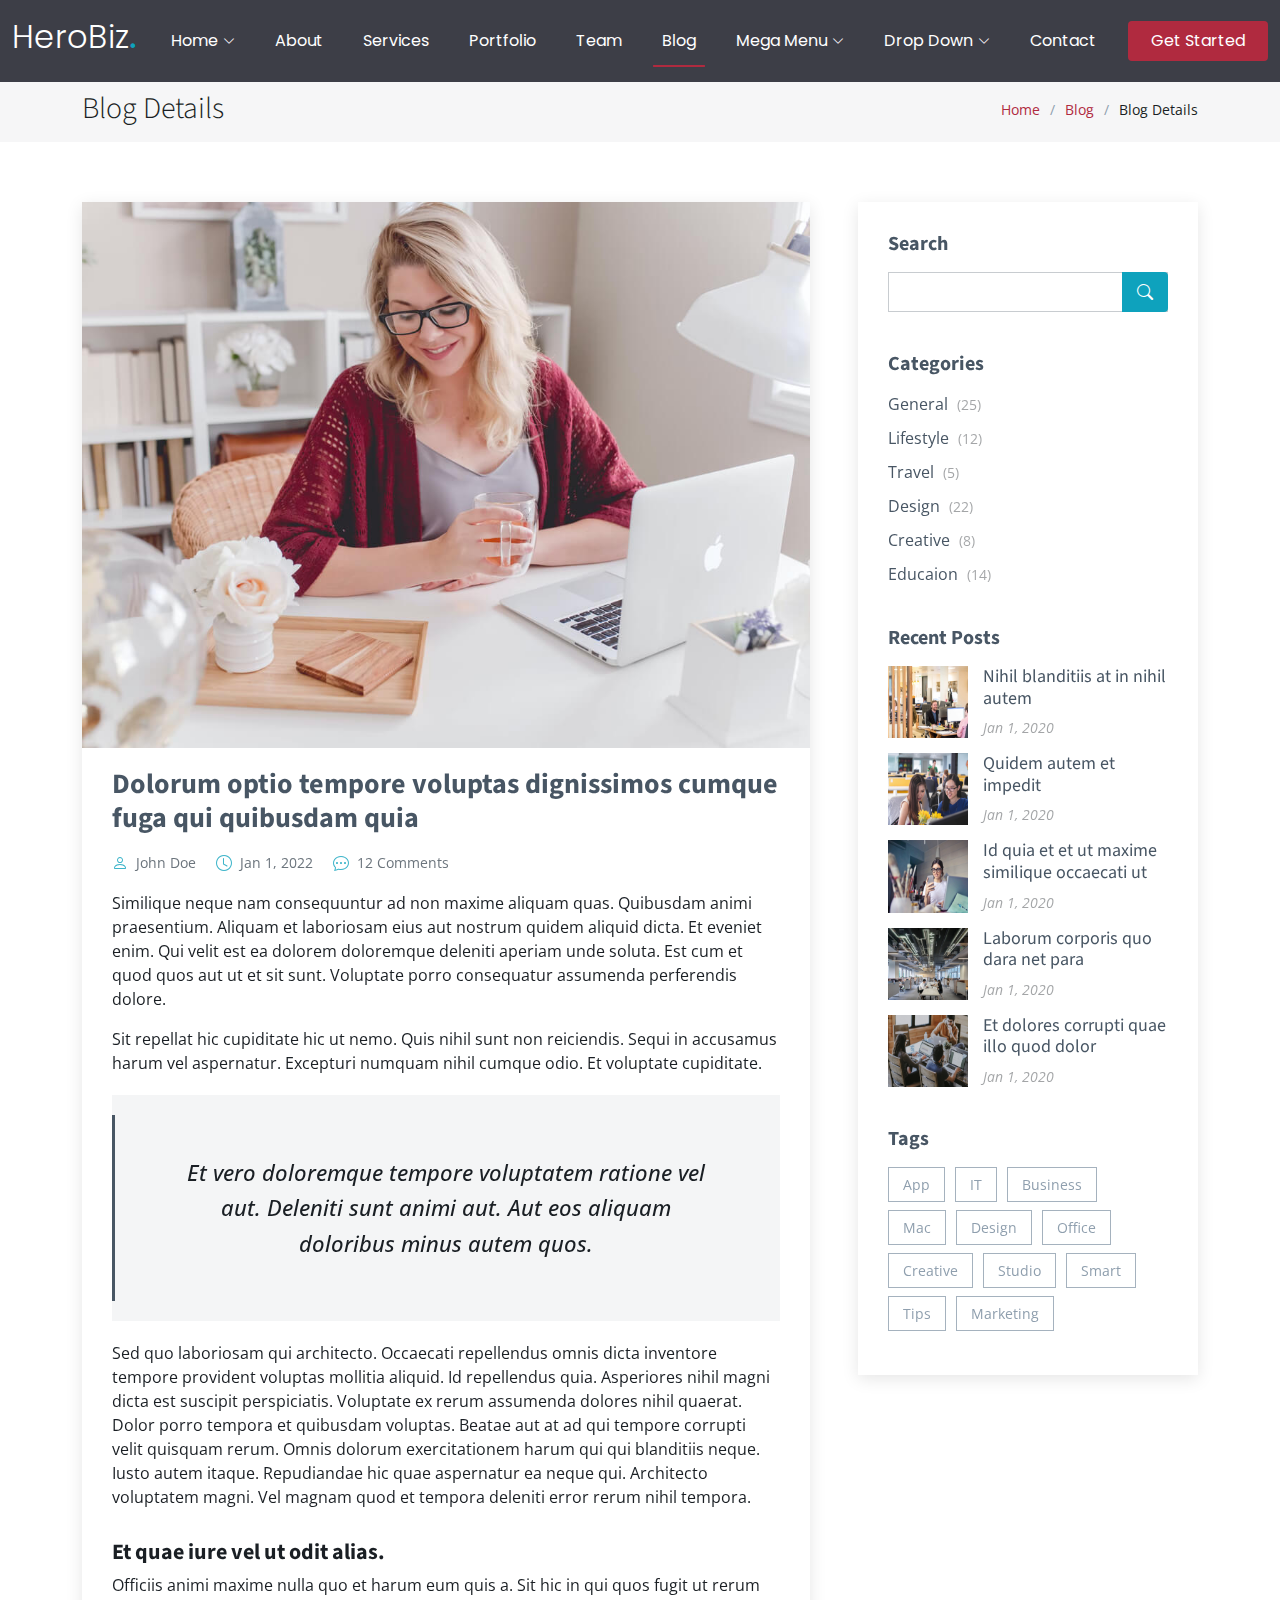
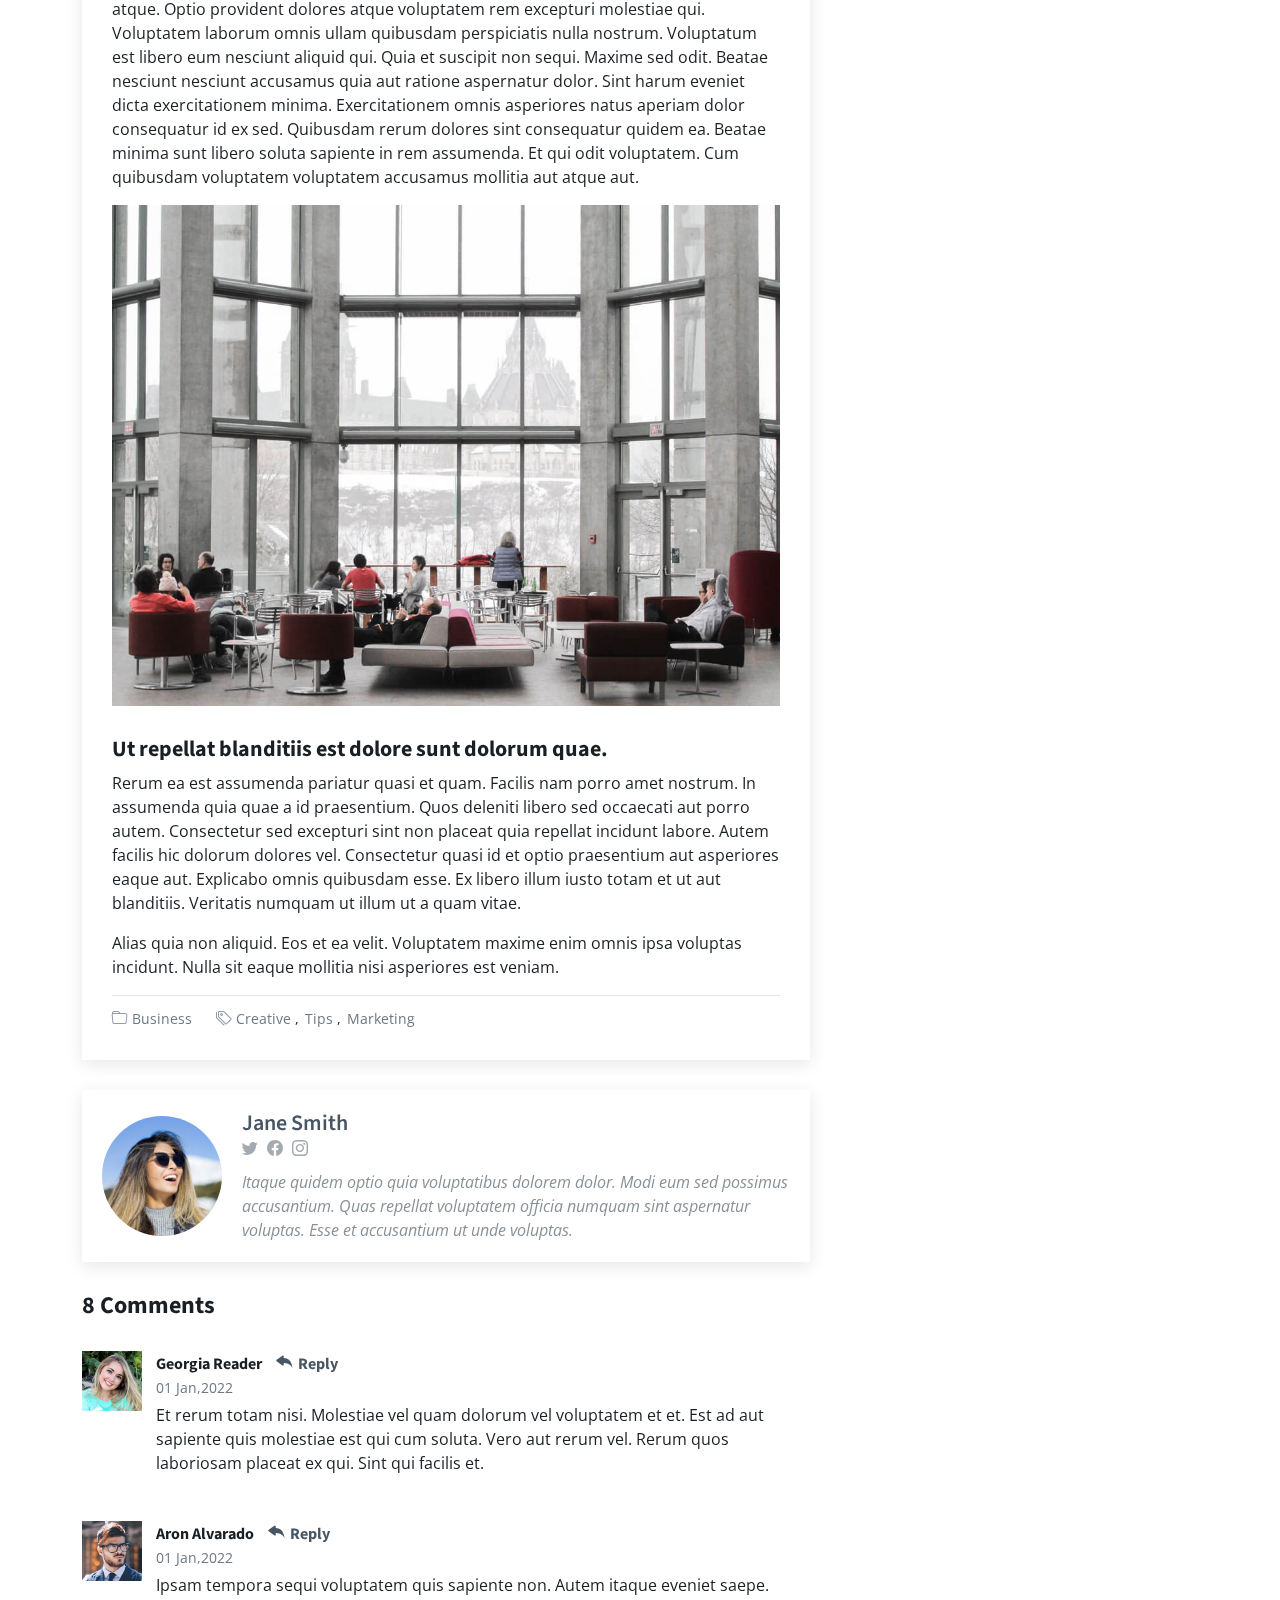
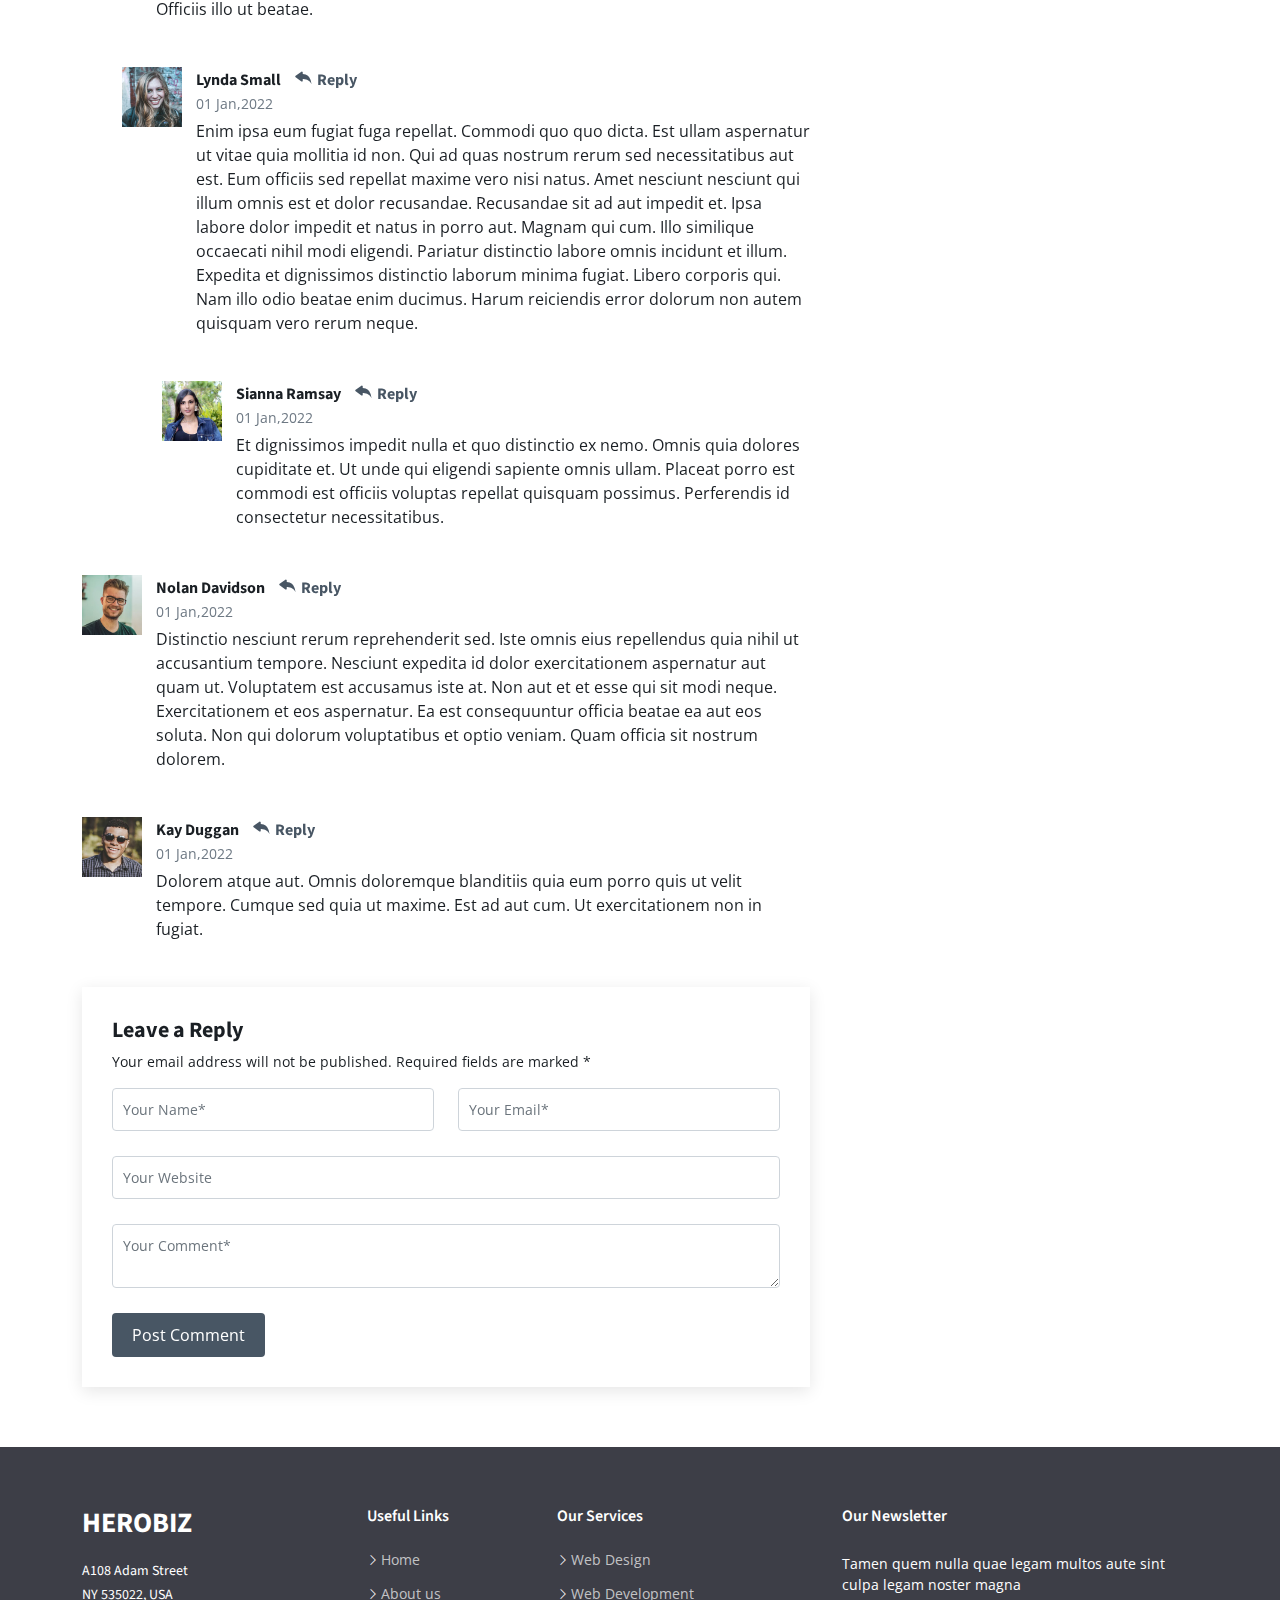
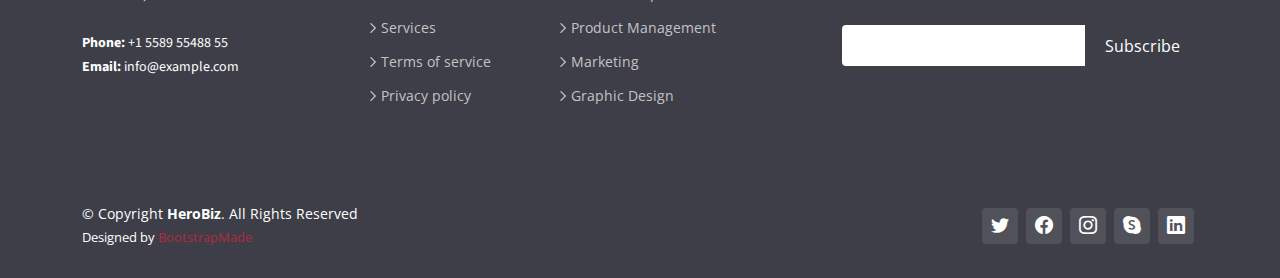
<file: blog-details.html>
<!DOCTYPE html>
<html lang="en">

<head>
  <meta charset="utf-8">
  <meta content="width=device-width, initial-scale=1.0" name="viewport">

  <title>Blog Details - HeroBiz Bootstrap Template</title>
  <meta content="" name="description">
  <meta content="" name="keywords">

  <!-- Favicons -->
  <link href="assets/img/favicon.png" rel="icon">
  <link href="assets/img/apple-touch-icon.png" rel="apple-touch-icon">

  <!-- Google Fonts -->
  <link rel="preconnect" href="https://fonts.googleapis.com">
  <link rel="preconnect" href="https://fonts.gstatic.com" crossorigin>
  <link href="https://fonts.googleapis.com/css2?family=Open+Sans:ital,wght@0,300;0,400;0,500;0,600;0,700;1,300;1,400;1,500;1,600;1,700&family=Poppins:ital,wght@0,300;0,400;0,500;0,600;0,700;1,300;1,400;1,500;1,600;1,700&family=Source+Sans+Pro:ital,wght@0,300;0,400;0,600;0,700;1,300;1,400;1,600;1,700&display=swap" rel="stylesheet">

  <!-- Vendor CSS Files -->
  <link href="assets/vendor/bootstrap/css/bootstrap.min.css" rel="stylesheet">
  <link href="assets/vendor/bootstrap-icons/bootstrap-icons.css" rel="stylesheet">
  <link href="assets/vendor/aos/aos.css" rel="stylesheet">
  <link href="assets/vendor/glightbox/css/glightbox.min.css" rel="stylesheet">
  <link href="assets/vendor/swiper/swiper-bundle.min.css" rel="stylesheet">

  <!-- Variables CSS Files. Uncomment your preferred color scheme -->
  <link href="assets/css/variables.css" rel="stylesheet">
  <!-- <link href="assets/css/variables-blue.css" rel="stylesheet"> -->
  <!-- <link href="assets/css/variables-green.css" rel="stylesheet"> -->
  <!-- <link href="assets/css/variables-orange.css" rel="stylesheet"> -->
  <!-- <link href="assets/css/variables-purple.css" rel="stylesheet"> -->
  <!-- <link href="assets/css/variables-red.css" rel="stylesheet"> -->
  <!-- <link href="assets/css/variables-pink.css" rel="stylesheet"> -->

  <!-- Template Main CSS File -->
  <link href="assets/css/main.css" rel="stylesheet">

  <!-- =======================================================
  * Template Name: HeroBiz - v2.3.1
  * Template URL: https://bootstrapmade.com/herobiz-bootstrap-business-template/
  * Author: BootstrapMade.com
  * License: https://bootstrapmade.com/license/
  ======================================================== -->
</head>

<body>

  <!-- ======= Header ======= -->
  <header id="header" class="header fixed-top" data-scrollto-offset="0">
    <div class="container-fluid d-flex align-items-center justify-content-between">

      <a href="index.html" class="logo d-flex align-items-center scrollto me-auto me-lg-0">
        <!-- Uncomment the line below if you also wish to use an image logo -->
        <!-- <img src="assets/img/logo.png" alt=""> -->
        <h1>HeroBiz<span>.</span></h1>
      </a>

      <nav id="navbar" class="navbar">
        <ul>

          <li class="dropdown"><a href="#"><span>Home</span> <i class="bi bi-chevron-down dropdown-indicator"></i></a>
            <ul>
              <li><a href="index.html">Home 1 - index.html</a></li>
              <li><a href="index-2.html">Home 2 - index-2.html</a></li>
              <li><a href="index-3.html">Home 3 - index-3.html</a></li>
              <li><a href="index-4.html">Home 4 - index-4.html</a></li>
            </ul>
          </li>

          <li><a class="nav-link scrollto" href="index.html#about">About</a></li>
          <li><a class="nav-link scrollto" href="index.html#services">Services</a></li>
          <li><a class="nav-link scrollto" href="index.html#portfolio">Portfolio</a></li>
          <li><a class="nav-link scrollto" href="index.html#team">Team</a></li>
          <li><a href="blog.html" class="active">Blog</a></li>
          <li class="dropdown megamenu"><a href="#"><span>Mega Menu</span> <i class="bi bi-chevron-down dropdown-indicator"></i></a>
            <ul>
              <li>
                <a href="#">Column 1 link 1</a>
                <a href="#">Column 1 link 2</a>
                <a href="#">Column 1 link 3</a>
              </li>
              <li>
                <a href="#">Column 2 link 1</a>
                <a href="#">Column 2 link 2</a>
                <a href="#">Column 3 link 3</a>
              </li>
              <li>
                <a href="#">Column 3 link 1</a>
                <a href="#">Column 3 link 2</a>
                <a href="#">Column 3 link 3</a>
              </li>
              <li>
                <a href="#">Column 4 link 1</a>
                <a href="#">Column 4 link 2</a>
                <a href="#">Column 4 link 3</a>
              </li>
            </ul>
          </li>
          <li class="dropdown"><a href="#"><span>Drop Down</span> <i class="bi bi-chevron-down dropdown-indicator"></i></a>
            <ul>
              <li><a href="#">Drop Down 1</a></li>
              <li class="dropdown"><a href="#"><span>Deep Drop Down</span> <i class="bi bi-chevron-down dropdown-indicator"></i></a>
                <ul>
                  <li><a href="#">Deep Drop Down 1</a></li>
                  <li><a href="#">Deep Drop Down 2</a></li>
                  <li><a href="#">Deep Drop Down 3</a></li>
                  <li><a href="#">Deep Drop Down 4</a></li>
                  <li><a href="#">Deep Drop Down 5</a></li>
                </ul>
              </li>
              <li><a href="#">Drop Down 2</a></li>
              <li><a href="#">Drop Down 3</a></li>
              <li><a href="#">Drop Down 4</a></li>
            </ul>
          </li>
          <li><a class="nav-link scrollto" href="index.html#contact">Contact</a></li>
        </ul>
        <i class="bi bi-list mobile-nav-toggle d-none"></i>
      </nav><!-- .navbar -->

      <a class="btn-getstarted scrollto" href="index.html#about">Get Started</a>

    </div>
  </header><!-- End Header -->

  <main id="main">

    <!-- ======= Breadcrumbs ======= -->
    <div class="breadcrumbs">
      <div class="container">

        <div class="d-flex justify-content-between align-items-center">
          <h2>Blog Details</h2>
          <ol>
            <li><a href="index.html">Home</a></li>
            <li><a href="blog.html">Blog</a></li>
            <li>Blog Details</li>
          </ol>
        </div>

      </div>
    </div><!-- End Breadcrumbs -->

    <!-- ======= Blog Details Section ======= -->
    <section id="blog" class="blog">
      <div class="container" data-aos="fade-up">

        <div class="row g-5">

          <div class="col-lg-8">

            <article class="blog-details">

              <div class="post-img">
                <img src="assets/img/blog/blog-1.jpg" alt="" class="img-fluid">
              </div>

              <h2 class="title">Dolorum optio tempore voluptas dignissimos cumque fuga qui quibusdam quia</h2>

              <div class="meta-top">
                <ul>
                  <li class="d-flex align-items-center"><i class="bi bi-person"></i> <a href="blog-details.html">John Doe</a></li>
                  <li class="d-flex align-items-center"><i class="bi bi-clock"></i> <a href="blog-details.html"><time datetime="2020-01-01">Jan 1, 2022</time></a></li>
                  <li class="d-flex align-items-center"><i class="bi bi-chat-dots"></i> <a href="blog-details.html">12 Comments</a></li>
                </ul>
              </div><!-- End meta top -->

              <div class="content">
                <p>
                  Similique neque nam consequuntur ad non maxime aliquam quas. Quibusdam animi praesentium. Aliquam et laboriosam eius aut nostrum quidem aliquid dicta.
                  Et eveniet enim. Qui velit est ea dolorem doloremque deleniti aperiam unde soluta. Est cum et quod quos aut ut et sit sunt. Voluptate porro consequatur assumenda perferendis dolore.
                </p>

                <p>
                  Sit repellat hic cupiditate hic ut nemo. Quis nihil sunt non reiciendis. Sequi in accusamus harum vel aspernatur. Excepturi numquam nihil cumque odio. Et voluptate cupiditate.
                </p>

                <blockquote>
                  <p>
                    Et vero doloremque tempore voluptatem ratione vel aut. Deleniti sunt animi aut. Aut eos aliquam doloribus minus autem quos.
                  </p>
                </blockquote>

                <p>
                  Sed quo laboriosam qui architecto. Occaecati repellendus omnis dicta inventore tempore provident voluptas mollitia aliquid. Id repellendus quia. Asperiores nihil magni dicta est suscipit perspiciatis. Voluptate ex rerum assumenda dolores nihil quaerat.
                  Dolor porro tempora et quibusdam voluptas. Beatae aut at ad qui tempore corrupti velit quisquam rerum. Omnis dolorum exercitationem harum qui qui blanditiis neque.
                  Iusto autem itaque. Repudiandae hic quae aspernatur ea neque qui. Architecto voluptatem magni. Vel magnam quod et tempora deleniti error rerum nihil tempora.
                </p>

                <h3>Et quae iure vel ut odit alias.</h3>
                <p>
                  Officiis animi maxime nulla quo et harum eum quis a. Sit hic in qui quos fugit ut rerum atque. Optio provident dolores atque voluptatem rem excepturi molestiae qui. Voluptatem laborum omnis ullam quibusdam perspiciatis nulla nostrum. Voluptatum est libero eum nesciunt aliquid qui.
                  Quia et suscipit non sequi. Maxime sed odit. Beatae nesciunt nesciunt accusamus quia aut ratione aspernatur dolor. Sint harum eveniet dicta exercitationem minima. Exercitationem omnis asperiores natus aperiam dolor consequatur id ex sed. Quibusdam rerum dolores sint consequatur quidem ea.
                  Beatae minima sunt libero soluta sapiente in rem assumenda. Et qui odit voluptatem. Cum quibusdam voluptatem voluptatem accusamus mollitia aut atque aut.
                </p>
                <img src="assets/img/blog/blog-inside-post.jpg" class="img-fluid" alt="">

                <h3>Ut repellat blanditiis est dolore sunt dolorum quae.</h3>
                <p>
                  Rerum ea est assumenda pariatur quasi et quam. Facilis nam porro amet nostrum. In assumenda quia quae a id praesentium. Quos deleniti libero sed occaecati aut porro autem. Consectetur sed excepturi sint non placeat quia repellat incidunt labore. Autem facilis hic dolorum dolores vel.
                  Consectetur quasi id et optio praesentium aut asperiores eaque aut. Explicabo omnis quibusdam esse. Ex libero illum iusto totam et ut aut blanditiis. Veritatis numquam ut illum ut a quam vitae.
                </p>
                <p>
                  Alias quia non aliquid. Eos et ea velit. Voluptatem maxime enim omnis ipsa voluptas incidunt. Nulla sit eaque mollitia nisi asperiores est veniam.
                </p>

              </div><!-- End post content -->

              <div class="meta-bottom">
                <i class="bi bi-folder"></i>
                <ul class="cats">
                  <li><a href="#">Business</a></li>
                </ul>

                <i class="bi bi-tags"></i>
                <ul class="tags">
                  <li><a href="#">Creative</a></li>
                  <li><a href="#">Tips</a></li>
                  <li><a href="#">Marketing</a></li>
                </ul>
              </div><!-- End meta bottom -->

            </article><!-- End blog post -->

            <div class="post-author d-flex align-items-center">
              <img src="assets/img/blog/blog-author.jpg" class="rounded-circle flex-shrink-0" alt="">
              <div>
                <h4>Jane Smith</h4>
                <div class="social-links">
                  <a href="https://twitters.com/#"><i class="bi bi-twitter"></i></a>
                  <a href="https://facebook.com/#"><i class="bi bi-facebook"></i></a>
                  <a href="https://instagram.com/#"><i class="biu bi-instagram"></i></a>
                </div>
                <p>
                  Itaque quidem optio quia voluptatibus dolorem dolor. Modi eum sed possimus accusantium. Quas repellat voluptatem officia numquam sint aspernatur voluptas. Esse et accusantium ut unde voluptas.
                </p>
              </div>
            </div><!-- End post author -->

            <div class="comments">

              <h4 class="comments-count">8 Comments</h4>

              <div id="comment-1" class="comment">
                <div class="d-flex">
                  <div class="comment-img"><img src="assets/img/blog/comments-1.jpg" alt=""></div>
                  <div>
                    <h5><a href="">Georgia Reader</a> <a href="#" class="reply"><i class="bi bi-reply-fill"></i> Reply</a></h5>
                    <time datetime="2020-01-01">01 Jan,2022</time>
                    <p>
                      Et rerum totam nisi. Molestiae vel quam dolorum vel voluptatem et et. Est ad aut sapiente quis molestiae est qui cum soluta.
                      Vero aut rerum vel. Rerum quos laboriosam placeat ex qui. Sint qui facilis et.
                    </p>
                  </div>
                </div>
              </div><!-- End comment #1 -->

              <div id="comment-2" class="comment">
                <div class="d-flex">
                  <div class="comment-img"><img src="assets/img/blog/comments-2.jpg" alt=""></div>
                  <div>
                    <h5><a href="">Aron Alvarado</a> <a href="#" class="reply"><i class="bi bi-reply-fill"></i> Reply</a></h5>
                    <time datetime="2020-01-01">01 Jan,2022</time>
                    <p>
                      Ipsam tempora sequi voluptatem quis sapiente non. Autem itaque eveniet saepe. Officiis illo ut beatae.
                    </p>
                  </div>
                </div>

                <div id="comment-reply-1" class="comment comment-reply">
                  <div class="d-flex">
                    <div class="comment-img"><img src="assets/img/blog/comments-3.jpg" alt=""></div>
                    <div>
                      <h5><a href="">Lynda Small</a> <a href="#" class="reply"><i class="bi bi-reply-fill"></i> Reply</a></h5>
                      <time datetime="2020-01-01">01 Jan,2022</time>
                      <p>
                        Enim ipsa eum fugiat fuga repellat. Commodi quo quo dicta. Est ullam aspernatur ut vitae quia mollitia id non. Qui ad quas nostrum rerum sed necessitatibus aut est. Eum officiis sed repellat maxime vero nisi natus. Amet nesciunt nesciunt qui illum omnis est et dolor recusandae.

                        Recusandae sit ad aut impedit et. Ipsa labore dolor impedit et natus in porro aut. Magnam qui cum. Illo similique occaecati nihil modi eligendi. Pariatur distinctio labore omnis incidunt et illum. Expedita et dignissimos distinctio laborum minima fugiat.

                        Libero corporis qui. Nam illo odio beatae enim ducimus. Harum reiciendis error dolorum non autem quisquam vero rerum neque.
                      </p>
                    </div>
                  </div>

                  <div id="comment-reply-2" class="comment comment-reply">
                    <div class="d-flex">
                      <div class="comment-img"><img src="assets/img/blog/comments-4.jpg" alt=""></div>
                      <div>
                        <h5><a href="">Sianna Ramsay</a> <a href="#" class="reply"><i class="bi bi-reply-fill"></i> Reply</a></h5>
                        <time datetime="2020-01-01">01 Jan,2022</time>
                        <p>
                          Et dignissimos impedit nulla et quo distinctio ex nemo. Omnis quia dolores cupiditate et. Ut unde qui eligendi sapiente omnis ullam. Placeat porro est commodi est officiis voluptas repellat quisquam possimus. Perferendis id consectetur necessitatibus.
                        </p>
                      </div>
                    </div>

                  </div><!-- End comment reply #2-->

                </div><!-- End comment reply #1-->

              </div><!-- End comment #2-->

              <div id="comment-3" class="comment">
                <div class="d-flex">
                  <div class="comment-img"><img src="assets/img/blog/comments-5.jpg" alt=""></div>
                  <div>
                    <h5><a href="">Nolan Davidson</a> <a href="#" class="reply"><i class="bi bi-reply-fill"></i> Reply</a></h5>
                    <time datetime="2020-01-01">01 Jan,2022</time>
                    <p>
                      Distinctio nesciunt rerum reprehenderit sed. Iste omnis eius repellendus quia nihil ut accusantium tempore. Nesciunt expedita id dolor exercitationem aspernatur aut quam ut. Voluptatem est accusamus iste at.
                      Non aut et et esse qui sit modi neque. Exercitationem et eos aspernatur. Ea est consequuntur officia beatae ea aut eos soluta. Non qui dolorum voluptatibus et optio veniam. Quam officia sit nostrum dolorem.
                    </p>
                  </div>
                </div>

              </div><!-- End comment #3 -->

              <div id="comment-4" class="comment">
                <div class="d-flex">
                  <div class="comment-img"><img src="assets/img/blog/comments-6.jpg" alt=""></div>
                  <div>
                    <h5><a href="">Kay Duggan</a> <a href="#" class="reply"><i class="bi bi-reply-fill"></i> Reply</a></h5>
                    <time datetime="2020-01-01">01 Jan,2022</time>
                    <p>
                      Dolorem atque aut. Omnis doloremque blanditiis quia eum porro quis ut velit tempore. Cumque sed quia ut maxime. Est ad aut cum. Ut exercitationem non in fugiat.
                    </p>
                  </div>
                </div>

              </div><!-- End comment #4 -->

              <div class="reply-form">

                <h4>Leave a Reply</h4>
                <p>Your email address will not be published. Required fields are marked * </p>
                <form action="">
                  <div class="row">
                    <div class="col-md-6 form-group">
                      <input name="name" type="text" class="form-control" placeholder="Your Name*">
                    </div>
                    <div class="col-md-6 form-group">
                      <input name="email" type="text" class="form-control" placeholder="Your Email*">
                    </div>
                  </div>
                  <div class="row">
                    <div class="col form-group">
                      <input name="website" type="text" class="form-control" placeholder="Your Website">
                    </div>
                  </div>
                  <div class="row">
                    <div class="col form-group">
                      <textarea name="comment" class="form-control" placeholder="Your Comment*"></textarea>
                    </div>
                  </div>
                  <button type="submit" class="btn btn-primary">Post Comment</button>

                </form>

              </div>

            </div><!-- End blog comments -->

          </div>

          <div class="col-lg-4">

            <div class="sidebar">

              <div class="sidebar-item search-form">
                <h3 class="sidebar-title">Search</h3>
                <form action="" class="mt-3">
                  <input type="text">
                  <button type="submit"><i class="bi bi-search"></i></button>
                </form>
              </div><!-- End sidebar search formn-->

              <div class="sidebar-item categories">
                <h3 class="sidebar-title">Categories</h3>
                <ul class="mt-3">
                  <li><a href="#">General <span>(25)</span></a></li>
                  <li><a href="#">Lifestyle <span>(12)</span></a></li>
                  <li><a href="#">Travel <span>(5)</span></a></li>
                  <li><a href="#">Design <span>(22)</span></a></li>
                  <li><a href="#">Creative <span>(8)</span></a></li>
                  <li><a href="#">Educaion <span>(14)</span></a></li>
                </ul>
              </div><!-- End sidebar categories-->

              <div class="sidebar-item recent-posts">
                <h3 class="sidebar-title">Recent Posts</h3>

                <div class="mt-3">

                  <div class="post-item mt-3">
                    <img src="assets/img/blog/blog-recent-1.jpg" alt="" class="flex-shrink-0">
                    <div>
                      <h4><a href="blog-post.html">Nihil blanditiis at in nihil autem</a></h4>
                      <time datetime="2020-01-01">Jan 1, 2020</time>
                    </div>
                  </div><!-- End recent post item-->

                  <div class="post-item">
                    <img src="assets/img/blog/blog-recent-2.jpg" alt="" class="flex-shrink-0">
                    <div>
                      <h4><a href="blog-post.html">Quidem autem et impedit</a></h4>
                      <time datetime="2020-01-01">Jan 1, 2020</time>
                    </div>
                  </div><!-- End recent post item-->

                  <div class="post-item">
                    <img src="assets/img/blog/blog-recent-3.jpg" alt="" class="flex-shrink-0">
                    <div>
                      <h4><a href="blog-post.html">Id quia et et ut maxime similique occaecati ut</a></h4>
                      <time datetime="2020-01-01">Jan 1, 2020</time>
                    </div>
                  </div><!-- End recent post item-->

                  <div class="post-item">
                    <img src="assets/img/blog/blog-recent-4.jpg" alt="" class="flex-shrink-0">
                    <div>
                      <h4><a href="blog-post.html">Laborum corporis quo dara net para</a></h4>
                      <time datetime="2020-01-01">Jan 1, 2020</time>
                    </div>
                  </div><!-- End recent post item-->

                  <div class="post-item">
                    <img src="assets/img/blog/blog-recent-5.jpg" alt="" class="flex-shrink-0">
                    <div>
                      <h4><a href="blog-post.html">Et dolores corrupti quae illo quod dolor</a></h4>
                      <time datetime="2020-01-01">Jan 1, 2020</time>
                    </div>
                  </div><!-- End recent post item-->

                </div>

              </div><!-- End sidebar recent posts-->

              <div class="sidebar-item tags">
                <h3 class="sidebar-title">Tags</h3>
                <ul class="mt-3">
                  <li><a href="#">App</a></li>
                  <li><a href="#">IT</a></li>
                  <li><a href="#">Business</a></li>
                  <li><a href="#">Mac</a></li>
                  <li><a href="#">Design</a></li>
                  <li><a href="#">Office</a></li>
                  <li><a href="#">Creative</a></li>
                  <li><a href="#">Studio</a></li>
                  <li><a href="#">Smart</a></li>
                  <li><a href="#">Tips</a></li>
                  <li><a href="#">Marketing</a></li>
                </ul>
              </div><!-- End sidebar tags-->

            </div><!-- End Blog Sidebar -->

          </div>
        </div>

      </div>
    </section><!-- End Blog Details Section -->

  </main><!-- End #main -->

  <!-- ======= Footer ======= -->
  <footer id="footer" class="footer">

    <div class="footer-content">
      <div class="container">
        <div class="row">

          <div class="col-lg-3 col-md-6">
            <div class="footer-info">
              <h3>HeroBiz</h3>
              <p>
                A108 Adam Street <br>
                NY 535022, USA<br><br>
                <strong>Phone:</strong> +1 5589 55488 55<br>
                <strong>Email:</strong> info@example.com<br>
              </p>
            </div>
          </div>

          <div class="col-lg-2 col-md-6 footer-links">
            <h4>Useful Links</h4>
            <ul>
              <li><i class="bi bi-chevron-right"></i> <a href="#">Home</a></li>
              <li><i class="bi bi-chevron-right"></i> <a href="#">About us</a></li>
              <li><i class="bi bi-chevron-right"></i> <a href="#">Services</a></li>
              <li><i class="bi bi-chevron-right"></i> <a href="#">Terms of service</a></li>
              <li><i class="bi bi-chevron-right"></i> <a href="#">Privacy policy</a></li>
            </ul>
          </div>

          <div class="col-lg-3 col-md-6 footer-links">
            <h4>Our Services</h4>
            <ul>
              <li><i class="bi bi-chevron-right"></i> <a href="#">Web Design</a></li>
              <li><i class="bi bi-chevron-right"></i> <a href="#">Web Development</a></li>
              <li><i class="bi bi-chevron-right"></i> <a href="#">Product Management</a></li>
              <li><i class="bi bi-chevron-right"></i> <a href="#">Marketing</a></li>
              <li><i class="bi bi-chevron-right"></i> <a href="#">Graphic Design</a></li>
            </ul>
          </div>

          <div class="col-lg-4 col-md-6 footer-newsletter">
            <h4>Our Newsletter</h4>
            <p>Tamen quem nulla quae legam multos aute sint culpa legam noster magna</p>
            <form action="" method="post">
              <input type="email" name="email"><input type="submit" value="Subscribe">
            </form>

          </div>

        </div>
      </div>
    </div>

    <div class="footer-legal text-center">
      <div class="container d-flex flex-column flex-lg-row justify-content-center justify-content-lg-between align-items-center">

        <div class="d-flex flex-column align-items-center align-items-lg-start">
          <div class="copyright">
            &copy; Copyright <strong><span>HeroBiz</span></strong>. All Rights Reserved
          </div>
          <div class="credits">
            <!-- All the links in the footer should remain intact. -->
            <!-- You can delete the links only if you purchased the pro version. -->
            <!-- Licensing information: https://bootstrapmade.com/license/ -->
            <!-- Purchase the pro version with working PHP/AJAX contact form: https://bootstrapmade.com/herobiz-bootstrap-business-template/ -->
            Designed by <a href="https://bootstrapmade.com/">BootstrapMade</a>
          </div>
        </div>

        <div class="social-links order-first order-lg-last mb-3 mb-lg-0">
          <a href="#" class="twitter"><i class="bi bi-twitter"></i></a>
          <a href="#" class="facebook"><i class="bi bi-facebook"></i></a>
          <a href="#" class="instagram"><i class="bi bi-instagram"></i></a>
          <a href="#" class="google-plus"><i class="bi bi-skype"></i></a>
          <a href="#" class="linkedin"><i class="bi bi-linkedin"></i></a>
        </div>

      </div>
    </div>

  </footer><!-- End Footer -->

  <a href="#" class="scroll-top d-flex align-items-center justify-content-center"><i class="bi bi-arrow-up-short"></i></a>

  <div id="preloader"></div>

  <!-- Vendor JS Files -->
  <script src="assets/vendor/bootstrap/js/bootstrap.bundle.min.js"></script>
  <script src="assets/vendor/aos/aos.js"></script>
  <script src="assets/vendor/glightbox/js/glightbox.min.js"></script>
  <script src="assets/vendor/isotope-layout/isotope.pkgd.min.js"></script>
  <script src="assets/vendor/swiper/swiper-bundle.min.js"></script>
  <script src="assets/vendor/php-email-form/validate.js"></script>

  <!-- Template Main JS File -->
  <script src="assets/js/main.js"></script>

</body>

</html>
</file>
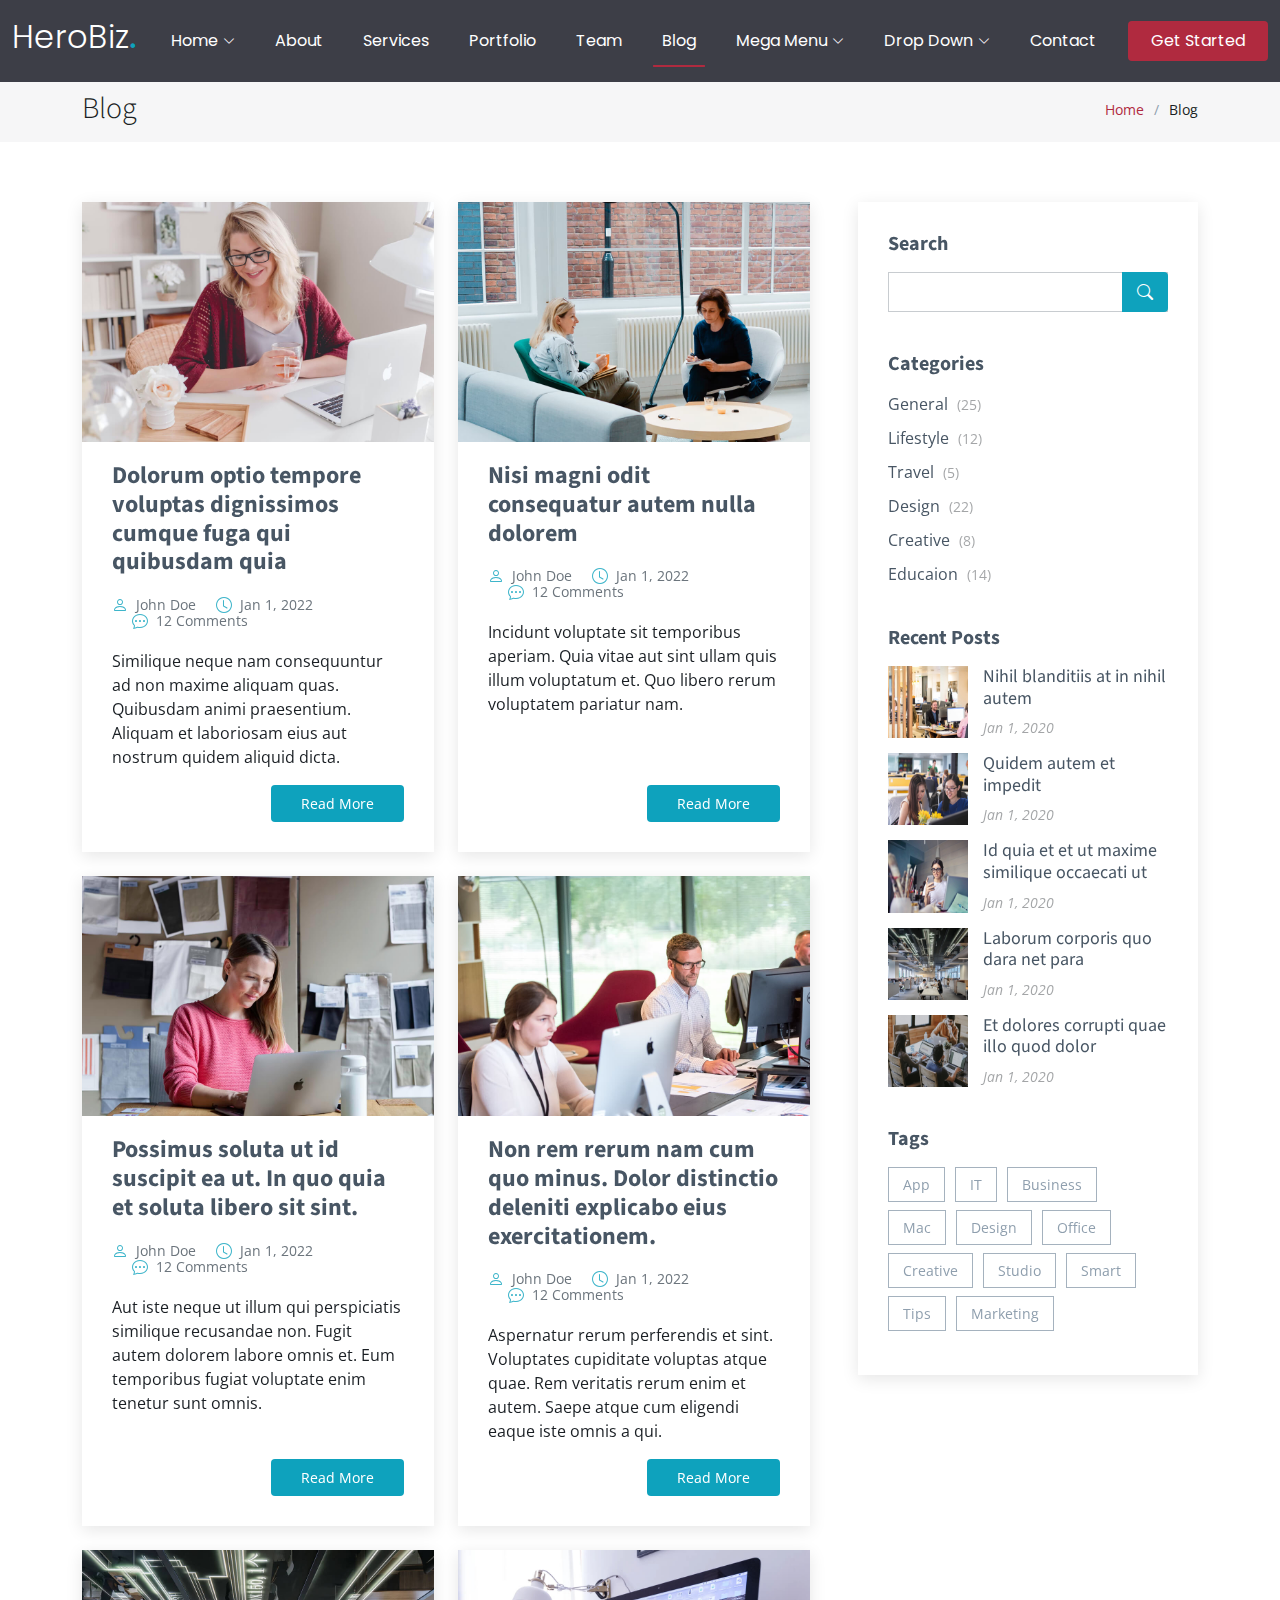
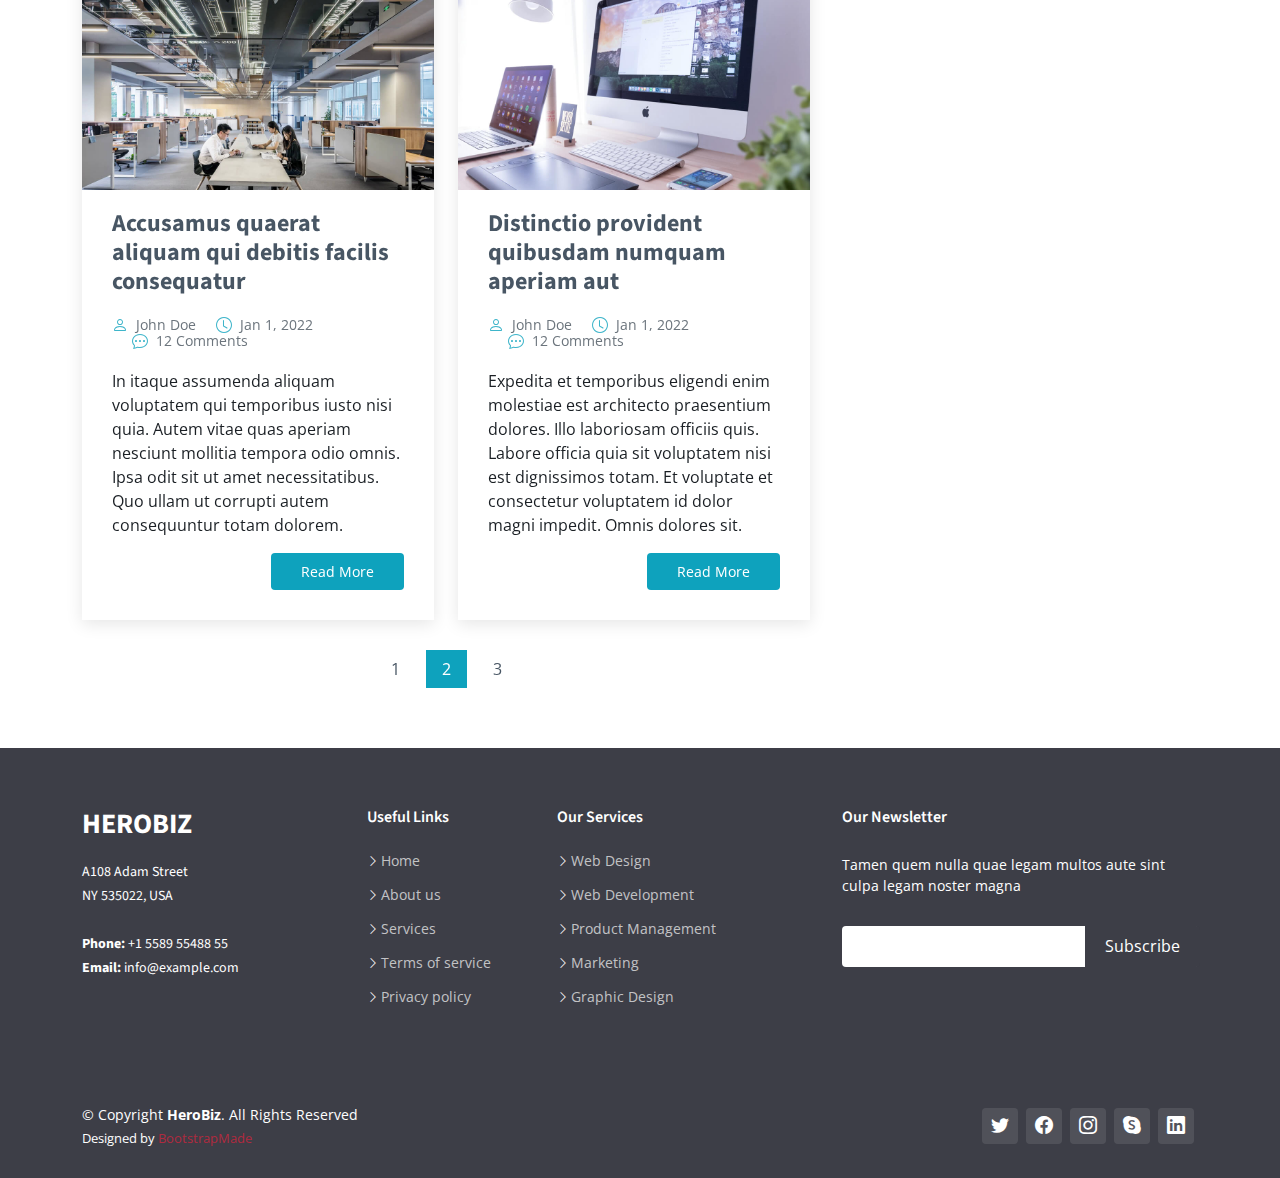
<file: blog.html>
<!DOCTYPE html>
<html lang="en">

<head>
  <meta charset="utf-8">
  <meta content="width=device-width, initial-scale=1.0" name="viewport">

  <title>Blog - HeroBiz Bootstrap Template</title>
  <meta content="" name="description">
  <meta content="" name="keywords">

  <!-- Favicons -->
  <link href="assets/img/favicon.png" rel="icon">
  <link href="assets/img/apple-touch-icon.png" rel="apple-touch-icon">

  <!-- Google Fonts -->
  <link rel="preconnect" href="https://fonts.googleapis.com">
  <link rel="preconnect" href="https://fonts.gstatic.com" crossorigin>
  <link href="https://fonts.googleapis.com/css2?family=Open+Sans:ital,wght@0,300;0,400;0,500;0,600;0,700;1,300;1,400;1,500;1,600;1,700&family=Poppins:ital,wght@0,300;0,400;0,500;0,600;0,700;1,300;1,400;1,500;1,600;1,700&family=Source+Sans+Pro:ital,wght@0,300;0,400;0,600;0,700;1,300;1,400;1,600;1,700&display=swap" rel="stylesheet">

  <!-- Vendor CSS Files -->
  <link href="assets/vendor/bootstrap/css/bootstrap.min.css" rel="stylesheet">
  <link href="assets/vendor/bootstrap-icons/bootstrap-icons.css" rel="stylesheet">
  <link href="assets/vendor/aos/aos.css" rel="stylesheet">
  <link href="assets/vendor/glightbox/css/glightbox.min.css" rel="stylesheet">
  <link href="assets/vendor/swiper/swiper-bundle.min.css" rel="stylesheet">

  <!-- Variables CSS Files. Uncomment your preferred color scheme -->
  <link href="assets/css/variables.css" rel="stylesheet">
  <!-- <link href="assets/css/variables-blue.css" rel="stylesheet"> -->
  <!-- <link href="assets/css/variables-green.css" rel="stylesheet"> -->
  <!-- <link href="assets/css/variables-orange.css" rel="stylesheet"> -->
  <!-- <link href="assets/css/variables-purple.css" rel="stylesheet"> -->
  <!-- <link href="assets/css/variables-red.css" rel="stylesheet"> -->
  <!-- <link href="assets/css/variables-pink.css" rel="stylesheet"> -->

  <!-- Template Main CSS File -->
  <link href="assets/css/main.css" rel="stylesheet">

  <!-- =======================================================
  * Template Name: HeroBiz - v2.3.1
  * Template URL: https://bootstrapmade.com/herobiz-bootstrap-business-template/
  * Author: BootstrapMade.com
  * License: https://bootstrapmade.com/license/
  ======================================================== -->
</head>

<body>

  <!-- ======= Header ======= -->
  <header id="header" class="header fixed-top" data-scrollto-offset="0">
    <div class="container-fluid d-flex align-items-center justify-content-between">

      <a href="index.html" class="logo d-flex align-items-center scrollto me-auto me-lg-0">
        <!-- Uncomment the line below if you also wish to use an image logo -->
        <!-- <img src="assets/img/logo.png" alt=""> -->
        <h1>HeroBiz<span>.</span></h1>
      </a>

      <nav id="navbar" class="navbar">
        <ul>

          <li class="dropdown"><a href="#"><span>Home</span> <i class="bi bi-chevron-down dropdown-indicator"></i></a>
            <ul>
              <li><a href="index.html">Home 1 - index.html</a></li>
              <li><a href="index-2.html">Home 2 - index-2.html</a></li>
              <li><a href="index-3.html">Home 3 - index-3.html</a></li>
              <li><a href="index-4.html">Home 4 - index-4.html</a></li>
            </ul>
          </li>

          <li><a class="nav-link scrollto" href="index.html#about">About</a></li>
          <li><a class="nav-link scrollto" href="index.html#services">Services</a></li>
          <li><a class="nav-link scrollto" href="index.html#portfolio">Portfolio</a></li>
          <li><a class="nav-link scrollto" href="index.html#team">Team</a></li>
          <li><a href="blog.html" class="active">Blog</a></li>
          <li class="dropdown megamenu"><a href="#"><span>Mega Menu</span> <i class="bi bi-chevron-down dropdown-indicator"></i></a>
            <ul>
              <li>
                <a href="#">Column 1 link 1</a>
                <a href="#">Column 1 link 2</a>
                <a href="#">Column 1 link 3</a>
              </li>
              <li>
                <a href="#">Column 2 link 1</a>
                <a href="#">Column 2 link 2</a>
                <a href="#">Column 3 link 3</a>
              </li>
              <li>
                <a href="#">Column 3 link 1</a>
                <a href="#">Column 3 link 2</a>
                <a href="#">Column 3 link 3</a>
              </li>
              <li>
                <a href="#">Column 4 link 1</a>
                <a href="#">Column 4 link 2</a>
                <a href="#">Column 4 link 3</a>
              </li>
            </ul>
          </li>
          <li class="dropdown"><a href="#"><span>Drop Down</span> <i class="bi bi-chevron-down dropdown-indicator"></i></a>
            <ul>
              <li><a href="#">Drop Down 1</a></li>
              <li class="dropdown"><a href="#"><span>Deep Drop Down</span> <i class="bi bi-chevron-down dropdown-indicator"></i></a>
                <ul>
                  <li><a href="#">Deep Drop Down 1</a></li>
                  <li><a href="#">Deep Drop Down 2</a></li>
                  <li><a href="#">Deep Drop Down 3</a></li>
                  <li><a href="#">Deep Drop Down 4</a></li>
                  <li><a href="#">Deep Drop Down 5</a></li>
                </ul>
              </li>
              <li><a href="#">Drop Down 2</a></li>
              <li><a href="#">Drop Down 3</a></li>
              <li><a href="#">Drop Down 4</a></li>
            </ul>
          </li>
          <li><a class="nav-link scrollto" href="index.html#contact">Contact</a></li>
        </ul>
        <i class="bi bi-list mobile-nav-toggle d-none"></i>
      </nav><!-- .navbar -->

      <a class="btn-getstarted scrollto" href="index.html#about">Get Started</a>

    </div>
  </header><!-- End Header -->

  <main id="main">

    <!-- ======= Breadcrumbs ======= -->
    <div class="breadcrumbs">
      <div class="container">

        <div class="d-flex justify-content-between align-items-center">
          <h2>Blog</h2>
          <ol>
            <li><a href="index.html">Home</a></li>
            <li>Blog</li>
          </ol>
        </div>

      </div>
    </div><!-- End Breadcrumbs -->

    <!-- ======= Blog Section ======= -->
    <section id="blog" class="blog">
      <div class="container" data-aos="fade-up">

        <div class="row g-5">

          <div class="col-lg-8">

            <div class="row gy-4 posts-list">

              <div class="col-lg-6">
                <article class="d-flex flex-column">

                  <div class="post-img">
                    <img src="assets/img/blog/blog-1.jpg" alt="" class="img-fluid">
                  </div>

                  <h2 class="title">
                    <a href="blog-details.html">Dolorum optio tempore voluptas dignissimos cumque fuga qui quibusdam quia</a>
                  </h2>

                  <div class="meta-top">
                    <ul>
                      <li class="d-flex align-items-center"><i class="bi bi-person"></i> <a href="blog-details.html">John Doe</a></li>
                      <li class="d-flex align-items-center"><i class="bi bi-clock"></i> <a href="blog-details.html"><time datetime="2022-01-01">Jan 1, 2022</time></a></li>
                      <li class="d-flex align-items-center"><i class="bi bi-chat-dots"></i> <a href="blog-details.html">12 Comments</a></li>
                    </ul>
                  </div>

                  <div class="content">
                    <p>
                      Similique neque nam consequuntur ad non maxime aliquam quas. Quibusdam animi praesentium. Aliquam et laboriosam eius aut nostrum quidem aliquid dicta.
                    </p>
                  </div>

                  <div class="read-more mt-auto align-self-end">
                    <a href="blog-details.html">Read More</a>
                  </div>

                </article>
              </div><!-- End post list item -->

              <div class="col-lg-6">
                <article class="d-flex flex-column">

                  <div class="post-img">
                    <img src="assets/img/blog/blog-2.jpg" alt="" class="img-fluid">
                  </div>

                  <h2 class="title">
                    <a href="blog-details.html">Nisi magni odit consequatur autem nulla dolorem</a>
                  </h2>

                  <div class="meta-top">
                    <ul>
                      <li class="d-flex align-items-center"><i class="bi bi-person"></i> <a href="blog-details.html">John Doe</a></li>
                      <li class="d-flex align-items-center"><i class="bi bi-clock"></i> <a href="blog-details.html"><time datetime="2022-01-01">Jan 1, 2022</time></a></li>
                      <li class="d-flex align-items-center"><i class="bi bi-chat-dots"></i> <a href="blog-details.html">12 Comments</a></li>
                    </ul>
                  </div>

                  <div class="content">
                    <p>
                      Incidunt voluptate sit temporibus aperiam. Quia vitae aut sint ullam quis illum voluptatum et. Quo libero rerum voluptatem pariatur nam.
                    </p>
                  </div>

                  <div class="read-more mt-auto align-self-end">
                    <a href="blog-details.html">Read More</a>
                  </div>

                </article>
              </div><!-- End post list item -->

              <div class="col-lg-6">
                <article class="d-flex flex-column">

                  <div class="post-img">
                    <img src="assets/img/blog/blog-3.jpg" alt="" class="img-fluid">
                  </div>

                  <h2 class="title">
                    <a href="blog-details.html">Possimus soluta ut id suscipit ea ut. In quo quia et soluta libero sit sint.</a>
                  </h2>

                  <div class="meta-top">
                    <ul>
                      <li class="d-flex align-items-center"><i class="bi bi-person"></i> <a href="blog-details.html">John Doe</a></li>
                      <li class="d-flex align-items-center"><i class="bi bi-clock"></i> <a href="blog-details.html"><time datetime="2022-01-01">Jan 1, 2022</time></a></li>
                      <li class="d-flex align-items-center"><i class="bi bi-chat-dots"></i> <a href="blog-details.html">12 Comments</a></li>
                    </ul>
                  </div>

                  <div class="content">
                    <p>
                      Aut iste neque ut illum qui perspiciatis similique recusandae non. Fugit autem dolorem labore omnis et. Eum temporibus fugiat voluptate enim tenetur sunt omnis.
                    </p>
                  </div>

                  <div class="read-more mt-auto align-self-end">
                    <a href="blog-details.html">Read More</a>
                  </div>

                </article>
              </div><!-- End post list item -->

              <div class="col-lg-6">
                <article class="d-flex flex-column">

                  <div class="post-img">
                    <img src="assets/img/blog/blog-4.jpg" alt="" class="img-fluid">
                  </div>

                  <h2 class="title">
                    <a href="blog-details.html">Non rem rerum nam cum quo minus. Dolor distinctio deleniti explicabo eius exercitationem.</a>
                  </h2>

                  <div class="meta-top">
                    <ul>
                      <li class="d-flex align-items-center"><i class="bi bi-person"></i> <a href="blog-details.html">John Doe</a></li>
                      <li class="d-flex align-items-center"><i class="bi bi-clock"></i> <a href="blog-details.html"><time datetime="2022-01-01">Jan 1, 2022</time></a></li>
                      <li class="d-flex align-items-center"><i class="bi bi-chat-dots"></i> <a href="blog-details.html">12 Comments</a></li>
                    </ul>
                  </div>

                  <div class="content">
                    <p>
                      Aspernatur rerum perferendis et sint. Voluptates cupiditate voluptas atque quae. Rem veritatis rerum enim et autem. Saepe atque cum eligendi eaque iste omnis a qui.
                    </p>
                  </div>

                  <div class="read-more mt-auto align-self-end">
                    <a href="blog-details.html">Read More</a>
                  </div>

                </article>
              </div><!-- End post list item -->

              <div class="col-lg-6">
                <article class="d-flex flex-column">

                  <div class="post-img">
                    <img src="assets/img/blog/blog-5.jpg" alt="" class="img-fluid">
                  </div>

                  <h2 class="title">
                    <a href="blog-details.html">Accusamus quaerat aliquam qui debitis facilis consequatur</a>
                  </h2>

                  <div class="meta-top">
                    <ul>
                      <li class="d-flex align-items-center"><i class="bi bi-person"></i> <a href="blog-details.html">John Doe</a></li>
                      <li class="d-flex align-items-center"><i class="bi bi-clock"></i> <a href="blog-details.html"><time datetime="2022-01-01">Jan 1, 2022</time></a></li>
                      <li class="d-flex align-items-center"><i class="bi bi-chat-dots"></i> <a href="blog-details.html">12 Comments</a></li>
                    </ul>
                  </div>

                  <div class="content">
                    <p>
                      In itaque assumenda aliquam voluptatem qui temporibus iusto nisi quia. Autem vitae quas aperiam nesciunt mollitia tempora odio omnis. Ipsa odit sit ut amet necessitatibus. Quo ullam ut corrupti autem consequuntur totam dolorem.
                    </p>
                  </div>

                  <div class="read-more mt-auto align-self-end">
                    <a href="blog-details.html">Read More</a>
                  </div>

                </article>
              </div><!-- End post list item -->

              <div class="col-lg-6">
                <article class="d-flex flex-column">

                  <div class="post-img">
                    <img src="assets/img/blog/blog-6.jpg" alt="" class="img-fluid">
                  </div>

                  <h2 class="title">
                    <a href="blog-details.html">Distinctio provident quibusdam numquam aperiam aut</a>
                  </h2>

                  <div class="meta-top">
                    <ul>
                      <li class="d-flex align-items-center"><i class="bi bi-person"></i> <a href="blog-details.html">John Doe</a></li>
                      <li class="d-flex align-items-center"><i class="bi bi-clock"></i> <a href="blog-details.html"><time datetime="2022-01-01">Jan 1, 2022</time></a></li>
                      <li class="d-flex align-items-center"><i class="bi bi-chat-dots"></i> <a href="blog-details.html">12 Comments</a></li>
                    </ul>
                  </div>

                  <div class="content">
                    <p>
                      Expedita et temporibus eligendi enim molestiae est architecto praesentium dolores. Illo laboriosam officiis quis. Labore officia quia sit voluptatem nisi est dignissimos totam. Et voluptate et consectetur voluptatem id dolor magni impedit. Omnis dolores sit.
                    </p>
                  </div>

                  <div class="read-more mt-auto align-self-end">
                    <a href="blog-details.html">Read More</a>
                  </div>

                </article>
              </div><!-- End post list item -->

            </div><!-- End blog posts list -->

            <div class="blog-pagination">
              <ul class="justify-content-center">
                <li><a href="#">1</a></li>
                <li class="active"><a href="#">2</a></li>
                <li><a href="#">3</a></li>
              </ul>
            </div><!-- End blog pagination -->

          </div>

          <div class="col-lg-4">

            <div class="sidebar">

              <div class="sidebar-item search-form">
                <h3 class="sidebar-title">Search</h3>
                <form action="" class="mt-3">
                  <input type="text">
                  <button type="submit"><i class="bi bi-search"></i></button>
                </form>
              </div><!-- End sidebar search formn-->

              <div class="sidebar-item categories">
                <h3 class="sidebar-title">Categories</h3>
                <ul class="mt-3">
                  <li><a href="#">General <span>(25)</span></a></li>
                  <li><a href="#">Lifestyle <span>(12)</span></a></li>
                  <li><a href="#">Travel <span>(5)</span></a></li>
                  <li><a href="#">Design <span>(22)</span></a></li>
                  <li><a href="#">Creative <span>(8)</span></a></li>
                  <li><a href="#">Educaion <span>(14)</span></a></li>
                </ul>
              </div><!-- End sidebar categories-->

              <div class="sidebar-item recent-posts">
                <h3 class="sidebar-title">Recent Posts</h3>

                <div class="mt-3">

                  <div class="post-item mt-3">
                    <img src="assets/img/blog/blog-recent-1.jpg" alt="" class="flex-shrink-0">
                    <div>
                      <h4><a href="blog-post.html">Nihil blanditiis at in nihil autem</a></h4>
                      <time datetime="2020-01-01">Jan 1, 2020</time>
                    </div>
                  </div><!-- End recent post item-->

                  <div class="post-item">
                    <img src="assets/img/blog/blog-recent-2.jpg" alt="" class="flex-shrink-0">
                    <div>
                      <h4><a href="blog-post.html">Quidem autem et impedit</a></h4>
                      <time datetime="2020-01-01">Jan 1, 2020</time>
                    </div>
                  </div><!-- End recent post item-->

                  <div class="post-item">
                    <img src="assets/img/blog/blog-recent-3.jpg" alt="" class="flex-shrink-0">
                    <div>
                      <h4><a href="blog-post.html">Id quia et et ut maxime similique occaecati ut</a></h4>
                      <time datetime="2020-01-01">Jan 1, 2020</time>
                    </div>
                  </div><!-- End recent post item-->

                  <div class="post-item">
                    <img src="assets/img/blog/blog-recent-4.jpg" alt="" class="flex-shrink-0">
                    <div>
                      <h4><a href="blog-post.html">Laborum corporis quo dara net para</a></h4>
                      <time datetime="2020-01-01">Jan 1, 2020</time>
                    </div>
                  </div><!-- End recent post item-->

                  <div class="post-item">
                    <img src="assets/img/blog/blog-recent-5.jpg" alt="" class="flex-shrink-0">
                    <div>
                      <h4><a href="blog-post.html">Et dolores corrupti quae illo quod dolor</a></h4>
                      <time datetime="2020-01-01">Jan 1, 2020</time>
                    </div>
                  </div><!-- End recent post item-->

                </div>

              </div><!-- End sidebar recent posts-->

              <div class="sidebar-item tags">
                <h3 class="sidebar-title">Tags</h3>
                <ul class="mt-3">
                  <li><a href="#">App</a></li>
                  <li><a href="#">IT</a></li>
                  <li><a href="#">Business</a></li>
                  <li><a href="#">Mac</a></li>
                  <li><a href="#">Design</a></li>
                  <li><a href="#">Office</a></li>
                  <li><a href="#">Creative</a></li>
                  <li><a href="#">Studio</a></li>
                  <li><a href="#">Smart</a></li>
                  <li><a href="#">Tips</a></li>
                  <li><a href="#">Marketing</a></li>
                </ul>
              </div><!-- End sidebar tags-->

            </div><!-- End Blog Sidebar -->

          </div>

        </div>

      </div>
    </section><!-- End Blog Section -->

  </main><!-- End #main -->

  <!-- ======= Footer ======= -->
  <footer id="footer" class="footer">

    <div class="footer-content">
      <div class="container">
        <div class="row">

          <div class="col-lg-3 col-md-6">
            <div class="footer-info">
              <h3>HeroBiz</h3>
              <p>
                A108 Adam Street <br>
                NY 535022, USA<br><br>
                <strong>Phone:</strong> +1 5589 55488 55<br>
                <strong>Email:</strong> info@example.com<br>
              </p>
            </div>
          </div>

          <div class="col-lg-2 col-md-6 footer-links">
            <h4>Useful Links</h4>
            <ul>
              <li><i class="bi bi-chevron-right"></i> <a href="#">Home</a></li>
              <li><i class="bi bi-chevron-right"></i> <a href="#">About us</a></li>
              <li><i class="bi bi-chevron-right"></i> <a href="#">Services</a></li>
              <li><i class="bi bi-chevron-right"></i> <a href="#">Terms of service</a></li>
              <li><i class="bi bi-chevron-right"></i> <a href="#">Privacy policy</a></li>
            </ul>
          </div>

          <div class="col-lg-3 col-md-6 footer-links">
            <h4>Our Services</h4>
            <ul>
              <li><i class="bi bi-chevron-right"></i> <a href="#">Web Design</a></li>
              <li><i class="bi bi-chevron-right"></i> <a href="#">Web Development</a></li>
              <li><i class="bi bi-chevron-right"></i> <a href="#">Product Management</a></li>
              <li><i class="bi bi-chevron-right"></i> <a href="#">Marketing</a></li>
              <li><i class="bi bi-chevron-right"></i> <a href="#">Graphic Design</a></li>
            </ul>
          </div>

          <div class="col-lg-4 col-md-6 footer-newsletter">
            <h4>Our Newsletter</h4>
            <p>Tamen quem nulla quae legam multos aute sint culpa legam noster magna</p>
            <form action="" method="post">
              <input type="email" name="email"><input type="submit" value="Subscribe">
            </form>

          </div>

        </div>
      </div>
    </div>

    <div class="footer-legal text-center">
      <div class="container d-flex flex-column flex-lg-row justify-content-center justify-content-lg-between align-items-center">

        <div class="d-flex flex-column align-items-center align-items-lg-start">
          <div class="copyright">
            &copy; Copyright <strong><span>HeroBiz</span></strong>. All Rights Reserved
          </div>
          <div class="credits">
            <!-- All the links in the footer should remain intact. -->
            <!-- You can delete the links only if you purchased the pro version. -->
            <!-- Licensing information: https://bootstrapmade.com/license/ -->
            <!-- Purchase the pro version with working PHP/AJAX contact form: https://bootstrapmade.com/herobiz-bootstrap-business-template/ -->
            Designed by <a href="https://bootstrapmade.com/">BootstrapMade</a>
          </div>
        </div>

        <div class="social-links order-first order-lg-last mb-3 mb-lg-0">
          <a href="#" class="twitter"><i class="bi bi-twitter"></i></a>
          <a href="#" class="facebook"><i class="bi bi-facebook"></i></a>
          <a href="#" class="instagram"><i class="bi bi-instagram"></i></a>
          <a href="#" class="google-plus"><i class="bi bi-skype"></i></a>
          <a href="#" class="linkedin"><i class="bi bi-linkedin"></i></a>
        </div>

      </div>
    </div>

  </footer><!-- End Footer -->

  <a href="#" class="scroll-top d-flex align-items-center justify-content-center"><i class="bi bi-arrow-up-short"></i></a>

  <div id="preloader"></div>

  <!-- Vendor JS Files -->
  <script src="assets/vendor/bootstrap/js/bootstrap.bundle.min.js"></script>
  <script src="assets/vendor/aos/aos.js"></script>
  <script src="assets/vendor/glightbox/js/glightbox.min.js"></script>
  <script src="assets/vendor/isotope-layout/isotope.pkgd.min.js"></script>
  <script src="assets/vendor/swiper/swiper-bundle.min.js"></script>
  <script src="assets/vendor/php-email-form/validate.js"></script>

  <!-- Template Main JS File -->
  <script src="assets/js/main.js"></script>

</body>

</html>
</file>
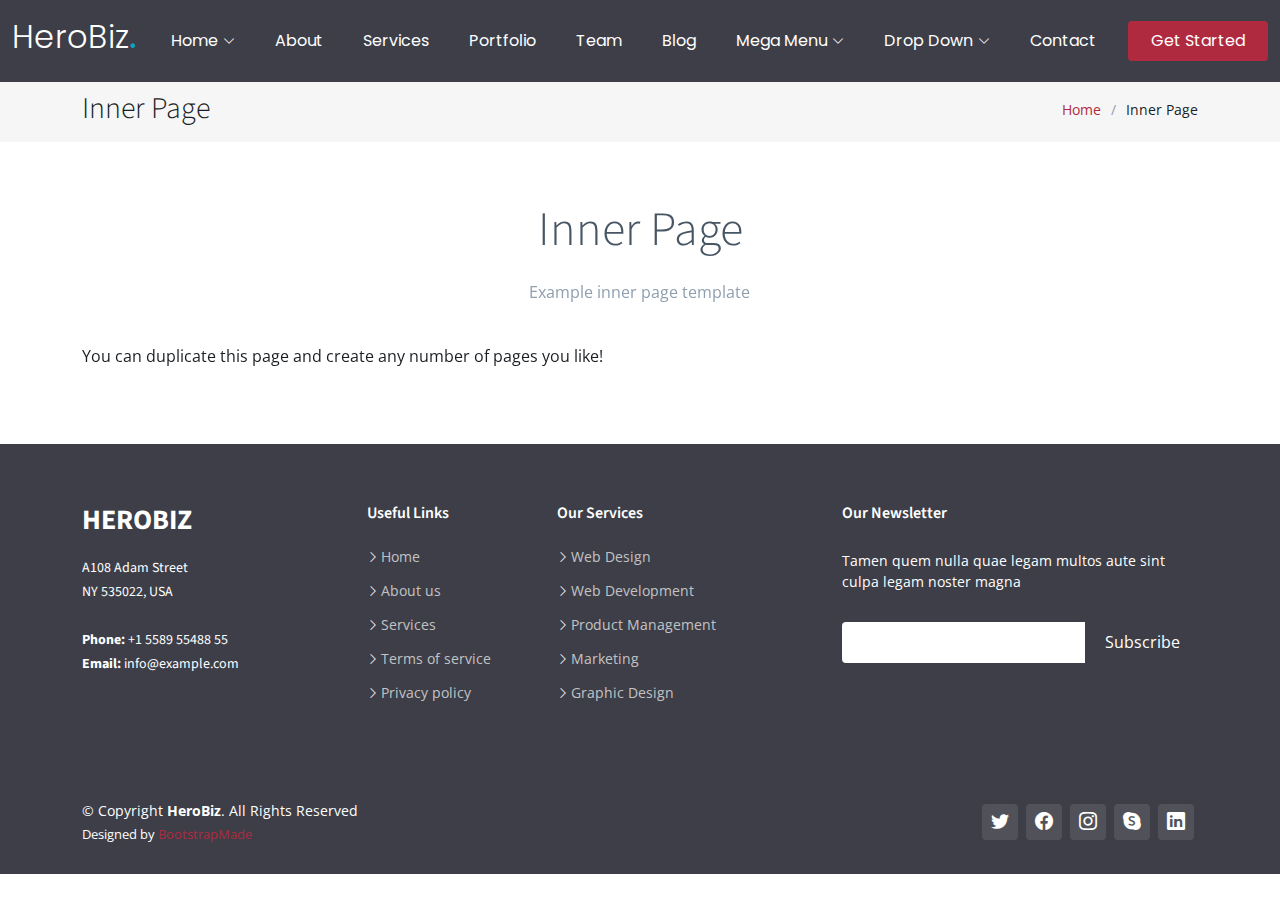
<file: inner-page.html>
<!DOCTYPE html>
<html lang="en">

<head>
  <meta charset="utf-8">
  <meta content="width=device-width, initial-scale=1.0" name="viewport">

  <title>Inner Page - HeroBiz Bootstrap Template</title>
  <meta content="" name="description">
  <meta content="" name="keywords">

  <!-- Favicons -->
  <link href="assets/img/favicon.png" rel="icon">
  <link href="assets/img/apple-touch-icon.png" rel="apple-touch-icon">

  <!-- Google Fonts -->
  <link rel="preconnect" href="https://fonts.googleapis.com">
  <link rel="preconnect" href="https://fonts.gstatic.com" crossorigin>
  <link href="https://fonts.googleapis.com/css2?family=Open+Sans:ital,wght@0,300;0,400;0,500;0,600;0,700;1,300;1,400;1,500;1,600;1,700&family=Poppins:ital,wght@0,300;0,400;0,500;0,600;0,700;1,300;1,400;1,500;1,600;1,700&family=Source+Sans+Pro:ital,wght@0,300;0,400;0,600;0,700;1,300;1,400;1,600;1,700&display=swap" rel="stylesheet">

  <!-- Vendor CSS Files -->
  <link href="assets/vendor/bootstrap/css/bootstrap.min.css" rel="stylesheet">
  <link href="assets/vendor/bootstrap-icons/bootstrap-icons.css" rel="stylesheet">
  <link href="assets/vendor/aos/aos.css" rel="stylesheet">
  <link href="assets/vendor/glightbox/css/glightbox.min.css" rel="stylesheet">
  <link href="assets/vendor/swiper/swiper-bundle.min.css" rel="stylesheet">

  <!-- Variables CSS Files. Uncomment your preferred color scheme -->
  <link href="assets/css/variables.css" rel="stylesheet">
  <!-- <link href="assets/css/variables-blue.css" rel="stylesheet"> -->
  <!-- <link href="assets/css/variables-green.css" rel="stylesheet"> -->
  <!-- <link href="assets/css/variables-orange.css" rel="stylesheet"> -->
  <!-- <link href="assets/css/variables-purple.css" rel="stylesheet"> -->
  <!-- <link href="assets/css/variables-red.css" rel="stylesheet"> -->
  <!-- <link href="assets/css/variables-pink.css" rel="stylesheet"> -->

  <!-- Template Main CSS File -->
  <link href="assets/css/main.css" rel="stylesheet">

  <!-- =======================================================
  * Template Name: HeroBiz - v2.3.1
  * Template URL: https://bootstrapmade.com/herobiz-bootstrap-business-template/
  * Author: BootstrapMade.com
  * License: https://bootstrapmade.com/license/
  ======================================================== -->
</head>

<body>

  <!-- ======= Header ======= -->
  <header id="header" class="header fixed-top" data-scrollto-offset="0">
    <div class="container-fluid d-flex align-items-center justify-content-between">

      <a href="index.html" class="logo d-flex align-items-center scrollto me-auto me-lg-0">
        <!-- Uncomment the line below if you also wish to use an image logo -->
        <!-- <img src="assets/img/logo.png" alt=""> -->
        <h1>HeroBiz<span>.</span></h1>
      </a>

      <nav id="navbar" class="navbar">
        <ul>

          <li class="dropdown"><a href="#"><span>Home</span> <i class="bi bi-chevron-down dropdown-indicator"></i></a>
            <ul>
              <li><a href="index.html">Home 1 - index.html</a></li>
              <li><a href="index-2.html">Home 2 - index-2.html</a></li>
              <li><a href="index-3.html">Home 3 - index-3.html</a></li>
              <li><a href="index-4.html">Home 4 - index-4.html</a></li>
            </ul>
          </li>

          <li><a class="nav-link scrollto" href="index.html#about">About</a></li>
          <li><a class="nav-link scrollto" href="index.html#services">Services</a></li>
          <li><a class="nav-link scrollto" href="index.html#portfolio">Portfolio</a></li>
          <li><a class="nav-link scrollto" href="index.html#team">Team</a></li>
          <li><a href="blog.html">Blog</a></li>
          <li class="dropdown megamenu"><a href="#"><span>Mega Menu</span> <i class="bi bi-chevron-down dropdown-indicator"></i></a>
            <ul>
              <li>
                <a href="#">Column 1 link 1</a>
                <a href="#">Column 1 link 2</a>
                <a href="#">Column 1 link 3</a>
              </li>
              <li>
                <a href="#">Column 2 link 1</a>
                <a href="#">Column 2 link 2</a>
                <a href="#">Column 3 link 3</a>
              </li>
              <li>
                <a href="#">Column 3 link 1</a>
                <a href="#">Column 3 link 2</a>
                <a href="#">Column 3 link 3</a>
              </li>
              <li>
                <a href="#">Column 4 link 1</a>
                <a href="#">Column 4 link 2</a>
                <a href="#">Column 4 link 3</a>
              </li>
            </ul>
          </li>
          <li class="dropdown"><a href="#"><span>Drop Down</span> <i class="bi bi-chevron-down dropdown-indicator"></i></a>
            <ul>
              <li><a href="#">Drop Down 1</a></li>
              <li class="dropdown"><a href="#"><span>Deep Drop Down</span> <i class="bi bi-chevron-down dropdown-indicator"></i></a>
                <ul>
                  <li><a href="#">Deep Drop Down 1</a></li>
                  <li><a href="#">Deep Drop Down 2</a></li>
                  <li><a href="#">Deep Drop Down 3</a></li>
                  <li><a href="#">Deep Drop Down 4</a></li>
                  <li><a href="#">Deep Drop Down 5</a></li>
                </ul>
              </li>
              <li><a href="#">Drop Down 2</a></li>
              <li><a href="#">Drop Down 3</a></li>
              <li><a href="#">Drop Down 4</a></li>
            </ul>
          </li>
          <li><a class="nav-link scrollto" href="index.html#contact">Contact</a></li>
        </ul>
        <i class="bi bi-list mobile-nav-toggle d-none"></i>
      </nav><!-- .navbar -->

      <a class="btn-getstarted scrollto" href="index.html#about">Get Started</a>

    </div>
  </header><!-- End Header -->

  <main id="main">

    <!-- ======= Breadcrumbs ======= -->
    <div class="breadcrumbs">
      <div class="container">

        <div class="d-flex justify-content-between align-items-center">
          <h2>Inner Page</h2>
          <ol>
            <li><a href="index.html">Home</a></li>
            <li>Inner Page</li>
          </ol>
        </div>

      </div>
    </div><!-- End Breadcrumbs -->

    <!-- ======= Blog Section ======= -->
    <section class="inner-page">
      <div class="container" data-aos="fade-up">

        <div class="section-header">
          <h2>Inner Page</h2>
          <p>Example inner page template</p>
        </div>

        <p>
          You can duplicate this page and create any number of pages you like!
        </p>

      </div>
    </section><!-- End Inner Page -->

  </main><!-- End #main -->

  <!-- ======= Footer ======= -->
  <footer id="footer" class="footer">

    <div class="footer-content">
      <div class="container">
        <div class="row">

          <div class="col-lg-3 col-md-6">
            <div class="footer-info">
              <h3>HeroBiz</h3>
              <p>
                A108 Adam Street <br>
                NY 535022, USA<br><br>
                <strong>Phone:</strong> +1 5589 55488 55<br>
                <strong>Email:</strong> info@example.com<br>
              </p>
            </div>
          </div>

          <div class="col-lg-2 col-md-6 footer-links">
            <h4>Useful Links</h4>
            <ul>
              <li><i class="bi bi-chevron-right"></i> <a href="#">Home</a></li>
              <li><i class="bi bi-chevron-right"></i> <a href="#">About us</a></li>
              <li><i class="bi bi-chevron-right"></i> <a href="#">Services</a></li>
              <li><i class="bi bi-chevron-right"></i> <a href="#">Terms of service</a></li>
              <li><i class="bi bi-chevron-right"></i> <a href="#">Privacy policy</a></li>
            </ul>
          </div>

          <div class="col-lg-3 col-md-6 footer-links">
            <h4>Our Services</h4>
            <ul>
              <li><i class="bi bi-chevron-right"></i> <a href="#">Web Design</a></li>
              <li><i class="bi bi-chevron-right"></i> <a href="#">Web Development</a></li>
              <li><i class="bi bi-chevron-right"></i> <a href="#">Product Management</a></li>
              <li><i class="bi bi-chevron-right"></i> <a href="#">Marketing</a></li>
              <li><i class="bi bi-chevron-right"></i> <a href="#">Graphic Design</a></li>
            </ul>
          </div>

          <div class="col-lg-4 col-md-6 footer-newsletter">
            <h4>Our Newsletter</h4>
            <p>Tamen quem nulla quae legam multos aute sint culpa legam noster magna</p>
            <form action="" method="post">
              <input type="email" name="email"><input type="submit" value="Subscribe">
            </form>

          </div>

        </div>
      </div>
    </div>

    <div class="footer-legal text-center">
      <div class="container d-flex flex-column flex-lg-row justify-content-center justify-content-lg-between align-items-center">

        <div class="d-flex flex-column align-items-center align-items-lg-start">
          <div class="copyright">
            &copy; Copyright <strong><span>HeroBiz</span></strong>. All Rights Reserved
          </div>
          <div class="credits">
            <!-- All the links in the footer should remain intact. -->
            <!-- You can delete the links only if you purchased the pro version. -->
            <!-- Licensing information: https://bootstrapmade.com/license/ -->
            <!-- Purchase the pro version with working PHP/AJAX contact form: https://bootstrapmade.com/herobiz-bootstrap-business-template/ -->
            Designed by <a href="https://bootstrapmade.com/">BootstrapMade</a>
          </div>
        </div>

        <div class="social-links order-first order-lg-last mb-3 mb-lg-0">
          <a href="#" class="twitter"><i class="bi bi-twitter"></i></a>
          <a href="#" class="facebook"><i class="bi bi-facebook"></i></a>
          <a href="#" class="instagram"><i class="bi bi-instagram"></i></a>
          <a href="#" class="google-plus"><i class="bi bi-skype"></i></a>
          <a href="#" class="linkedin"><i class="bi bi-linkedin"></i></a>
        </div>

      </div>
    </div>

  </footer><!-- End Footer -->

  <a href="#" class="scroll-top d-flex align-items-center justify-content-center"><i class="bi bi-arrow-up-short"></i></a>

  <div id="preloader"></div>

  <!-- Vendor JS Files -->
  <script src="assets/vendor/bootstrap/js/bootstrap.bundle.min.js"></script>
  <script src="assets/vendor/aos/aos.js"></script>
  <script src="assets/vendor/glightbox/js/glightbox.min.js"></script>
  <script src="assets/vendor/isotope-layout/isotope.pkgd.min.js"></script>
  <script src="assets/vendor/swiper/swiper-bundle.min.js"></script>
  <script src="assets/vendor/php-email-form/validate.js"></script>

  <!-- Template Main JS File -->
  <script src="assets/js/main.js"></script>

</body>

</html>
</file>
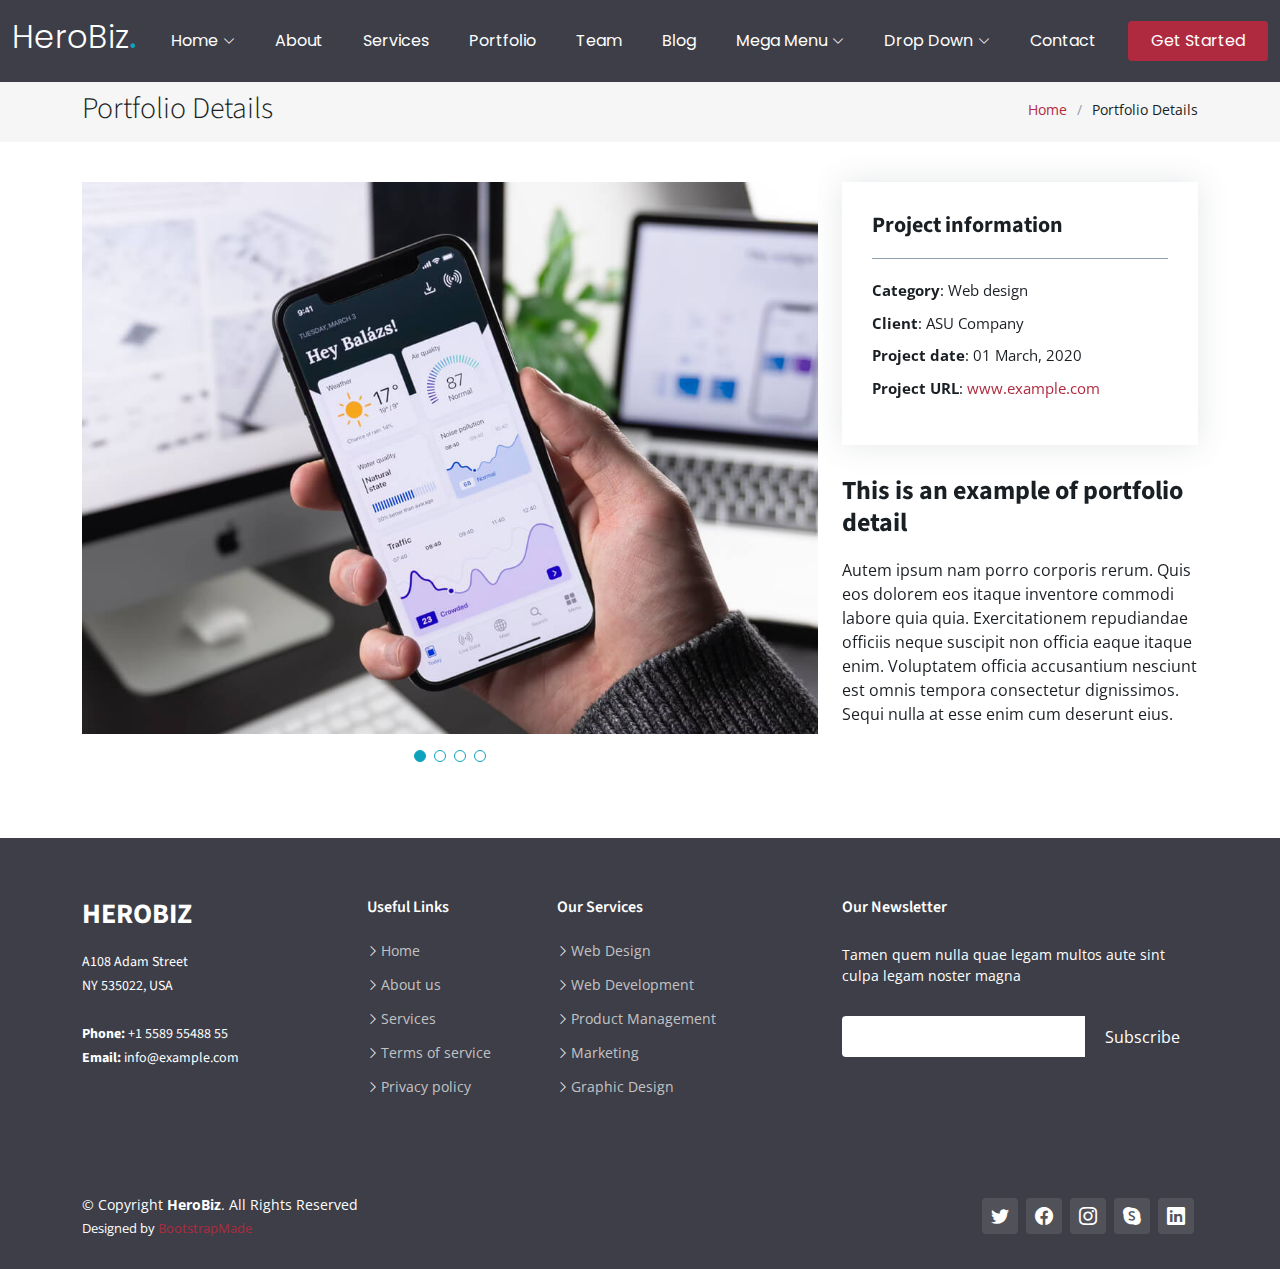
<file: portfolio-details.html>
<!DOCTYPE html>
<html lang="en">

<head>
  <meta charset="utf-8">
  <meta content="width=device-width, initial-scale=1.0" name="viewport">

  <title>Portfolio Details - HeroBiz Bootstrap Template</title>
  <meta content="" name="description">
  <meta content="" name="keywords">

  <!-- Favicons -->
  <link href="assets/img/favicon.png" rel="icon">
  <link href="assets/img/apple-touch-icon.png" rel="apple-touch-icon">

  <!-- Google Fonts -->
  <link rel="preconnect" href="https://fonts.googleapis.com">
  <link rel="preconnect" href="https://fonts.gstatic.com" crossorigin>
  <link href="https://fonts.googleapis.com/css2?family=Open+Sans:ital,wght@0,300;0,400;0,500;0,600;0,700;1,300;1,400;1,500;1,600;1,700&family=Poppins:ital,wght@0,300;0,400;0,500;0,600;0,700;1,300;1,400;1,500;1,600;1,700&family=Source+Sans+Pro:ital,wght@0,300;0,400;0,600;0,700;1,300;1,400;1,600;1,700&display=swap" rel="stylesheet">

  <!-- Vendor CSS Files -->
  <link href="assets/vendor/bootstrap/css/bootstrap.min.css" rel="stylesheet">
  <link href="assets/vendor/bootstrap-icons/bootstrap-icons.css" rel="stylesheet">
  <link href="assets/vendor/aos/aos.css" rel="stylesheet">
  <link href="assets/vendor/glightbox/css/glightbox.min.css" rel="stylesheet">
  <link href="assets/vendor/swiper/swiper-bundle.min.css" rel="stylesheet">

  <!-- Variables CSS Files. Uncomment your preferred color scheme -->
  <link href="assets/css/variables.css" rel="stylesheet">
  <!-- <link href="assets/css/variables-blue.css" rel="stylesheet"> -->
  <!-- <link href="assets/css/variables-green.css" rel="stylesheet"> -->
  <!-- <link href="assets/css/variables-orange.css" rel="stylesheet"> -->
  <!-- <link href="assets/css/variables-purple.css" rel="stylesheet"> -->
  <!-- <link href="assets/css/variables-red.css" rel="stylesheet"> -->
  <!-- <link href="assets/css/variables-pink.css" rel="stylesheet"> -->

  <!-- Template Main CSS File -->
  <link href="assets/css/main.css" rel="stylesheet">

  <!-- =======================================================
  * Template Name: HeroBiz - v2.3.1
  * Template URL: https://bootstrapmade.com/herobiz-bootstrap-business-template/
  * Author: BootstrapMade.com
  * License: https://bootstrapmade.com/license/
  ======================================================== -->
</head>

<body>

  <!-- ======= Header ======= -->
  <header id="header" class="header fixed-top" data-scrollto-offset="0">
    <div class="container-fluid d-flex align-items-center justify-content-between">

      <a href="index.html" class="logo d-flex align-items-center scrollto me-auto me-lg-0">
        <!-- Uncomment the line below if you also wish to use an image logo -->
        <!-- <img src="assets/img/logo.png" alt=""> -->
        <h1>HeroBiz<span>.</span></h1>
      </a>

      <nav id="navbar" class="navbar">
        <ul>

          <li class="dropdown"><a href="#"><span>Home</span> <i class="bi bi-chevron-down dropdown-indicator"></i></a>
            <ul>
              <li><a href="index.html">Home 1 - index.html</a></li>
              <li><a href="index-2.html">Home 2 - index-2.html</a></li>
              <li><a href="index-3.html">Home 3 - index-3.html</a></li>
              <li><a href="index-4.html">Home 4 - index-4.html</a></li>
            </ul>
          </li>

          <li><a class="nav-link scrollto" href="index.html#about">About</a></li>
          <li><a class="nav-link scrollto" href="index.html#services">Services</a></li>
          <li><a class="nav-link scrollto" href="index.html#portfolio">Portfolio</a></li>
          <li><a class="nav-link scrollto" href="index.html#team">Team</a></li>
          <li><a href="blog.html">Blog</a></li>
          <li class="dropdown megamenu"><a href="#"><span>Mega Menu</span> <i class="bi bi-chevron-down dropdown-indicator"></i></a>
            <ul>
              <li>
                <a href="#">Column 1 link 1</a>
                <a href="#">Column 1 link 2</a>
                <a href="#">Column 1 link 3</a>
              </li>
              <li>
                <a href="#">Column 2 link 1</a>
                <a href="#">Column 2 link 2</a>
                <a href="#">Column 3 link 3</a>
              </li>
              <li>
                <a href="#">Column 3 link 1</a>
                <a href="#">Column 3 link 2</a>
                <a href="#">Column 3 link 3</a>
              </li>
              <li>
                <a href="#">Column 4 link 1</a>
                <a href="#">Column 4 link 2</a>
                <a href="#">Column 4 link 3</a>
              </li>
            </ul>
          </li>
          <li class="dropdown"><a href="#"><span>Drop Down</span> <i class="bi bi-chevron-down dropdown-indicator"></i></a>
            <ul>
              <li><a href="#">Drop Down 1</a></li>
              <li class="dropdown"><a href="#"><span>Deep Drop Down</span> <i class="bi bi-chevron-down dropdown-indicator"></i></a>
                <ul>
                  <li><a href="#">Deep Drop Down 1</a></li>
                  <li><a href="#">Deep Drop Down 2</a></li>
                  <li><a href="#">Deep Drop Down 3</a></li>
                  <li><a href="#">Deep Drop Down 4</a></li>
                  <li><a href="#">Deep Drop Down 5</a></li>
                </ul>
              </li>
              <li><a href="#">Drop Down 2</a></li>
              <li><a href="#">Drop Down 3</a></li>
              <li><a href="#">Drop Down 4</a></li>
            </ul>
          </li>
          <li><a class="nav-link scrollto" href="index.html#contact">Contact</a></li>
        </ul>
        <i class="bi bi-list mobile-nav-toggle d-none"></i>
      </nav><!-- .navbar -->

      <a class="btn-getstarted scrollto" href="index.html#about">Get Started</a>

    </div>
  </header><!-- End Header -->

  <main id="main">

    <!-- ======= Breadcrumbs ======= -->
    <div class="breadcrumbs">
      <div class="container">

        <div class="d-flex justify-content-between align-items-center">
          <h2>Portfolio Details</h2>
          <ol>
            <li><a href="index.html">Home</a></li>
            <li>Portfolio Details</li>
          </ol>
        </div>

      </div>
    </div><!-- End Breadcrumbs -->

    <!-- ======= Portfolio Details Section ======= -->
    <section id="portfolio-details" class="portfolio-details">
      <div class="container" data-aos="fade-up">

        <div class="row gy-4">

          <div class="col-lg-8">
            <div class="portfolio-details-slider swiper">
              <div class="swiper-wrapper align-items-center">

                <div class="swiper-slide">
                  <img src="assets/img/portfolio/app-1.jpg" alt="">
                </div>

                <div class="swiper-slide">
                  <img src="assets/img/portfolio/product-1.jpg" alt="">
                </div>

                <div class="swiper-slide">
                  <img src="assets/img/portfolio/branding-1.jpg" alt="">
                </div>

                <div class="swiper-slide">
                  <img src="assets/img/portfolio/books-1.jpg" alt="">
                </div>

              </div>
              <div class="swiper-pagination"></div>
            </div>
          </div>

          <div class="col-lg-4">
            <div class="portfolio-info">
              <h3>Project information</h3>
              <ul>
                <li><strong>Category</strong>: Web design</li>
                <li><strong>Client</strong>: ASU Company</li>
                <li><strong>Project date</strong>: 01 March, 2020</li>
                <li><strong>Project URL</strong>: <a href="#">www.example.com</a></li>
              </ul>
            </div>
            <div class="portfolio-description">
              <h2>This is an example of portfolio detail</h2>
              <p>
                Autem ipsum nam porro corporis rerum. Quis eos dolorem eos itaque inventore commodi labore quia quia. Exercitationem repudiandae officiis neque suscipit non officia eaque itaque enim. Voluptatem officia accusantium nesciunt est omnis tempora consectetur dignissimos. Sequi nulla at esse enim cum deserunt eius.
              </p>
            </div>
          </div>

        </div>

      </div>
    </section><!-- End Portfolio Details Section -->

  </main><!-- End #main -->

  <!-- ======= Footer ======= -->
  <footer id="footer" class="footer">

    <div class="footer-content">
      <div class="container">
        <div class="row">

          <div class="col-lg-3 col-md-6">
            <div class="footer-info">
              <h3>HeroBiz</h3>
              <p>
                A108 Adam Street <br>
                NY 535022, USA<br><br>
                <strong>Phone:</strong> +1 5589 55488 55<br>
                <strong>Email:</strong> info@example.com<br>
              </p>
            </div>
          </div>

          <div class="col-lg-2 col-md-6 footer-links">
            <h4>Useful Links</h4>
            <ul>
              <li><i class="bi bi-chevron-right"></i> <a href="#">Home</a></li>
              <li><i class="bi bi-chevron-right"></i> <a href="#">About us</a></li>
              <li><i class="bi bi-chevron-right"></i> <a href="#">Services</a></li>
              <li><i class="bi bi-chevron-right"></i> <a href="#">Terms of service</a></li>
              <li><i class="bi bi-chevron-right"></i> <a href="#">Privacy policy</a></li>
            </ul>
          </div>

          <div class="col-lg-3 col-md-6 footer-links">
            <h4>Our Services</h4>
            <ul>
              <li><i class="bi bi-chevron-right"></i> <a href="#">Web Design</a></li>
              <li><i class="bi bi-chevron-right"></i> <a href="#">Web Development</a></li>
              <li><i class="bi bi-chevron-right"></i> <a href="#">Product Management</a></li>
              <li><i class="bi bi-chevron-right"></i> <a href="#">Marketing</a></li>
              <li><i class="bi bi-chevron-right"></i> <a href="#">Graphic Design</a></li>
            </ul>
          </div>

          <div class="col-lg-4 col-md-6 footer-newsletter">
            <h4>Our Newsletter</h4>
            <p>Tamen quem nulla quae legam multos aute sint culpa legam noster magna</p>
            <form action="" method="post">
              <input type="email" name="email"><input type="submit" value="Subscribe">
            </form>

          </div>

        </div>
      </div>
    </div>

    <div class="footer-legal text-center">
      <div class="container d-flex flex-column flex-lg-row justify-content-center justify-content-lg-between align-items-center">

        <div class="d-flex flex-column align-items-center align-items-lg-start">
          <div class="copyright">
            &copy; Copyright <strong><span>HeroBiz</span></strong>. All Rights Reserved
          </div>
          <div class="credits">
            <!-- All the links in the footer should remain intact. -->
            <!-- You can delete the links only if you purchased the pro version. -->
            <!-- Licensing information: https://bootstrapmade.com/license/ -->
            <!-- Purchase the pro version with working PHP/AJAX contact form: https://bootstrapmade.com/herobiz-bootstrap-business-template/ -->
            Designed by <a href="https://bootstrapmade.com/">BootstrapMade</a>
          </div>
        </div>

        <div class="social-links order-first order-lg-last mb-3 mb-lg-0">
          <a href="#" class="twitter"><i class="bi bi-twitter"></i></a>
          <a href="#" class="facebook"><i class="bi bi-facebook"></i></a>
          <a href="#" class="instagram"><i class="bi bi-instagram"></i></a>
          <a href="#" class="google-plus"><i class="bi bi-skype"></i></a>
          <a href="#" class="linkedin"><i class="bi bi-linkedin"></i></a>
        </div>

      </div>
    </div>

  </footer><!-- End Footer -->

  <a href="#" class="scroll-top d-flex align-items-center justify-content-center"><i class="bi bi-arrow-up-short"></i></a>

  <div id="preloader"></div>

  <!-- Vendor JS Files -->
  <script src="assets/vendor/bootstrap/js/bootstrap.bundle.min.js"></script>
  <script src="assets/vendor/aos/aos.js"></script>
  <script src="assets/vendor/glightbox/js/glightbox.min.js"></script>
  <script src="assets/vendor/isotope-layout/isotope.pkgd.min.js"></script>
  <script src="assets/vendor/swiper/swiper-bundle.min.js"></script>
  <script src="assets/vendor/php-email-form/validate.js"></script>

  <!-- Template Main JS File -->
  <script src="assets/js/main.js"></script>

</body>

</html>
</file>
<file: assets/css/variables.css>
/**
* Template Name: HeroBiz
* File: variables.css
* Description: Easily customize colors, typography, and other repetitive properties used in the template main stylesheet file main.css
* 
* Template URL: https://bootstrapmade.com/herobiz-bootstrap-business-template/
* Author: BootstrapMade.com
* License: https://bootstrapmade.com/license/
* 
* Contents:
* 1. HeroBiz template variables 
* 2. Override default Bootstrap variables
* 3. Set color and background class names
*
* Learn more about CSS variables at https://developer.mozilla.org/en-US/docs/Web/CSS/Using_CSS_custom_properties
*/

/*--------------------------------------------------------------
# 1. HeroBiz template variables 
--------------------------------------------------------------*/
:root {

  /* Fonts */
  --font-default: 'Open Sans', system-ui, -apple-system, "Segoe UI", Roboto, "Helvetica Neue", Arial, "Noto Sans", "Liberation Sans", sans-serif, "Apple Color Emoji", "Segoe UI Emoji", "Segoe UI Symbol", "Noto Color Emoji";
  --font-primary: 'Source Sans Pro', sans-serif;
  --font-secondary: 'Poppins', sans-serif;

  /* Colors */
  /* The *-rgb color names are simply the RGB converted value of the corresponding color for use in the rgba() function */

  /* Default text color */
  --color-default: #1a1f24;
  --color-default-rgb: 26, 31, 36;

  /* Defult links color */
  --color-links: #0ea2bd;
  --color-links-hover: #1ec3e0;

  /* Primay colors */
  --color-primary: #0ea2bd;
  --color-primary-light: #1ec3e0;
  --color-primary-dark: #0189a1;

  --color-primary-rgb: 14, 162, 189;
  --color-primary-light-rgb: 30, 195, 224;
  --color-primary-dark-rgb: 1, 137, 161;

  /* Secondary colors */
  --color-secondary: #485664;
  --color-secondary-light: #8f9fae;
  --color-secondary-dark: #3a4753;

  --color-secondary-rgb: 72, 86, 100;
  --color-secondary-light-rgb: 143, 159, 174;
  --color-secondary-dark-rgb: 58, 71, 83;

  /* General colors */
  --color-blue: #0d6efd;
  --color-blue-rgb: 13, 110, 253;

  --color-indigo: #6610f2;
  --color-indigo-rgb: 102, 16, 242;

  --color-purple: #6f42c1;
  --color-purple-rgb: 111, 66, 193;

  --color-pink: #f3268c;
  --color-pink-rgb: 243, 38, 140;

  --color-red: #df1529;
  --color-red-rgb: 223, 21, 4;

  --color-orange: #fd7e14;
  --color-orange-rgb: 253, 126, 20;

  --color-yellow: #ffc107;
  --color-yellow-rgb: 255, 193, 7;

  --color-green: #059652;
  --color-green-rgb: 5, 150, 82;

  --color-teal: #20c997;
  --color-teal-rgb: 32, 201, 151;

  --color-cyan: #0dcaf0;
  --color-cyan-rgb: 13, 202, 240;

  --color-white: #ffffff;
  --color-white-rgb: 255, 255, 255;

  --color-gray: #6c757d;
  --color-gray-rgb: 108, 117, 125;

  --color-black: #000000;
  --color-black-rgb: 0, 0, 0;
  
}

/*--------------------------------------------------------------
# 2. Override default Bootstrap variables
--------------------------------------------------------------*/
:root {

  --bs-blue: var(--color-blue);
  --bs-indigo: var(--color-indigo);
  --bs-purple: var(--color-purple);
  --bs-pink: var(--color-pink);
  --bs-red: var(--color-red);
  --bs-orange: var(--color-orange);
  --bs-yellow: var(--color-yellow);
  --bs-green: var(--color-green);
  --bs-teal: var(--color-teal);
  --bs-cyan: var(--color-cyan);
  --bs-white: var(--color-white);
  --bs-gray: var(--color-gray);
  --bs-gray-dark: #343a40;
  --bs-gray-100: #f8f9fa;
  --bs-gray-200: #e9ecef;
  --bs-gray-300: #dee2e6;
  --bs-gray-400: #ced4da;
  --bs-gray-500: #adb5bd;
  --bs-gray-600: #6c757d;
  --bs-gray-700: #495057;
  --bs-gray-800: #343a40;
  --bs-gray-900: #212529;
  --bs-primary: var(--color-blue);
  --bs-secondary: var(--color-blue);
  --bs-success: #198754;
  --bs-info: #0dcaf0;
  --bs-warning: #ffc107;
  --bs-danger: #dc3545;
  --bs-light: #f8f9fa;
  --bs-dark: #212529;
  --bs-primary-rgb: var(--color-primary-rgb);
  --bs-secondary-rgb: var(--color-secondary-rgb);
  --bs-success-rgb: 25, 135, 84;
  --bs-info-rgb: 13, 202, 240;
  --bs-warning-rgb: 255, 193, 7;
  --bs-danger-rgb: 220, 53, 69;
  --bs-light-rgb: 248, 249, 250;
  --bs-dark-rgb: 33, 37, 41;
  --bs-white-rgb: var(--color-white-rgb);
  --bs-black-rgb: var(--color-black-rgb);
  --bs-body-color-rgb: var(--color-default-rgb);
  --bs-body-bg-rgb: 255, 255, 255;
  --bs-font-sans-serif: var(--font-default);
  --bs-font-monospace: SFMono-Regular, Menlo, Monaco, Consolas, "Liberation Mono", "Courier New", monospace;
  --bs-gradient: linear-gradient(180deg, rgba(255, 255, 255, 0.15), rgba(255, 255, 255, 0));
  --bs-body-font-family: var(--font-default);
  --bs-body-font-size: 1rem;
  --bs-body-font-weight: 400;
  --bs-body-line-height: 1.5;
  --bs-body-color: var(--color-default);
  --bs-body-bg: #fff;

}

/*--------------------------------------------------------------
# 3. Set color and background class names
--------------------------------------------------------------*/
/* Fonts */
.font-default { font-family: var(--font-default) !important; }
.font-primary { font-family: var(--font-primary) !important;}
.font-secondary { font-family: var(--font-secondary) !important; }

/* Text Colors */
.color-default { color: var(--color-default) !important; }
.color-links { color: var(--color-links) !important; }
.color-links:hover { color: var(--color-links-hover) !important; }
.color-primary { color: var(--color-primary) !important; }
.color-primary-light { color: var(--color-primary-light) !important; }
.color-primary-dark { color: var(--color-primary-dark) !important; }
.color-secondary { color: var(--color-secondary) !important; }
.color-secondary-light { color: var(--color-secondary-light) !important; }
.color-secondary-dark { color: var(--color-secondary-dark) !important; }
.color-blue { color: var(--color-blue) !important; }
.color-indigo { color: var(--color-indigo) !important; }
.color-purple { color: var(--color-purple) !important; }
.color-pink { color: var(--color-pink) !important; }
.color-red { color: var(--color-red) !important; }
.color-orange { color: var(--color-orange) !important; }
.color-yellow { color: var(--color-yellow) !important; }
.color-green { color: var(--color-green) !important; }
.color-teal { color: var(--color-teal) !important; }
.color-cyan { color: var(--color-cyan) !important; }
.color-white { color: var(--color-white) !important; }
.color-gray { color: var(--color-gray) !important; }
.color-black { color: var(--color-black) !important; }

/* Background Colors */
.bg-default { background-color: var(--color-default) !important; }
.bg-primary { background-color: var(--color-primary) !important; }
.bg-primary-light { background-color: var(--color-primary-light) !important; }
.bg-primary-dark { background-color: var(--color-primary-dark) !important; }
.bg-secondary { background-color: var(--color-secondary) !important; }
.bg-secondary-light { background-color: var(--color-secondary-light) !important; }
.bg-secondary-dark { background-color: var(--color-secondary-dark) !important; }
.bg-blue { background-color: var(--color-blue) !important; }
.bg-indigo { background-color: var(--color-indigo) !important; }
.bg-purple { background-color: var(--color-purple) !important; }
.bg-pink { background-color: var(--color-pink) !important; }
.bg-red { background-color: var(--color-red) !important; }
.bg-orange { background-color: var(--color-orange) !important; }
.bg-yellow { background-color: var(--color-yellow) !important; }
.bg-green { background-color: var(--color-green) !important; }
.bg-teal { background-color: var(--color-teal) !important; }
.bg-cyan { background-color: var(--color-cyan) !important; }
.bg-white { background-color: var(--color-white) !important; }
.bg-gray { background-color: var(--color-gray) !important; }
.bg-black { background-color: var(--color-black) !important; }
</file>
<file: assets/css/variables-blue.css>
/**
* Template Name: HeroBiz
* File: variables-blue.css
* Description: Easily customize colors, typography, and other repetitive properties used in the template main stylesheet file main.css
* 
* Template URL: https://bootstrapmade.com/herobiz-bootstrap-business-template/
* Author: BootstrapMade.com
* License: https://bootstrapmade.com/license/
* 
* Contents:
* 1. HeroBiz template variables 
* 2. Override default Bootstrap variables
* 3. Set color and background class names
*
* Learn more about CSS variables at https://developer.mozilla.org/en-US/docs/Web/CSS/Using_CSS_custom_properties
*/

/*--------------------------------------------------------------
# 1. HeroBiz template variables 
--------------------------------------------------------------*/
:root {

  /* Fonts */
  --font-default: 'Open Sans', system-ui, -apple-system, "Segoe UI", Roboto, "Helvetica Neue", Arial, "Noto Sans", "Liberation Sans", sans-serif, "Apple Color Emoji", "Segoe UI Emoji", "Segoe UI Symbol", "Noto Color Emoji";
  --font-primary: 'Source Sans Pro', sans-serif;
  --font-secondary: 'Poppins', sans-serif;

  /* Colors */
  /* The *-rgb color names are simply the RGB converted value of the corresponding color for use in the rgba() function */

  /* Default text color */
  --color-default: #1a1f24;
  --color-default-rgb: 26, 31, 36;

  /* Defult links color */
  --color-links: #3279fc;
  --color-links-hover: #4797ff;

  /* Primay colors */
  --color-primary: #3279fc;
  --color-primary-light: #4797ff;
  --color-primary-dark: #1c61e2;

  --color-primary-rgb: 50, 121, 252;
  --color-primary-light-rgb: 71, 151, 255;
  --color-primary-dark-rgb: 28, 97, 226;

  /* Secondary colors */
  --color-secondary: #5670a0;
  --color-secondary-light: #6e87b6;
  --color-secondary-dark: #3b5380;

  --color-secondary-rgb: 86, 112, 160;
  --color-secondary-light-rgb: 110, 135, 182;
  --color-secondary-dark-rgb: 59, 83, 128;

  /* General colors */
  --color-blue: #0d6efd;
  --color-blue-rgb: 13, 110, 253;

  --color-indigo: #6610f2;
  --color-indigo-rgb: 102, 16, 242;

  --color-purple: #6f42c1;
  --color-purple-rgb: 111, 66, 193;

  --color-pink: #f3268c;
  --color-pink-rgb: 243, 38, 140;

  --color-red: #df1529;
  --color-red-rgb: 223, 21, 4;

  --color-orange: #fd7e14;
  --color-orange-rgb: 253, 126, 20;

  --color-yellow: #ffc107;
  --color-yellow-rgb: 255, 193, 7;

  --color-green: #059652;
  --color-green-rgb: 5, 150, 82;

  --color-teal: #20c997;
  --color-teal-rgb: 32, 201, 151;

  --color-cyan: #0dcaf0;
  --color-cyan-rgb: 13, 202, 240;

  --color-white: #ffffff;
  --color-white-rgb: 255, 255, 255;

  --color-gray: #6c757d;
  --color-gray-rgb: 108, 117, 125;

  --color-black: #000000;
  --color-black-rgb: 0, 0, 0;
  
}

/*--------------------------------------------------------------
# 2. Override default Bootstrap variables
--------------------------------------------------------------*/
:root {

  --bs-blue: var(--color-blue);
  --bs-indigo: var(--color-indigo);
  --bs-purple: var(--color-purple);
  --bs-pink: var(--color-pink);
  --bs-red: var(--color-red);
  --bs-orange: var(--color-orange);
  --bs-yellow: var(--color-yellow);
  --bs-green: var(--color-green);
  --bs-teal: var(--color-teal);
  --bs-cyan: var(--color-cyan);
  --bs-white: var(--color-white);
  --bs-gray: var(--color-gray);
  --bs-gray-dark: #343a40;
  --bs-gray-100: #f8f9fa;
  --bs-gray-200: #e9ecef;
  --bs-gray-300: #dee2e6;
  --bs-gray-400: #ced4da;
  --bs-gray-500: #adb5bd;
  --bs-gray-600: #6c757d;
  --bs-gray-700: #495057;
  --bs-gray-800: #343a40;
  --bs-gray-900: #212529;
  --bs-primary: var(--color-blue);
  --bs-secondary: var(--color-blue);
  --bs-success: #198754;
  --bs-info: #0dcaf0;
  --bs-warning: #ffc107;
  --bs-danger: #dc3545;
  --bs-light: #f8f9fa;
  --bs-dark: #212529;
  --bs-primary-rgb: var(--color-primary-rgb);
  --bs-secondary-rgb: var(--color-secondary-rgb);
  --bs-success-rgb: 25, 135, 84;
  --bs-info-rgb: 13, 202, 240;
  --bs-warning-rgb: 255, 193, 7;
  --bs-danger-rgb: 220, 53, 69;
  --bs-light-rgb: 248, 249, 250;
  --bs-dark-rgb: 33, 37, 41;
  --bs-white-rgb: var(--color-white-rgb);
  --bs-black-rgb: var(--color-black-rgb);
  --bs-body-color-rgb: var(--color-default-rgb);
  --bs-body-bg-rgb: 255, 255, 255;
  --bs-font-sans-serif: var(--font-default);
  --bs-font-monospace: SFMono-Regular, Menlo, Monaco, Consolas, "Liberation Mono", "Courier New", monospace;
  --bs-gradient: linear-gradient(180deg, rgba(255, 255, 255, 0.15), rgba(255, 255, 255, 0));
  --bs-body-font-family: var(--font-default);
  --bs-body-font-size: 1rem;
  --bs-body-font-weight: 400;
  --bs-body-line-height: 1.5;
  --bs-body-color: var(--color-default);
  --bs-body-bg: #fff;

}

/*--------------------------------------------------------------
# 3. Set color and background class names
--------------------------------------------------------------*/
/* Fonts */
.font-default { font-family: var(--font-default) !important; }
.font-primary { font-family: var(--font-primary) !important;}
.font-secondary { font-family: var(--font-secondary) !important; }

/* Text Colors */
.color-default { color: var(--color-default) !important; }
.color-links { color: var(--color-links) !important; }
.color-links:hover { color: var(--color-links-hover) !important; }
.color-primary { color: var(--color-primary) !important; }
.color-primary-light { color: var(--color-primary-light) !important; }
.color-primary-dark { color: var(--color-primary-dark) !important; }
.color-secondary { color: var(--color-secondary) !important; }
.color-secondary-light { color: var(--color-secondary-light) !important; }
.color-secondary-dark { color: var(--color-secondary-dark) !important; }
.color-blue { color: var(--color-blue) !important; }
.color-indigo { color: var(--color-indigo) !important; }
.color-purple { color: var(--color-purple) !important; }
.color-pink { color: var(--color-pink) !important; }
.color-red { color: var(--color-red) !important; }
.color-orange { color: var(--color-orange) !important; }
.color-yellow { color: var(--color-yellow) !important; }
.color-green { color: var(--color-green) !important; }
.color-teal { color: var(--color-teal) !important; }
.color-cyan { color: var(--color-cyan) !important; }
.color-white { color: var(--color-white) !important; }
.color-gray { color: var(--color-gray) !important; }
.color-black { color: var(--color-black) !important; }

/* Background Colors */
.bg-default { background-color: var(--color-default) !important; }
.bg-primary { background-color: var(--color-primary) !important; }
.bg-primary-light { background-color: var(--color-primary-light) !important; }
.bg-primary-dark { background-color: var(--color-primary-dark) !important; }
.bg-secondary { background-color: var(--color-secondary) !important; }
.bg-secondary-light { background-color: var(--color-secondary-light) !important; }
.bg-secondary-dark { background-color: var(--color-secondary-dark) !important; }
.bg-blue { background-color: var(--color-blue) !important; }
.bg-indigo { background-color: var(--color-indigo) !important; }
.bg-purple { background-color: var(--color-purple) !important; }
.bg-pink { background-color: var(--color-pink) !important; }
.bg-red { background-color: var(--color-red) !important; }
.bg-orange { background-color: var(--color-orange) !important; }
.bg-yellow { background-color: var(--color-yellow) !important; }
.bg-green { background-color: var(--color-green) !important; }
.bg-teal { background-color: var(--color-teal) !important; }
.bg-cyan { background-color: var(--color-cyan) !important; }
.bg-white { background-color: var(--color-white) !important; }
.bg-gray { background-color: var(--color-gray) !important; }
.bg-black { background-color: var(--color-black) !important; }
</file>
<file: assets/css/variables-green.css>
/**
* Template Name: HeroBiz
* File: variables-green.css
* Description: Easily customize colors, typography, and other repetitive properties used in the template main stylesheet file main.css
* 
* Template URL: https://bootstrapmade.com/herobiz-bootstrap-business-template/
* Author: BootstrapMade.com
* License: https://bootstrapmade.com/license/
* 
* Contents:
* 1. HeroBiz template variables 
* 2. Override default Bootstrap variables
* 3. Set color and background class names
*
* Learn more about CSS variables at https://developer.mozilla.org/en-US/docs/Web/CSS/Using_CSS_custom_properties
*/

/*--------------------------------------------------------------
# 1. HeroBiz template variables 
--------------------------------------------------------------*/
:root {

  /* Fonts */
  --font-default: 'Open Sans', system-ui, -apple-system, "Segoe UI", Roboto, "Helvetica Neue", Arial, "Noto Sans", "Liberation Sans", sans-serif, "Apple Color Emoji", "Segoe UI Emoji", "Segoe UI Symbol", "Noto Color Emoji";
  --font-primary: 'Source Sans Pro', sans-serif;
  --font-secondary: 'Poppins', sans-serif;

  /* Colors */
  /* The *-rgb color names are simply the RGB converted value of the corresponding color for use in the rgba() function */

  /* Default text color */
  --color-default: #1a1f24;
  --color-default-rgb: 26, 31, 36;

  /* Defult links color */
  --color-links: #05c46b;
  --color-links-hover: #1de789;

  /* Primay colors */
  --color-primary: #05c46b;
  --color-primary-light: #1de789;
  --color-primary-dark: #01a156;

  --color-primary-rgb: 5, 196, 107;
  --color-primary-light-rgb: 29, 231, 137;
  --color-primary-dark-rgb: 1, 161, 86;

  /* Secondary colors */
  --color-secondary: #485664;
  --color-secondary-light: #8f9fae;
  --color-secondary-dark: #3a4753;

  --color-secondary-rgb: 72, 86, 100;
  --color-secondary-light-rgb: 143, 159, 174;
  --color-secondary-dark-rgb: 58, 71, 83;

  /* General colors */
  --color-blue: #0d6efd;
  --color-blue-rgb: 13, 110, 253;

  --color-indigo: #6610f2;
  --color-indigo-rgb: 102, 16, 242;

  --color-purple: #6f42c1;
  --color-purple-rgb: 111, 66, 193;

  --color-pink: #f3268c;
  --color-pink-rgb: 243, 38, 140;

  --color-red: #df1529;
  --color-red-rgb: 223, 21, 4;

  --color-orange: #fd7e14;
  --color-orange-rgb: 253, 126, 20;

  --color-yellow: #ffc107;
  --color-yellow-rgb: 255, 193, 7;

  --color-green: #059652;
  --color-green-rgb: 5, 150, 82;

  --color-teal: #20c997;
  --color-teal-rgb: 32, 201, 151;

  --color-cyan: #0dcaf0;
  --color-cyan-rgb: 13, 202, 240;

  --color-white: #ffffff;
  --color-white-rgb: 255, 255, 255;

  --color-gray: #6c757d;
  --color-gray-rgb: 108, 117, 125;

  --color-black: #000000;
  --color-black-rgb: 0, 0, 0;
  
}

/*--------------------------------------------------------------
# 2. Override default Bootstrap variables
--------------------------------------------------------------*/
:root {

  --bs-blue: var(--color-blue);
  --bs-indigo: var(--color-indigo);
  --bs-purple: var(--color-purple);
  --bs-pink: var(--color-pink);
  --bs-red: var(--color-red);
  --bs-orange: var(--color-orange);
  --bs-yellow: var(--color-yellow);
  --bs-green: var(--color-green);
  --bs-teal: var(--color-teal);
  --bs-cyan: var(--color-cyan);
  --bs-white: var(--color-white);
  --bs-gray: var(--color-gray);
  --bs-gray-dark: #343a40;
  --bs-gray-100: #f8f9fa;
  --bs-gray-200: #e9ecef;
  --bs-gray-300: #dee2e6;
  --bs-gray-400: #ced4da;
  --bs-gray-500: #adb5bd;
  --bs-gray-600: #6c757d;
  --bs-gray-700: #495057;
  --bs-gray-800: #343a40;
  --bs-gray-900: #212529;
  --bs-primary: var(--color-blue);
  --bs-secondary: var(--color-blue);
  --bs-success: #198754;
  --bs-info: #0dcaf0;
  --bs-warning: #ffc107;
  --bs-danger: #dc3545;
  --bs-light: #f8f9fa;
  --bs-dark: #212529;
  --bs-primary-rgb: var(--color-primary-rgb);
  --bs-secondary-rgb: var(--color-secondary-rgb);
  --bs-success-rgb: 25, 135, 84;
  --bs-info-rgb: 13, 202, 240;
  --bs-warning-rgb: 255, 193, 7;
  --bs-danger-rgb: 220, 53, 69;
  --bs-light-rgb: 248, 249, 250;
  --bs-dark-rgb: 33, 37, 41;
  --bs-white-rgb: var(--color-white-rgb);
  --bs-black-rgb: var(--color-black-rgb);
  --bs-body-color-rgb: var(--color-default-rgb);
  --bs-body-bg-rgb: 255, 255, 255;
  --bs-font-sans-serif: var(--font-default);
  --bs-font-monospace: SFMono-Regular, Menlo, Monaco, Consolas, "Liberation Mono", "Courier New", monospace;
  --bs-gradient: linear-gradient(180deg, rgba(255, 255, 255, 0.15), rgba(255, 255, 255, 0));
  --bs-body-font-family: var(--font-default);
  --bs-body-font-size: 1rem;
  --bs-body-font-weight: 400;
  --bs-body-line-height: 1.5;
  --bs-body-color: var(--color-default);
  --bs-body-bg: #fff;

}

/*--------------------------------------------------------------
# 3. Set color and background class names
--------------------------------------------------------------*/
/* Fonts */
.font-default { font-family: var(--font-default) !important; }
.font-primary { font-family: var(--font-primary) !important;}
.font-secondary { font-family: var(--font-secondary) !important; }

/* Text Colors */
.color-default { color: var(--color-default) !important; }
.color-links { color: var(--color-links) !important; }
.color-links:hover { color: var(--color-links-hover) !important; }
.color-primary { color: var(--color-primary) !important; }
.color-primary-light { color: var(--color-primary-light) !important; }
.color-primary-dark { color: var(--color-primary-dark) !important; }
.color-secondary { color: var(--color-secondary) !important; }
.color-secondary-light { color: var(--color-secondary-light) !important; }
.color-secondary-dark { color: var(--color-secondary-dark) !important; }
.color-blue { color: var(--color-blue) !important; }
.color-indigo { color: var(--color-indigo) !important; }
.color-purple { color: var(--color-purple) !important; }
.color-pink { color: var(--color-pink) !important; }
.color-red { color: var(--color-red) !important; }
.color-orange { color: var(--color-orange) !important; }
.color-yellow { color: var(--color-yellow) !important; }
.color-green { color: var(--color-green) !important; }
.color-teal { color: var(--color-teal) !important; }
.color-cyan { color: var(--color-cyan) !important; }
.color-white { color: var(--color-white) !important; }
.color-gray { color: var(--color-gray) !important; }
.color-black { color: var(--color-black) !important; }

/* Background Colors */
.bg-default { background-color: var(--color-default) !important; }
.bg-primary { background-color: var(--color-primary) !important; }
.bg-primary-light { background-color: var(--color-primary-light) !important; }
.bg-primary-dark { background-color: var(--color-primary-dark) !important; }
.bg-secondary { background-color: var(--color-secondary) !important; }
.bg-secondary-light { background-color: var(--color-secondary-light) !important; }
.bg-secondary-dark { background-color: var(--color-secondary-dark) !important; }
.bg-blue { background-color: var(--color-blue) !important; }
.bg-indigo { background-color: var(--color-indigo) !important; }
.bg-purple { background-color: var(--color-purple) !important; }
.bg-pink { background-color: var(--color-pink) !important; }
.bg-red { background-color: var(--color-red) !important; }
.bg-orange { background-color: var(--color-orange) !important; }
.bg-yellow { background-color: var(--color-yellow) !important; }
.bg-green { background-color: var(--color-green) !important; }
.bg-teal { background-color: var(--color-teal) !important; }
.bg-cyan { background-color: var(--color-cyan) !important; }
.bg-white { background-color: var(--color-white) !important; }
.bg-gray { background-color: var(--color-gray) !important; }
.bg-black { background-color: var(--color-black) !important; }
</file>
<file: assets/css/variables-orange.css>
/**
* Template Name: HeroBiz
* File: variables-orange.css
* Description: Easily customize colors, typography, and other repetitive properties used in the template main stylesheet file main.css
* 
* Template URL: https://bootstrapmade.com/herobiz-bootstrap-business-template/
* Author: BootstrapMade.com
* License: https://bootstrapmade.com/license/
* 
* Contents:
* 1. HeroBiz template variables 
* 2. Override default Bootstrap variables
* 3. Set color and background class names
*
* Learn more about CSS variables at https://developer.mozilla.org/en-US/docs/Web/CSS/Using_CSS_custom_properties
*/

/*--------------------------------------------------------------
# 1. HeroBiz template variables 
--------------------------------------------------------------*/
:root {

  /* Fonts */
  --font-default: 'Open Sans', system-ui, -apple-system, "Segoe UI", Roboto, "Helvetica Neue", Arial, "Noto Sans", "Liberation Sans", sans-serif, "Apple Color Emoji", "Segoe UI Emoji", "Segoe UI Symbol", "Noto Color Emoji";
  --font-primary: 'Source Sans Pro', sans-serif;
  --font-secondary: 'Poppins', sans-serif;

  /* Colors */
  /* The *-rgb color names are simply the RGB converted value of the corresponding color for use in the rgba() function */

  /* Default text color */
  --color-default: #1a1f24;
  --color-default-rgb: 26, 31, 36;

  /* Defult links color */
  --color-links: #f97233;
  --color-links-hover: #fa9160;

  /* Primay colors */
  --color-primary: #f97233;
  --color-primary-light: #fb9b6e;
  --color-primary-dark: #e54d07;

  --color-primary-rgb: 249, 114, 51;
  --color-primary-light-rgb: 251, 155, 110;
  --color-primary-dark-rgb: 229, 77, 7;

  /* Secondary colors */
  --color-secondary: #485664;
  --color-secondary-light: #8f9fae;
  --color-secondary-dark: #3a4753;

  --color-secondary-rgb: 72, 86, 100;
  --color-secondary-light-rgb: 143, 159, 174;
  --color-secondary-dark-rgb: 58, 71, 83;

  /* General colors */
  --color-blue: #0d6efd;
  --color-blue-rgb: 13, 110, 253;

  --color-indigo: #6610f2;
  --color-indigo-rgb: 102, 16, 242;

  --color-purple: #6f42c1;
  --color-purple-rgb: 111, 66, 193;

  --color-pink: #f3268c;
  --color-pink-rgb: 243, 38, 140;

  --color-red: #df1529;
  --color-red-rgb: 223, 21, 4;

  --color-orange: #fd7e14;
  --color-orange-rgb: 253, 126, 20;

  --color-yellow: #ffc107;
  --color-yellow-rgb: 255, 193, 7;

  --color-green: #059652;
  --color-green-rgb: 5, 150, 82;

  --color-teal: #20c997;
  --color-teal-rgb: 32, 201, 151;

  --color-cyan: #0dcaf0;
  --color-cyan-rgb: 13, 202, 240;

  --color-white: #ffffff;
  --color-white-rgb: 255, 255, 255;

  --color-gray: #6c757d;
  --color-gray-rgb: 108, 117, 125;

  --color-black: #000000;
  --color-black-rgb: 0, 0, 0;
  
}

/*--------------------------------------------------------------
# 2. Override default Bootstrap variables
--------------------------------------------------------------*/
:root {

  --bs-blue: var(--color-blue);
  --bs-indigo: var(--color-indigo);
  --bs-purple: var(--color-purple);
  --bs-pink: var(--color-pink);
  --bs-red: var(--color-red);
  --bs-orange: var(--color-orange);
  --bs-yellow: var(--color-yellow);
  --bs-green: var(--color-green);
  --bs-teal: var(--color-teal);
  --bs-cyan: var(--color-cyan);
  --bs-white: var(--color-white);
  --bs-gray: var(--color-gray);
  --bs-gray-dark: #343a40;
  --bs-gray-100: #f8f9fa;
  --bs-gray-200: #e9ecef;
  --bs-gray-300: #dee2e6;
  --bs-gray-400: #ced4da;
  --bs-gray-500: #adb5bd;
  --bs-gray-600: #6c757d;
  --bs-gray-700: #495057;
  --bs-gray-800: #343a40;
  --bs-gray-900: #212529;
  --bs-primary: var(--color-blue);
  --bs-secondary: var(--color-blue);
  --bs-success: #198754;
  --bs-info: #0dcaf0;
  --bs-warning: #ffc107;
  --bs-danger: #dc3545;
  --bs-light: #f8f9fa;
  --bs-dark: #212529;
  --bs-primary-rgb: var(--color-primary-rgb);
  --bs-secondary-rgb: var(--color-secondary-rgb);
  --bs-success-rgb: 25, 135, 84;
  --bs-info-rgb: 13, 202, 240;
  --bs-warning-rgb: 255, 193, 7;
  --bs-danger-rgb: 220, 53, 69;
  --bs-light-rgb: 248, 249, 250;
  --bs-dark-rgb: 33, 37, 41;
  --bs-white-rgb: var(--color-white-rgb);
  --bs-black-rgb: var(--color-black-rgb);
  --bs-body-color-rgb: var(--color-default-rgb);
  --bs-body-bg-rgb: 255, 255, 255;
  --bs-font-sans-serif: var(--font-default);
  --bs-font-monospace: SFMono-Regular, Menlo, Monaco, Consolas, "Liberation Mono", "Courier New", monospace;
  --bs-gradient: linear-gradient(180deg, rgba(255, 255, 255, 0.15), rgba(255, 255, 255, 0));
  --bs-body-font-family: var(--font-default);
  --bs-body-font-size: 1rem;
  --bs-body-font-weight: 400;
  --bs-body-line-height: 1.5;
  --bs-body-color: var(--color-default);
  --bs-body-bg: #fff;

}

/*--------------------------------------------------------------
# 3. Set color and background class names
--------------------------------------------------------------*/
/* Fonts */
.font-default { font-family: var(--font-default) !important; }
.font-primary { font-family: var(--font-primary) !important;}
.font-secondary { font-family: var(--font-secondary) !important; }

/* Text Colors */
.color-default { color: var(--color-default) !important; }
.color-links { color: var(--color-links) !important; }
.color-links:hover { color: var(--color-links-hover) !important; }
.color-primary { color: var(--color-primary) !important; }
.color-primary-light { color: var(--color-primary-light) !important; }
.color-primary-dark { color: var(--color-primary-dark) !important; }
.color-secondary { color: var(--color-secondary) !important; }
.color-secondary-light { color: var(--color-secondary-light) !important; }
.color-secondary-dark { color: var(--color-secondary-dark) !important; }
.color-blue { color: var(--color-blue) !important; }
.color-indigo { color: var(--color-indigo) !important; }
.color-purple { color: var(--color-purple) !important; }
.color-pink { color: var(--color-pink) !important; }
.color-red { color: var(--color-red) !important; }
.color-orange { color: var(--color-orange) !important; }
.color-yellow { color: var(--color-yellow) !important; }
.color-green { color: var(--color-green) !important; }
.color-teal { color: var(--color-teal) !important; }
.color-cyan { color: var(--color-cyan) !important; }
.color-white { color: var(--color-white) !important; }
.color-gray { color: var(--color-gray) !important; }
.color-black { color: var(--color-black) !important; }

/* Background Colors */
.bg-default { background-color: var(--color-default) !important; }
.bg-primary { background-color: var(--color-primary) !important; }
.bg-primary-light { background-color: var(--color-primary-light) !important; }
.bg-primary-dark { background-color: var(--color-primary-dark) !important; }
.bg-secondary { background-color: var(--color-secondary) !important; }
.bg-secondary-light { background-color: var(--color-secondary-light) !important; }
.bg-secondary-dark { background-color: var(--color-secondary-dark) !important; }
.bg-blue { background-color: var(--color-blue) !important; }
.bg-indigo { background-color: var(--color-indigo) !important; }
.bg-purple { background-color: var(--color-purple) !important; }
.bg-pink { background-color: var(--color-pink) !important; }
.bg-red { background-color: var(--color-red) !important; }
.bg-orange { background-color: var(--color-orange) !important; }
.bg-yellow { background-color: var(--color-yellow) !important; }
.bg-green { background-color: var(--color-green) !important; }
.bg-teal { background-color: var(--color-teal) !important; }
.bg-cyan { background-color: var(--color-cyan) !important; }
.bg-white { background-color: var(--color-white) !important; }
.bg-gray { background-color: var(--color-gray) !important; }
.bg-black { background-color: var(--color-black) !important; }
</file>
<file: assets/css/variables-purple.css>
/**
* Template Name: HeroBiz
* File: variables-purple.css
* Description: Easily customize colors, typography, and other repetitive properties used in the template main stylesheet file main.css
* 
* Template URL: https://bootstrapmade.com/herobiz-bootstrap-business-template/
* Author: BootstrapMade.com
* License: https://bootstrapmade.com/license/
* 
* Contents:
* 1. HeroBiz template variables 
* 2. Override default Bootstrap variables
* 3. Set color and background class names
*
* Learn more about CSS variables at https://developer.mozilla.org/en-US/docs/Web/CSS/Using_CSS_custom_properties
*/

/*--------------------------------------------------------------
# 1. HeroBiz template variables 
--------------------------------------------------------------*/
:root {

  /* Fonts */
  --font-default: 'Open Sans', system-ui, -apple-system, "Segoe UI", Roboto, "Helvetica Neue", Arial, "Noto Sans", "Liberation Sans", sans-serif, "Apple Color Emoji", "Segoe UI Emoji", "Segoe UI Symbol", "Noto Color Emoji";
  --font-primary: 'Source Sans Pro', sans-serif;
  --font-secondary: 'Poppins', sans-serif;

  /* Colors */
  /* The *-rgb color names are simply the RGB converted value of the corresponding color for use in the rgba() function */

  /* Default text color */
  --color-default: #1a1f24;
  --color-default-rgb: 26, 31, 36;

  /* Defult links color */
  --color-links: #6261c5;
  --color-links-hover: #7d7bfd;

  /* Primay colors */
  --color-primary: #6261c5;
  --color-primary-light: #7d7bfd;
  --color-primary-dark: #4b49aa;

  --color-primary-rgb: 98, 97, 197;
  --color-primary-light-rgb: 125, 123, 253;
  --color-primary-dark-rgb: 75, 73, 170;

  /* Secondary colors */
  --color-secondary: #56556b;
  --color-secondary-light: #7c7b94;
  --color-secondary-dark: #343346;

  --color-secondary-rgb: 86, 85, 107;
  --color-secondary-light-rgb: 124, 123, 148;
  --color-secondary-dark-rgb: 52, 51, 70;

  /* General colors */
  --color-blue: #0d6efd;
  --color-blue-rgb: 13, 110, 253;

  --color-indigo: #6610f2;
  --color-indigo-rgb: 102, 16, 242;

  --color-purple: #6f42c1;
  --color-purple-rgb: 111, 66, 193;

  --color-pink: #f3268c;
  --color-pink-rgb: 243, 38, 140;

  --color-red: #df1529;
  --color-red-rgb: 223, 21, 4;

  --color-orange: #fd7e14;
  --color-orange-rgb: 253, 126, 20;

  --color-yellow: #ffc107;
  --color-yellow-rgb: 255, 193, 7;

  --color-green: #059652;
  --color-green-rgb: 5, 150, 82;

  --color-teal: #20c997;
  --color-teal-rgb: 32, 201, 151;

  --color-cyan: #0dcaf0;
  --color-cyan-rgb: 13, 202, 240;

  --color-white: #ffffff;
  --color-white-rgb: 255, 255, 255;

  --color-gray: #6c757d;
  --color-gray-rgb: 108, 117, 125;

  --color-black: #000000;
  --color-black-rgb: 0, 0, 0;
  
}

/*--------------------------------------------------------------
# 2. Override default Bootstrap variables
--------------------------------------------------------------*/
:root {

  --bs-blue: var(--color-blue);
  --bs-indigo: var(--color-indigo);
  --bs-purple: var(--color-purple);
  --bs-pink: var(--color-pink);
  --bs-red: var(--color-red);
  --bs-orange: var(--color-orange);
  --bs-yellow: var(--color-yellow);
  --bs-green: var(--color-green);
  --bs-teal: var(--color-teal);
  --bs-cyan: var(--color-cyan);
  --bs-white: var(--color-white);
  --bs-gray: var(--color-gray);
  --bs-gray-dark: #343a40;
  --bs-gray-100: #f8f9fa;
  --bs-gray-200: #e9ecef;
  --bs-gray-300: #dee2e6;
  --bs-gray-400: #ced4da;
  --bs-gray-500: #adb5bd;
  --bs-gray-600: #6c757d;
  --bs-gray-700: #495057;
  --bs-gray-800: #343a40;
  --bs-gray-900: #212529;
  --bs-primary: var(--color-blue);
  --bs-secondary: var(--color-blue);
  --bs-success: #198754;
  --bs-info: #0dcaf0;
  --bs-warning: #ffc107;
  --bs-danger: #dc3545;
  --bs-light: #f8f9fa;
  --bs-dark: #212529;
  --bs-primary-rgb: var(--color-primary-rgb);
  --bs-secondary-rgb: var(--color-secondary-rgb);
  --bs-success-rgb: 25, 135, 84;
  --bs-info-rgb: 13, 202, 240;
  --bs-warning-rgb: 255, 193, 7;
  --bs-danger-rgb: 220, 53, 69;
  --bs-light-rgb: 248, 249, 250;
  --bs-dark-rgb: 33, 37, 41;
  --bs-white-rgb: var(--color-white-rgb);
  --bs-black-rgb: var(--color-black-rgb);
  --bs-body-color-rgb: var(--color-default-rgb);
  --bs-body-bg-rgb: 255, 255, 255;
  --bs-font-sans-serif: var(--font-default);
  --bs-font-monospace: SFMono-Regular, Menlo, Monaco, Consolas, "Liberation Mono", "Courier New", monospace;
  --bs-gradient: linear-gradient(180deg, rgba(255, 255, 255, 0.15), rgba(255, 255, 255, 0));
  --bs-body-font-family: var(--font-default);
  --bs-body-font-size: 1rem;
  --bs-body-font-weight: 400;
  --bs-body-line-height: 1.5;
  --bs-body-color: var(--color-default);
  --bs-body-bg: #fff;

}

/*--------------------------------------------------------------
# 3. Set color and background class names
--------------------------------------------------------------*/
/* Fonts */
.font-default { font-family: var(--font-default) !important; }
.font-primary { font-family: var(--font-primary) !important;}
.font-secondary { font-family: var(--font-secondary) !important; }

/* Text Colors */
.color-default { color: var(--color-default) !important; }
.color-links { color: var(--color-links) !important; }
.color-links:hover { color: var(--color-links-hover) !important; }
.color-primary { color: var(--color-primary) !important; }
.color-primary-light { color: var(--color-primary-light) !important; }
.color-primary-dark { color: var(--color-primary-dark) !important; }
.color-secondary { color: var(--color-secondary) !important; }
.color-secondary-light { color: var(--color-secondary-light) !important; }
.color-secondary-dark { color: var(--color-secondary-dark) !important; }
.color-blue { color: var(--color-blue) !important; }
.color-indigo { color: var(--color-indigo) !important; }
.color-purple { color: var(--color-purple) !important; }
.color-pink { color: var(--color-pink) !important; }
.color-red { color: var(--color-red) !important; }
.color-orange { color: var(--color-orange) !important; }
.color-yellow { color: var(--color-yellow) !important; }
.color-green { color: var(--color-green) !important; }
.color-teal { color: var(--color-teal) !important; }
.color-cyan { color: var(--color-cyan) !important; }
.color-white { color: var(--color-white) !important; }
.color-gray { color: var(--color-gray) !important; }
.color-black { color: var(--color-black) !important; }

/* Background Colors */
.bg-default { background-color: var(--color-default) !important; }
.bg-primary { background-color: var(--color-primary) !important; }
.bg-primary-light { background-color: var(--color-primary-light) !important; }
.bg-primary-dark { background-color: var(--color-primary-dark) !important; }
.bg-secondary { background-color: var(--color-secondary) !important; }
.bg-secondary-light { background-color: var(--color-secondary-light) !important; }
.bg-secondary-dark { background-color: var(--color-secondary-dark) !important; }
.bg-blue { background-color: var(--color-blue) !important; }
.bg-indigo { background-color: var(--color-indigo) !important; }
.bg-purple { background-color: var(--color-purple) !important; }
.bg-pink { background-color: var(--color-pink) !important; }
.bg-red { background-color: var(--color-red) !important; }
.bg-orange { background-color: var(--color-orange) !important; }
.bg-yellow { background-color: var(--color-yellow) !important; }
.bg-green { background-color: var(--color-green) !important; }
.bg-teal { background-color: var(--color-teal) !important; }
.bg-cyan { background-color: var(--color-cyan) !important; }
.bg-white { background-color: var(--color-white) !important; }
.bg-gray { background-color: var(--color-gray) !important; }
.bg-black { background-color: var(--color-black) !important; }
</file>
<file: assets/css/variables-red.css>
/**
* Template Name: HeroBiz
* File: variables-red.css
* Description: Easily customize colors, typography, and other repetitive properties used in the template main stylesheet file main.css
* 
* Template URL: https://bootstrapmade.com/herobiz-bootstrap-business-template/
* Author: BootstrapMade.com
* License: https://bootstrapmade.com/license/
* 
* Contents:
* 1. HeroBiz template variables 
* 2. Override default Bootstrap variables
* 3. Set color and background class names
*
* Learn more about CSS variables at https://developer.mozilla.org/en-US/docs/Web/CSS/Using_CSS_custom_properties
*/

/*--------------------------------------------------------------
# 1. HeroBiz template variables 
--------------------------------------------------------------*/
:root {

  /* Fonts */
  --font-default: 'Open Sans', system-ui, -apple-system, "Segoe UI", Roboto, "Helvetica Neue", Arial, "Noto Sans", "Liberation Sans", sans-serif, "Apple Color Emoji", "Segoe UI Emoji", "Segoe UI Symbol", "Noto Color Emoji";
  --font-primary: 'Source Sans Pro', sans-serif;
  --font-secondary: 'Poppins', sans-serif;

  /* Colors */
  /* The *-rgb color names are simply the RGB converted value of the corresponding color for use in the rgba() function */

  /* Default text color */
  --color-default: #1a1f24;
  --color-default-rgb: 26, 31, 36;

  /* Defult links color */
  --color-links: #df1529;
  --color-links-hover: #ff2b2b;

  /* Primay colors */
  --color-primary: #df1529;
  --color-primary-light: #ff2b2b;
  --color-primary-dark: #c00719;

  --color-primary-rgb: 223, 21, 41;
  --color-primary-light-rgb: 255, 43, 43;
  --color-primary-dark-rgb: 192, 7, 25;

  /* Secondary colors */
  --color-secondary: #485664;
  --color-secondary-light: #8f9fae;
  --color-secondary-dark: #3a4753;

  --color-secondary-rgb: 72, 86, 100;
  --color-secondary-light-rgb: 143, 159, 174;
  --color-secondary-dark-rgb: 58, 71, 83;

  /* General colors */
  --color-blue: #0d6efd;
  --color-blue-rgb: 13, 110, 253;

  --color-indigo: #6610f2;
  --color-indigo-rgb: 102, 16, 242;

  --color-purple: #6f42c1;
  --color-purple-rgb: 111, 66, 193;

  --color-pink: #f3268c;
  --color-pink-rgb: 243, 38, 140;

  --color-red: #df1529;
  --color-red-rgb: 223, 21, 4;

  --color-orange: #fd7e14;
  --color-orange-rgb: 253, 126, 20;

  --color-yellow: #ffc107;
  --color-yellow-rgb: 255, 193, 7;

  --color-green: #059652;
  --color-green-rgb: 5, 150, 82;

  --color-teal: #20c997;
  --color-teal-rgb: 32, 201, 151;

  --color-cyan: #0dcaf0;
  --color-cyan-rgb: 13, 202, 240;

  --color-white: #ffffff;
  --color-white-rgb: 255, 255, 255;

  --color-gray: #6c757d;
  --color-gray-rgb: 108, 117, 125;

  --color-black: #000000;
  --color-black-rgb: 0, 0, 0;
  
}

/*--------------------------------------------------------------
# 2. Override default Bootstrap variables
--------------------------------------------------------------*/
:root {

  --bs-blue: var(--color-blue);
  --bs-indigo: var(--color-indigo);
  --bs-purple: var(--color-purple);
  --bs-pink: var(--color-pink);
  --bs-red: var(--color-red);
  --bs-orange: var(--color-orange);
  --bs-yellow: var(--color-yellow);
  --bs-green: var(--color-green);
  --bs-teal: var(--color-teal);
  --bs-cyan: var(--color-cyan);
  --bs-white: var(--color-white);
  --bs-gray: var(--color-gray);
  --bs-gray-dark: #343a40;
  --bs-gray-100: #f8f9fa;
  --bs-gray-200: #e9ecef;
  --bs-gray-300: #dee2e6;
  --bs-gray-400: #ced4da;
  --bs-gray-500: #adb5bd;
  --bs-gray-600: #6c757d;
  --bs-gray-700: #495057;
  --bs-gray-800: #343a40;
  --bs-gray-900: #212529;
  --bs-primary: var(--color-blue);
  --bs-secondary: var(--color-blue);
  --bs-success: #198754;
  --bs-info: #0dcaf0;
  --bs-warning: #ffc107;
  --bs-danger: #dc3545;
  --bs-light: #f8f9fa;
  --bs-dark: #212529;
  --bs-primary-rgb: var(--color-primary-rgb);
  --bs-secondary-rgb: var(--color-secondary-rgb);
  --bs-success-rgb: 25, 135, 84;
  --bs-info-rgb: 13, 202, 240;
  --bs-warning-rgb: 255, 193, 7;
  --bs-danger-rgb: 220, 53, 69;
  --bs-light-rgb: 248, 249, 250;
  --bs-dark-rgb: 33, 37, 41;
  --bs-white-rgb: var(--color-white-rgb);
  --bs-black-rgb: var(--color-black-rgb);
  --bs-body-color-rgb: var(--color-default-rgb);
  --bs-body-bg-rgb: 255, 255, 255;
  --bs-font-sans-serif: var(--font-default);
  --bs-font-monospace: SFMono-Regular, Menlo, Monaco, Consolas, "Liberation Mono", "Courier New", monospace;
  --bs-gradient: linear-gradient(180deg, rgba(255, 255, 255, 0.15), rgba(255, 255, 255, 0));
  --bs-body-font-family: var(--font-default);
  --bs-body-font-size: 1rem;
  --bs-body-font-weight: 400;
  --bs-body-line-height: 1.5;
  --bs-body-color: var(--color-default);
  --bs-body-bg: #fff;

}

/*--------------------------------------------------------------
# 3. Set color and background class names
--------------------------------------------------------------*/
/* Fonts */
.font-default { font-family: var(--font-default) !important; }
.font-primary { font-family: var(--font-primary) !important;}
.font-secondary { font-family: var(--font-secondary) !important; }

/* Text Colors */
.color-default { color: var(--color-default) !important; }
.color-links { color: var(--color-links) !important; }
.color-links:hover { color: var(--color-links-hover) !important; }
.color-primary { color: var(--color-primary) !important; }
.color-primary-light { color: var(--color-primary-light) !important; }
.color-primary-dark { color: var(--color-primary-dark) !important; }
.color-secondary { color: var(--color-secondary) !important; }
.color-secondary-light { color: var(--color-secondary-light) !important; }
.color-secondary-dark { color: var(--color-secondary-dark) !important; }
.color-blue { color: var(--color-blue) !important; }
.color-indigo { color: var(--color-indigo) !important; }
.color-purple { color: var(--color-purple) !important; }
.color-pink { color: var(--color-pink) !important; }
.color-red { color: var(--color-red) !important; }
.color-orange { color: var(--color-orange) !important; }
.color-yellow { color: var(--color-yellow) !important; }
.color-green { color: var(--color-green) !important; }
.color-teal { color: var(--color-teal) !important; }
.color-cyan { color: var(--color-cyan) !important; }
.color-white { color: var(--color-white) !important; }
.color-gray { color: var(--color-gray) !important; }
.color-black { color: var(--color-black) !important; }

/* Background Colors */
.bg-default { background-color: var(--color-default) !important; }
.bg-primary { background-color: var(--color-primary) !important; }
.bg-primary-light { background-color: var(--color-primary-light) !important; }
.bg-primary-dark { background-color: var(--color-primary-dark) !important; }
.bg-secondary { background-color: var(--color-secondary) !important; }
.bg-secondary-light { background-color: var(--color-secondary-light) !important; }
.bg-secondary-dark { background-color: var(--color-secondary-dark) !important; }
.bg-blue { background-color: var(--color-blue) !important; }
.bg-indigo { background-color: var(--color-indigo) !important; }
.bg-purple { background-color: var(--color-purple) !important; }
.bg-pink { background-color: var(--color-pink) !important; }
.bg-red { background-color: var(--color-red) !important; }
.bg-orange { background-color: var(--color-orange) !important; }
.bg-yellow { background-color: var(--color-yellow) !important; }
.bg-green { background-color: var(--color-green) !important; }
.bg-teal { background-color: var(--color-teal) !important; }
.bg-cyan { background-color: var(--color-cyan) !important; }
.bg-white { background-color: var(--color-white) !important; }
.bg-gray { background-color: var(--color-gray) !important; }
.bg-black { background-color: var(--color-black) !important; }
</file>
<file: assets/css/variables-pink.css>
/**
* Template Name: HeroBiz
* File: variables-pink.css
* Description: Easily customize colors, typography, and other repetitive properties used in the template main stylesheet file main.css
* 
* Template URL: https://bootstrapmade.com/herobiz-bootstrap-business-template/
* Author: BootstrapMade.com
* License: https://bootstrapmade.com/license/
* 
* Contents:
* 1. HeroBiz template variables 
* 2. Override default Bootstrap variables
* 3. Set color and background class names
*
* Learn more about CSS variables at https://developer.mozilla.org/en-US/docs/Web/CSS/Using_CSS_custom_properties
*/

/*--------------------------------------------------------------
# 1. HeroBiz template variables 
--------------------------------------------------------------*/
:root {

  /* Fonts */
  --font-default: 'Open Sans', system-ui, -apple-system, "Segoe UI", Roboto, "Helvetica Neue", Arial, "Noto Sans", "Liberation Sans", sans-serif, "Apple Color Emoji", "Segoe UI Emoji", "Segoe UI Symbol", "Noto Color Emoji";
  --font-primary: 'Source Sans Pro', sans-serif;
  --font-secondary: 'Poppins', sans-serif;

  /* Colors */
  /* The *-rgb color names are simply the RGB converted value of the corresponding color for use in the rgba() function */

  /* Default text color */
  --color-default: #1a1f24;
  --color-default-rgb: 26, 31, 36;

  /* Defult links color */
  --color-links: #f3268c;
  --color-links-hover: #ff83c1;

  /* Primay colors */
  --color-primary: #f3268c;
  --color-primary-light: #ff83c1;
  --color-primary-dark: #cc1571;

  --color-primary-rgb: 243, 38, 140;
  --color-primary-light-rgb: 255, 131, 193;
  --color-primary-dark-rgb: 204, 21, 113;

  /* Secondary colors */
  --color-secondary: #61768b;
  --color-secondary-light: #778da3;
  --color-secondary-dark: #4e6377;

  --color-secondary-rgb: 97, 118, 139;
  --color-secondary-light-rgb: 119, 141, 163;
  --color-secondary-dark-rgb: 78, 99, 119;

  /* General colors */
  --color-blue: #0d6efd;
  --color-blue-rgb: 13, 110, 253;

  --color-indigo: #6610f2;
  --color-indigo-rgb: 102, 16, 242;

  --color-purple: #6f42c1;
  --color-purple-rgb: 111, 66, 193;

  --color-pink: #f3268c;
  --color-pink-rgb: 243, 38, 140;

  --color-red: #df1529;
  --color-red-rgb: 223, 21, 4;

  --color-orange: #fd7e14;
  --color-orange-rgb: 253, 126, 20;

  --color-yellow: #ffc107;
  --color-yellow-rgb: 255, 193, 7;

  --color-green: #059652;
  --color-green-rgb: 5, 150, 82;

  --color-teal: #20c997;
  --color-teal-rgb: 32, 201, 151;

  --color-cyan: #0dcaf0;
  --color-cyan-rgb: 13, 202, 240;

  --color-white: #ffffff;
  --color-white-rgb: 255, 255, 255;

  --color-gray: #6c757d;
  --color-gray-rgb: 108, 117, 125;

  --color-black: #000000;
  --color-black-rgb: 0, 0, 0;
  
}

/*--------------------------------------------------------------
# 2. Override default Bootstrap variables
--------------------------------------------------------------*/
:root {

  --bs-blue: var(--color-blue);
  --bs-indigo: var(--color-indigo);
  --bs-purple: var(--color-purple);
  --bs-pink: var(--color-pink);
  --bs-red: var(--color-red);
  --bs-orange: var(--color-orange);
  --bs-yellow: var(--color-yellow);
  --bs-green: var(--color-green);
  --bs-teal: var(--color-teal);
  --bs-cyan: var(--color-cyan);
  --bs-white: var(--color-white);
  --bs-gray: var(--color-gray);
  --bs-gray-dark: #343a40;
  --bs-gray-100: #f8f9fa;
  --bs-gray-200: #e9ecef;
  --bs-gray-300: #dee2e6;
  --bs-gray-400: #ced4da;
  --bs-gray-500: #adb5bd;
  --bs-gray-600: #6c757d;
  --bs-gray-700: #495057;
  --bs-gray-800: #343a40;
  --bs-gray-900: #212529;
  --bs-primary: var(--color-blue);
  --bs-secondary: var(--color-blue);
  --bs-success: #198754;
  --bs-info: #0dcaf0;
  --bs-warning: #ffc107;
  --bs-danger: #dc3545;
  --bs-light: #f8f9fa;
  --bs-dark: #212529;
  --bs-primary-rgb: var(--color-primary-rgb);
  --bs-secondary-rgb: var(--color-secondary-rgb);
  --bs-success-rgb: 25, 135, 84;
  --bs-info-rgb: 13, 202, 240;
  --bs-warning-rgb: 255, 193, 7;
  --bs-danger-rgb: 220, 53, 69;
  --bs-light-rgb: 248, 249, 250;
  --bs-dark-rgb: 33, 37, 41;
  --bs-white-rgb: var(--color-white-rgb);
  --bs-black-rgb: var(--color-black-rgb);
  --bs-body-color-rgb: var(--color-default-rgb);
  --bs-body-bg-rgb: 255, 255, 255;
  --bs-font-sans-serif: var(--font-default);
  --bs-font-monospace: SFMono-Regular, Menlo, Monaco, Consolas, "Liberation Mono", "Courier New", monospace;
  --bs-gradient: linear-gradient(180deg, rgba(255, 255, 255, 0.15), rgba(255, 255, 255, 0));
  --bs-body-font-family: var(--font-default);
  --bs-body-font-size: 1rem;
  --bs-body-font-weight: 400;
  --bs-body-line-height: 1.5;
  --bs-body-color: var(--color-default);
  --bs-body-bg: #fff;

}

/*--------------------------------------------------------------
# 3. Set color and background class names
--------------------------------------------------------------*/
/* Fonts */
.font-default { font-family: var(--font-default) !important; }
.font-primary { font-family: var(--font-primary) !important;}
.font-secondary { font-family: var(--font-secondary) !important; }

/* Text Colors */
.color-default { color: var(--color-default) !important; }
.color-links { color: var(--color-links) !important; }
.color-links:hover { color: var(--color-links-hover) !important; }
.color-primary { color: var(--color-primary) !important; }
.color-primary-light { color: var(--color-primary-light) !important; }
.color-primary-dark { color: var(--color-primary-dark) !important; }
.color-secondary { color: var(--color-secondary) !important; }
.color-secondary-light { color: var(--color-secondary-light) !important; }
.color-secondary-dark { color: var(--color-secondary-dark) !important; }
.color-blue { color: var(--color-blue) !important; }
.color-indigo { color: var(--color-indigo) !important; }
.color-purple { color: var(--color-purple) !important; }
.color-pink { color: var(--color-pink) !important; }
.color-red { color: var(--color-red) !important; }
.color-orange { color: var(--color-orange) !important; }
.color-yellow { color: var(--color-yellow) !important; }
.color-green { color: var(--color-green) !important; }
.color-teal { color: var(--color-teal) !important; }
.color-cyan { color: var(--color-cyan) !important; }
.color-white { color: var(--color-white) !important; }
.color-gray { color: var(--color-gray) !important; }
.color-black { color: var(--color-black) !important; }

/* Background Colors */
.bg-default { background-color: var(--color-default) !important; }
.bg-primary { background-color: var(--color-primary) !important; }
.bg-primary-light { background-color: var(--color-primary-light) !important; }
.bg-primary-dark { background-color: var(--color-primary-dark) !important; }
.bg-secondary { background-color: var(--color-secondary) !important; }
.bg-secondary-light { background-color: var(--color-secondary-light) !important; }
.bg-secondary-dark { background-color: var(--color-secondary-dark) !important; }
.bg-blue { background-color: var(--color-blue) !important; }
.bg-indigo { background-color: var(--color-indigo) !important; }
.bg-purple { background-color: var(--color-purple) !important; }
.bg-pink { background-color: var(--color-pink) !important; }
.bg-red { background-color: var(--color-red) !important; }
.bg-orange { background-color: var(--color-orange) !important; }
.bg-yellow { background-color: var(--color-yellow) !important; }
.bg-green { background-color: var(--color-green) !important; }
.bg-teal { background-color: var(--color-teal) !important; }
.bg-cyan { background-color: var(--color-cyan) !important; }
.bg-white { background-color: var(--color-white) !important; }
.bg-gray { background-color: var(--color-gray) !important; }
.bg-black { background-color: var(--color-black) !important; }
</file>
<file: assets/css/main.css>
/**
* Template Name: HeroBiz - v2.3.1
* Template URL: https://bootstrapmade.com/herobiz-bootstrap-business-template/
* Author: BootstrapMade.com
* License: https://bootstrapmade.com/license/
*/

/**
* Check out variables.css for easy customization of colors, typography, and other repetitive properties
*/
/*--------------------------------------------------------------
# General
--------------------------------------------------------------*/
:root {
  scroll-behavior: smooth;
}

a {
  color: #b02a3f;
  text-decoration: none;
}

a:hover {
  color: var(--color-links-hover);
  text-decoration: none;
}

h1,
h2,
h3,
h4,
h5,
h6 {
  font-family: var(--font-primary);
}

/*--------------------------------------------------------------
# Preloader
--------------------------------------------------------------*/
#preloader {
  position: fixed;
  inset: 0;
  z-index: 9999;
  overflow: hidden;
  background: var(--color-white);
  transition: all 0.6s ease-out;
  width: 100%;
  height: 100vh;
}

#preloader:before,
#preloader:after {
  content: "";
  position: absolute;
  border: 4px solid #b02a3f;
  border-radius: 50%;
  -webkit-animation: animate-preloader 2s cubic-bezier(0, 0.2, 0.8, 1) infinite;
  animation: animate-preloader 2s cubic-bezier(0, 0.2, 0.8, 1) infinite;
}

#preloader:after {
  -webkit-animation-delay: -0.5s;
  animation-delay: -0.5s;
}

@-webkit-keyframes animate-preloader {
  0% {
    width: 10px;
    height: 10px;
    top: calc(50% - 5px);
    left: calc(50% - 5px);
    opacity: 1;
  }

  100% {
    width: 72px;
    height: 72px;
    top: calc(50% - 36px);
    left: calc(50% - 36px);
    opacity: 0;
  }
}

@keyframes animate-preloader {
  0% {
    width: 10px;
    height: 10px;
    top: calc(50% - 5px);
    left: calc(50% - 5px);
    opacity: 1;
  }

  100% {
    width: 72px;
    height: 72px;
    top: calc(50% - 36px);
    left: calc(50% - 36px);
    opacity: 0;
  }
}

/*--------------------------------------------------------------
# Sections & Section Header
--------------------------------------------------------------*/
section {
  padding: 60px 0;
  overflow: hidden;
}

.section-header {
  text-align: center;
  padding-bottom: 40px;
}

.section-header h2 {
  font-size: 48px;
  font-weight: 300;
  margin-bottom: 20px;
  color: var(--color-secondary);
}

.section-header p {
  margin: 0 auto;
  color: var(--color-secondary-light);
}

@media (min-width: 1280px) {
  .section-header p {
    max-width: 80%;
  }
}

/*--------------------------------------------------------------
# Breadcrumbs
--------------------------------------------------------------*/
.breadcrumbs {
  padding: 15px 0;
  background: rgba(var(--color-secondary-rgb), 0.05);
  min-height: 40px;
  margin-top: 76px;
}

.breadcrumbs h2 {
  font-size: 30px;
  font-weight: 300;
  margin: 0;
}

.breadcrumbs ol {
  display: flex;
  flex-wrap: wrap;
  list-style: none;
  padding: 0;
  margin: 0;
  font-size: 14px;
}

.breadcrumbs ol li+li {
  padding-left: 10px;
}

.breadcrumbs ol li+li::before {
  display: inline-block;
  padding-right: 10px;
  color: var(--color-secondary-light);
  content: "/";
}

@media (max-width: 992px) {
  .breadcrumbs .d-flex {
    display: block !important;
  }

  .breadcrumbs h2 {
    margin-bottom: 10px;
    font-size: 24px;
  }

  .breadcrumbs ol {
    display: block;
  }

  .breadcrumbs ol li {
    display: inline-block;
  }
}

/*--------------------------------------------------------------
# Scroll top button
--------------------------------------------------------------*/
.scroll-top {
  position: fixed;
  visibility: hidden;
  opacity: 0;
  right: 15px;
  bottom: 15px;
  z-index: 995;
  background: #3d3e47;
  width: 40px;
  height: 40px;
  border-radius: 4px;
  transition: all 0.4s;
}

.scroll-top i {
  font-size: 24px;
  color: var(--color-white);
  line-height: 0;
}

.scroll-top:hover {
  background: #b02a3f;
  color: var(--color-white);
}

.scroll-top.active {
  visibility: visible;
  opacity: 1;
}

/*--------------------------------------------------------------
# Disable aos animation delay on mobile devices
--------------------------------------------------------------*/
@media screen and (max-width: 768px) {
  [data-aos-delay] {
    transition-delay: 0 !important;
  }
}

/*--------------------------------------------------------------
# Header
--------------------------------------------------------------*/
.header {
  background-color: #3d3e47;
  padding: 15px 0;
  transition: all 0.5s;
  z-index: 997;
}

.header.sticked {
  background: #3d3e47;
  box-shadow: 0px 2px 20px rgba(var(--color-secondary-rgb), 0.1);
}

.header .logo img {
  max-height: 40px;
  margin-right: 6px;
}

.header .logo h1 {
  font-size: 32px;
  font-weight: 300;
  color: white;
  font-family: var(--font-secondary);
}

.header .logo h1 span {
  color: var(--color-primary);
  font-weight: 500;
}

.header .btn-getstarted,
.header .btn-getstarted:focus {
  font-size: 16px;
  color: white;
  background: #b02a3f;
  padding: 8px 23px;
  border-radius: 4px;
  transition: 0.3s;
  font-family: var(--font-secondary);
}

.header .btn-getstarted:hover,
.header .btn-getstarted:focus:hover {
  color: #b02a3f;
  background: white;
}

@media (max-width: 1279px) {

  .header .btn-getstarted,
  .header .btn-getstarted:focus {
    margin-right: 50px;
  }
}

/*--------------------------------------------------------------
# Desktop Navigation 
--------------------------------------------------------------*/
@media (min-width: 1280px) {
  .navbar {
    padding: 0;
    position: relative;
  }

  .navbar ul {
    margin: 0;
    padding: 0;
    display: flex;
    list-style: none;
    align-items: center;
  }

  .navbar li {
    position: relative;
  }

  .navbar>ul>li {
    white-space: nowrap;
  }

  .navbar a,
  .navbar a:focus {
    display: flex;
    align-items: center;
    justify-content: space-between;
    padding: 14px 20px;
    font-family: var(--font-secondary);
    font-size: 16px;
    font-weight: 400;
    color: white;
    white-space: nowrap;
    transition: 0.3s;
    position: relative;
  }

  .navbar a i,
  .navbar a:focus i {
    font-size: 12px;
    line-height: 0;
    margin-left: 5px;
  }

  .navbar>ul>li>a:before {
    content: "";
    position: absolute;
    width: 100%;
    height: 2px;
    bottom: 0;
    left: 0;
    background-color: #b02a3f;
    visibility: hidden;
    transition: all 0.3s ease-in-out 0s;
    transform: scaleX(0);
    transition: all 0.3s ease-in-out 0s;
  }

  .navbar a:hover:before,
  .navbar li:hover>a:before,
  .navbar .active:before {
    visibility: visible;
    transform: scaleX(0.7);
  }

  .navbar a:hover,
  .navbar .active,
  .navbar .active:focus,
  .navbar li:hover>a {
    color: white;
  }

  .navbar .dropdown a:hover:before,
  .navbar .dropdown:hover>a:before,
  .navbar .dropdown .active:before {
    visibility: hidden;
  }

  .navbar .dropdown a:hover,
  .navbar .dropdown .active,
  .navbar .dropdown .active:focus,
  .navbar .dropdown:hover>a {
    color: var(--color-white);
    background: #b02a3f;
  }

  .navbar .dropdown ul {
    display: block;
    position: absolute;
    left: 0;
    top: 100%;
    margin: 0;
    padding: 0 0 10px 0;
    z-index: 99;
    opacity: 0;
    visibility: hidden;
    background: #3d3e47;
    transition: 0.3s;
  }

  .navbar .dropdown ul li {
    min-width: 200px;
  }

  .navbar .dropdown ul a {
    padding: 10px 20px;
    font-size: 15px;
    text-transform: none;
    font-weight: 400;
    color:white;
  }

  .navbar .dropdown ul a i {
    font-size: 12px;
  }

  .navbar .dropdown ul a:hover,
  .navbar .dropdown ul .active,
  .navbar .dropdown ul .active:hover,
  .navbar .dropdown ul li:hover>a {
    color: var(--color-white);
    background: #3d3e47;
  }

  .navbar .dropdown:hover>ul {
    opacity: 1;
    visibility: visible;
  }

  .navbar .megamenu {
    position: static;
  }

  .navbar .megamenu ul {
    right: 0;
    padding: 10px;
    display: flex;
  }

  .navbar .megamenu ul li {
    flex: 1;
  }

  .navbar .megamenu ul li a,
  .navbar .megamenu ul li:hover>a {
    color: rgba(var(--color-white-rgb), 0.5);
    background: none;
  }

  .navbar .megamenu ul li a:hover,
  .navbar .megamenu ul li .active,
  .navbar .megamenu ul li .active:hover {
    color: var(--color-white);
    background: #3d3e47;
  }

  .navbar .dropdown .dropdown ul {
    top: 0;
    left: calc(100% - 30px);
    visibility: hidden;
  }

  .navbar .dropdown .dropdown:hover>ul {
    opacity: 1;
    top: 0;
    left: 100%;
    visibility: visible;
  }
}

@media (min-width: 1280px) and (max-width: 1366px) {
  .navbar .dropdown .dropdown ul {
    left: -90%;
  }

  .navbar .dropdown .dropdown:hover>ul {
    left: -100%;
  }
}

/*--------------------------------------------------------------
# Mobile Navigation
--------------------------------------------------------------*/
@media (max-width: 1279px) {
  .navbar {
    position: fixed;
    top: 0;
    left: -100%;
    width: calc(100% - 70px);
    bottom: 0;
    transition: 0.3s;
    z-index: 9997;
  }

  .navbar ul {
    position: absolute;
    inset: 0;
    padding: 10px 0;
    margin: 0;
    background: #3d3e47;
    overflow-y: auto;
    transition: 0.3s;
    z-index: 9998;
  }

  .navbar a,
  .navbar a:focus {
    display: flex;
    align-items: center;
    justify-content: space-between;
    padding: 12px 20px;
    font-size: 16px;
    font-weight: 500;
    color: rgba(var(--color-white-rgb), 0.7);
    white-space: nowrap;
    transition: 0.3s;
  }

  .navbar a i,
  .navbar a:focus i {
    font-size: 12px;
    line-height: 0;
    margin-left: 5px;
  }

  .navbar a:hover,
  .navbar .active,
  .navbar .active:focus,
  .navbar li:hover>a {
    color: var(--color-white);
  }

  .navbar .dropdown ul,
  .navbar .dropdown .dropdown ul {
    position: static;
    display: none;
    padding: 10px 0;
    margin: 10px 20px;
    transition: all 0.5s ease-in-out;
    border: 1px solid rgba(var(--color-secondary-light-rgb), 0.3);
  }

  .navbar .dropdown>.dropdown-active,
  .navbar .dropdown .dropdown>.dropdown-active {
    display: block;
  }

  .mobile-nav-toggle {
    display: block !important;
    color: white;
    font-size: 28px;
    cursor: pointer;
    line-height: 0;
    transition: 0.5s;
    position: fixed;
    top: 20px;
    z-index: 9999;
    right: 20px;
  }

  .mobile-nav-toggle.bi-x {
    color: var(--color-white);
  }

  .mobile-nav-active {
    overflow: hidden;
    z-index: 9995;
    position: relative;
  }

  .mobile-nav-active .navbar {
    left: 0;
  }

  .mobile-nav-active .navbar:before {
    content: "";
    position: fixed;
    inset: 0;
    background: rgba(var(--color-secondary-rgb), 0.8);
    z-index: 9996;
  }
}

/*--------------------------------------------------------------
# Index Page
--------------------------------------------------------------*/
/*--------------------------------------------------------------
# Animated Hero Section
--------------------------------------------------------------*/
.hero-animated {
  width: 100%;
  min-height: 50vh;
  background: url("../img/hero-bg.png") center center;
  background-size: cover;
  position: relative;
  padding: 120px 0 60px;
}

.hero-animated h2 {
  margin: 0 0 10px 0;
  font-size: 48px;
  font-weight: 300;
  color: var(--color-secondary);
  font-family: var(--font-secondary);
}

.hero-animated h2 span {
  color: #b02a3f;
}

.hero-animated p {
  color: rgba(var(--color-secondary-rgb), 0.8);
  margin: 0 0 30px 0;
  font-size: 20px;
  font-weight: 400;
}

.hero-animated .animated {
  margin-bottom: 60px;
  animation: up-down 2s ease-in-out infinite alternate-reverse both;
}

@media (min-width: 992px) {
  .hero-animated .animated {
    max-width: 45%;
  }
}

@media (max-width: 991px) {
  .hero-animated .animated {
    max-width: 60%;
  }
}

@media (max-width: 575px) {
  .hero-animated .animated {
    max-width: 80%;
  }
}

.hero-animated .btn-get-started {
  font-size: 16px;
  font-weight: 400;
  display: inline-block;
  padding: 10px 28px;
  border-radius: 4px;
  transition: 0.5s;
  color: var(--color-white);
  background: var(--color-primary);
  font-family: var(--font-secondary);
}

.hero-animated .btn-get-started:hover {
  background: rgba(var(--color-primary-rgb), 0.8);
}

.hero-animated .btn-watch-video {
  font-size: 16px;
  transition: 0.5s;
  margin-left: 25px;
  font-family: var(--font-secondary);
  color: var(--color-secondary);
  font-weight: 600;
}

.hero-animated .btn-watch-video i {
  color: var(--color-primary);
  font-size: 32px;
  transition: 0.3s;
  line-height: 0;
  margin-right: 8px;
}

.hero-animated .btn-watch-video:hover {
  color: var(--color-primary);
}

.hero-animated .btn-watch-video:hover i {
  color: rgba(var(--color-primary-rgb), 0.8);
}

@media (max-width: 640px) {
  .hero-animated h2 {
    font-size: 32px;
  }

  .hero-animated p {
    font-size: 18px;
    margin-bottom: 30px;
  }

  .hero-animated .btn-get-started,
  .hero-animated .btn-watch-video {
    font-size: 14px;
  }
}

@-webkit-keyframes up-down {
  0% {
    transform: translateY(10px);
  }

  100% {
    transform: translateY(-10px);
  }
}

@keyframes up-down {
  0% {
    transform: translateY(10px);
  }

  100% {
    transform: translateY(-10px);
  }
}

/*--------------------------------------------------------------
# Carousel Hero Section
--------------------------------------------------------------*/
.hero {
  width: 100%;
  min-height: 60vh;
  padding: 0;
  background: var(--color-black);
  background: url("../img/hero-bg.png") center center;
  background-size: cover;
  background-position: center;
  background-repeat: no-repeat;
  position: relative;
  display: flex;
  flex-direction: column;
  justify-content: center;
  padding: 140px 0 60px 0;
}

@media (max-width: 640px) {
  .hero .container {
    padding: 0 60px;
  }
}

.hero h2 {
  color: var(--color-secondary);
  margin-bottom: 25px;
  font-size: 48px;
  font-weight: 300;
  -webkit-animation: fadeInDown 1s both 0.2s;
  animation: fadeInDown 1s both 0.2s;
}

@media (max-width: 768px) {
  .hero h2 {
    font-size: 30px;
  }
}

.hero p {
  color: var(--color-secondary-light);
  -webkit-animation: fadeInDown 1s both 0.4s;
  animation: fadeInDown 1s both 0.4s;
  font-weight: 500;
  margin-bottom: 30px;
}

.hero .img {
  margin-bottom: 40px;
  -webkit-animation: fadeInDownLite 1s both;
  animation: fadeInDownLite 1s both;
}

.hero .btn-get-started {
  font-family: var(--font-secondary);
  font-weight: 400;
  font-size: 16px;
  letter-spacing: 1px;
  display: inline-block;
  padding: 8px 32px;
  border-radius: 5px;
  transition: 0.5s;
  -webkit-animation: fadeInUp 1s both 0.6s;
  animation: fadeInUp 1s both 0.6s;
  color: var(--color-primary);
  border: 2px solid var(--color-primary);
}

.hero .btn-get-started:hover {
  background: var(--color-primary);
  color: var(--color-white);
}

.hero .carousel-control-prev {
  justify-content: start;
}

@media (min-width: 640px) {
  .hero .carousel-control-prev {
    padding-left: 15px;
  }
}

.hero .carousel-control-next {
  justify-content: end;
}

@media (min-width: 640px) {
  .hero .carousel-control-next {
    padding-right: 15px;
  }
}

.hero .carousel-control-next-icon,
.hero .carousel-control-prev-icon {
  background: none;
  font-size: 26px;
  line-height: 0;
  background: rgba(var(--color-secondary-rgb), 0.4);
  color: rgba(var(--color-white-rgb), 0.98);
  border-radius: 50px;
  width: 54px;
  height: 54px;
  display: flex;
  align-items: center;
  justify-content: center;
}

.hero .carousel-control-next-icon {
  padding-left: 3px;
}

.hero .carousel-control-prev-icon {
  padding-right: 3px;
}

.hero .carousel-control-prev,
.hero .carousel-control-next {
  transition: 0.3s;
}

.hero .carousel-control-prev:focus,
.hero .carousel-control-next:focus {
  opacity: 0.5;
}

.hero .carousel-control-prev:hover,
.hero .carousel-control-next:hover {
  opacity: 0.9;
}

.hero .carousel-indicators li {
  cursor: pointer;
  background: rgba(var(--color-secondary-rgb), 0.5);
  overflow: hidden;
  border: 0;
  width: 12px;
  height: 12px;
  border-radius: 50px;
  opacity: 0.6;
  transition: 0.3s;
}

.hero .carousel-indicators li.active {
  opacity: 1;
  background: var(--color-primary);
}

@-webkit-keyframes fadeIn {
  from {
    opacity: 0;
  }

  to {
    opacity: 1;
  }
}

@keyframes fadeIn {
  from {
    opacity: 0;
  }

  to {
    opacity: 1;
  }
}

@-webkit-keyframes fadeInUp {
  from {
    opacity: 0;
    transform: translate3d(0, 100%, 0);
  }

  to {
    opacity: 1;
    transform: translate3d(0, 0, 0);
  }
}

@keyframes fadeInUp {
  from {
    opacity: 0;
    transform: translate3d(0, 100%, 0);
  }

  to {
    opacity: 1;
    transform: translate3d(0, 0, 0);
  }
}

@-webkit-keyframes fadeInDown {
  from {
    opacity: 0;
    transform: translate3d(0, -100%, 0);
  }

  to {
    opacity: 1;
    transform: translate3d(0, 0, 0);
  }
}

@keyframes fadeInDown {
  from {
    opacity: 0;
    transform: translate3d(0, -100%, 0);
  }

  to {
    opacity: 1;
    transform: translate3d(0, 0, 0);
  }
}

@-webkit-keyframes fadeInDownLite {
  from {
    opacity: 0;
    transform: translate3d(0, -10%, 0);
  }

  to {
    opacity: 1;
    transform: translate3d(0, 0, 0);
  }
}

@keyframes fadeInDownLite {
  from {
    opacity: 0;
    transform: translate3d(0, -10%, 0);
  }

  to {
    opacity: 1;
    transform: translate3d(0, 0, 0);
  }
}

/*--------------------------------------------------------------
# Fullscreen Hero Section
--------------------------------------------------------------*/
.hero-fullscreen {
  width: 100%;
  min-height: 100vh;
  background: url("../img/hero-fullscreen-bg.jpg") center center;
  background-size: cover;
  position: relative;
  padding: 120px 0 60px;
}

.hero-fullscreen:before {
  content: "";
  background: rgba(var(--color-white-rgb), 0.85);
  position: absolute;
  inset: 0;
}

@media (min-width: 1365px) {
  .hero-fullscreen {
    background-attachment: fixed;
  }
}

.hero-fullscreen h2 {
  margin: 0 0 10px 0;
  font-size: 48px;
  font-weight: 300;
  color: var(--color-secondary);
  font-family: var(--font-secondary);
}

.hero-fullscreen h2 span {
  color: var(--color-primary);
}

.hero-fullscreen p {
  color: rgba(var(--color-secondary-rgb), 0.8);
  margin: 0 0 30px 0;
  font-size: 20px;
  font-weight: 400;
}

.hero-fullscreen .btn-get-started {
  font-size: 16px;
  font-weight: 400;
  display: inline-block;
  padding: 10px 28px;
  border-radius: 4px;
  transition: 0.5s;
  color: var(--color-white);
  background: var(--color-primary);
  font-family: var(--font-secondary);
}

.hero-fullscreen .btn-get-started:hover {
  background: rgba(var(--color-primary-rgb), 0.8);
}

.hero-fullscreen .btn-watch-video {
  font-size: 16px;
  transition: 0.5s;
  margin-left: 25px;
  font-family: var(--font-secondary);
  color: var(--color-secondary);
  font-weight: 600;
}

.hero-fullscreen .btn-watch-video i {
  color: var(--color-primary);
  font-size: 32px;
  transition: 0.3s;
  line-height: 0;
  margin-right: 8px;
}

.hero-fullscreen .btn-watch-video:hover {
  color: var(--color-primary);
}

.hero-fullscreen .btn-watch-video:hover i {
  color: rgba(var(--color-primary-rgb), 0.8);
}

@media (max-width: 640px) {
  .hero-fullscreen h2 {
    font-size: 32px;
  }

  .hero-fullscreen p {
    font-size: 18px;
    margin-bottom: 30px;
  }

  .hero-fullscreen .btn-get-started,
  .hero-fullscreen .btn-watch-video {
    font-size: 14px;
  }
}

/*--------------------------------------------------------------
# Static Hero Section
--------------------------------------------------------------*/
.hero-static {
  width: 100%;
  min-height: 50vh;
  background: url("../img/hero-bg.png") center center;
  background-size: cover;
  position: relative;
  padding: 120px 0 60px;
}

.hero-static h2 {
  margin: 0 0 10px 0;
  font-size: 48px;
  font-weight: 300;
  color: var(--color-secondary);
  font-family: var(--font-secondary);
}

.hero-static h2 span {
  color: var(--color-primary);
}

.hero-static p {
  color: rgba(var(--color-secondary-rgb), 0.8);
  margin: 0 0 30px 0;
  font-size: 20px;
  font-weight: 400;
}

.hero-static .btn-get-started {
  font-size: 16px;
  font-weight: 400;
  display: inline-block;
  padding: 10px 28px;
  border-radius: 4px;
  transition: 0.5s;
  color: var(--color-white);
  background: var(--color-primary);
  font-family: var(--font-secondary);
}

.hero-static .btn-get-started:hover {
  background: rgba(var(--color-primary-rgb), 0.8);
}

.hero-static .btn-watch-video {
  font-size: 16px;
  transition: 0.5s;
  margin-left: 25px;
  font-family: var(--font-secondary);
  color: var(--color-secondary);
  font-weight: 600;
}

.hero-static .btn-watch-video i {
  color: var(--color-primary);
  font-size: 32px;
  transition: 0.3s;
  line-height: 0;
  margin-right: 8px;
}

.hero-static .btn-watch-video:hover {
  color: var(--color-primary);
}

.hero-static .btn-watch-video:hover i {
  color: rgba(var(--color-primary-rgb), 0.8);
}

@media (max-width: 640px) {
  .hero-static h2 {
    font-size: 32px;
  }

  .hero-static p {
    font-size: 18px;
    margin-bottom: 30px;
  }

  .hero-static .btn-get-started,
  .hero-static .btn-watch-video {
    font-size: 14px;
  }
}

/*--------------------------------------------------------------
# Featured Services Section
--------------------------------------------------------------*/
.featured-services .service-item {
  padding: 30px;
  transition: all ease-in-out 0.4s;
  background: var(--color-white);
  height: 100%;
}

.featured-services .service-item .icon {
  margin-bottom: 10px;
}

.featured-services .service-item .icon i {
  color: var(--color-primary);
  font-size: 36px;
  transition: 0.3s;
}

.featured-services .service-item h4 {
  font-weight: 600;
  margin-bottom: 15px;
  font-size: 24px;
}

.featured-services .service-item h4 a {
  color: var(--color-secondary);
  transition: ease-in-out 0.3s;
}

.featured-services .service-item p {
  line-height: 24px;
  font-size: 14px;
  margin-bottom: 0;
}

.featured-services .service-item:hover {
  transform: translateY(-10px);
  box-shadow: 0px 0 60px 0 rgba(var(--color-secondary-rgb), 0.1);
}

.featured-services .service-item:hover h4 a {
  color: var(--color-primary);
}

/*--------------------------------------------------------------
# About Section
--------------------------------------------------------------*/
.about .about-img {
  position: relative;
  margin: 60px 0 0 60px;
}

.about .about-img:before {
  position: absolute;
  inset: -60px 0 0 -60px;
  z-index: -1;
  content: "";
  background: url("../img/about-bg.png") top left;
  background-repeat: no-repeat;
}

@media (max-width: 575px) {
  .about .about-img {
    margin: 30px 0 0 30px;
  }

  .about .about-img:before {
    inset: -30px 0 0 -30px;
  }
}

.about h3 {
  color: var(--color-secondary);
  font-family: var(--font-secondary);
  font-weight: 300;
  font-size: 32px;
  margin-bottom: 20px;
}

@media (max-width: 768px) {
  .about h3 {
    font-size: 28px;
  }
}

.about .nav-pills {
  border-bottom: 1px solid rgba(var(--color-secondary-rgb), 0.2);
}

.about .nav-pills li+li {
  margin-left: 40px;
}

.about .nav-link {
  background: none;
  font-size: 18px;
  font-weight: 400;
  color: var(--color-secondary);
  padding: 12px 0;
  margin-bottom: -2px;
  border-radius: 0;
  font-family: var(--font-secondary);
}

.about .nav-link.active {
  color: var(--color-primary);
  background: none;
  border-bottom: 3px solid var(--color-primary);
}

@media (max-width: 575px) {
  .about .nav-link {
    font-size: 16px;
  }
}

.about .tab-content h4 {
  font-size: 18px;
  margin: 0;
  font-weight: 700;
  color: var(--color-secondary);
}

.about .tab-content i {
  font-size: 22px;
  line-height: 0;
  margin-right: 8px;
  color: var(--color-primary);
}

/*--------------------------------------------------------------
# Clients Section
--------------------------------------------------------------*/
.clients {
  padding: 0 0 60px 0;
}

.clients .swiper-slide img {
  opacity: 0.5;
  transition: 0.3s;
  filter: grayscale(100);
}

.clients .swiper-slide img:hover {
  filter: none;
  opacity: 1;
}

/*--------------------------------------------------------------
# Call To Action Section
--------------------------------------------------------------*/
.cta {
  padding: 0;
  margin-bottom: 60px;
}

.cta .container {
  padding: 80px;
  background: rgba(var(--color-secondary-rgb), 0.1);
  border-radius: 15px;
}

@media (max-width: 992px) {
  .cta .container {
    padding: 60px;
  }
}

.cta .content h3 {
  color: #b02a3f;
  font-size: 48px;
  font-weight: 700;
}

.cta .content h3 em {
  font-style: normal;
  position: relative;
}

.cta .content h3 em:after {
  content: "";
  position: absolute;
  left: 0;
  right: 0;
  bottom: 10px;
  height: 10px;
  background: rgba(var(--color-primary-rgb), 0.5);
  z-index: -1;
}

.cta .content p {
  color: var(--color-secondary);
  font-weight: 600;
  font-size: 18px;
}

.cta .content .cta-btn {
  color: var(--color-white);
  font-weight: 500;
  font-size: 16px;
  display: inline-block;
  padding: 12px 40px;
  border-radius: 5px;
  transition: 0.5s;
  margin-top: 10px;
  background: #3d3e47;
}

.cta .content .cta-btn:hover {
  background: #b02a3f;
  color: white;
}

.cta .img {
  position: relative;
}

.cta .img:before {
  content: "";
  position: absolute;
  inset: 0;
  background: rgba(var(--color-white-rgb), 0.5);
  border-radius: 15px;
  transform: rotate(12deg);
}

.cta .img:after {
  content: "";
  position: absolute;
  inset: 0;
  background: rgba(var(--color-white-rgb), 0.9);
  border-radius: 15px;
  transform: rotate(6deg);
}

.cta .img img {
  position: relative;
  z-index: 3;
  border-radius: 15px;
}

/*--------------------------------------------------------------
# On Focus Section
--------------------------------------------------------------*/
.onfocus {
  padding: 0;
}

.onfocus .video-play {
  min-height: 400px;
  background: linear-gradient(rgba(var(--color-black-rgb), 0.4), rgba(var(--color-black-rgb), 0.7)), url("../img/onfocus-video-bg.jpg") center center;
  background-size: cover;
}

.onfocus .content {
  background: linear-gradient(rgba(var(--color-secondary-rgb), 0.5), rgba(var(--color-secondary-rgb), 0.8)), url("../img/onfocus-content-bg.jpg") center center;
  background-size: cover;
  color: rgba(var(--color-white-rgb), 0.8);
  padding: 40px;
}

@media (min-width: 768px) {
  .onfocus .content {
    padding: 80px;
  }
}

.onfocus .content h3 {
  font-weight: 600;
  font-size: 32px;
  color: var(--color-white);
}

.onfocus .content ul {
  list-style: none;
  padding: 0;
}

.onfocus .content ul li {
  padding-bottom: 10px;
}

.onfocus .content ul i {
  font-size: 20px;
  padding-right: 4px;
  color: var(--color-primary);
}

.onfocus .content p:last-child {
  margin-bottom: 0;
}

.onfocus .content .read-more {
  font-family: var(--font-primary);
  font-weight: 500;
  font-size: 16px;
  letter-spacing: 1px;
  padding: 12px 24px;
  border-radius: 5px;
  transition: 0.3s;
  display: -nline-flex;
  align-items: center;
  justify-content: center;
  color: var(--color-white);
  background: var(--color-primary);
}

.onfocus .content .read-more i {
  font-size: 18px;
  margin-left: 5px;
  line-height: 0;
  transition: 0.3s;
}

.onfocus .content .read-more:hover {
  background: rgba(var(--color-primary-rgb), 0.9);
  padding-right: 19px;
}

.onfocus .content .read-more:hover i {
  margin-left: 10px;
}

.onfocus .play-btn {
  width: 94px;
  height: 94px;
  background: radial-gradient(var(--color-primary) 50%, rgba(var(--color-primary-rgb), 0.4) 52%);
  border-radius: 50%;
  display: block;
  position: absolute;
  left: calc(50% - 47px);
  top: calc(50% - 47px);
  overflow: hidden;
}

.onfocus .play-btn:before {
  content: "";
  position: absolute;
  width: 120px;
  height: 120px;
  -webkit-animation-delay: 0s;
  animation-delay: 0s;
  -webkit-animation: pulsate-btn 2s;
  animation: pulsate-btn 2s;
  -webkit-animation-direction: forwards;
  animation-direction: forwards;
  -webkit-animation-iteration-count: infinite;
  animation-iteration-count: infinite;
  -webkit-animation-timing-function: steps;
  animation-timing-function: steps;
  opacity: 1;
  border-radius: 50%;
  border: 5px solid rgba(var(--color-primary-rgb), 0.7);
  top: -15%;
  left: -15%;
  background: rgba(198, 16, 0, 0);
}

.onfocus .play-btn:after {
  content: "";
  position: absolute;
  left: 50%;
  top: 50%;
  transform: translateX(-40%) translateY(-50%);
  width: 0;
  height: 0;
  border-top: 10px solid transparent;
  border-bottom: 10px solid transparent;
  border-left: 15px solid var(--color-white);
  z-index: 100;
  transition: all 400ms cubic-bezier(0.55, 0.055, 0.675, 0.19);
}

.onfocus .play-btn:hover:before {
  content: "";
  position: absolute;
  left: 50%;
  top: 50%;
  transform: translateX(-40%) translateY(-50%);
  width: 0;
  height: 0;
  border: none;
  border-top: 10px solid transparent;
  border-bottom: 10px solid transparent;
  border-left: 15px solid var(--color-white);
  z-index: 200;
  -webkit-animation: none;
  animation: none;
  border-radius: 0;
}

.onfocus .play-btn:hover:after {
  border-left: 15px solid var(--color-primary);
  transform: scale(20);
}

@-webkit-keyframes pulsate-btn {
  0% {
    transform: scale(0.6, 0.6);
    opacity: 1;
  }

  100% {
    transform: scale(1, 1);
    opacity: 0;
  }
}

@keyframes pulsate-btn {
  0% {
    transform: scale(0.6, 0.6);
    opacity: 1;
  }

  100% {
    transform: scale(1, 1);
    opacity: 0;
  }
}

/*--------------------------------------------------------------
# Features Section
--------------------------------------------------------------*/
.features .nav-tabs {
  border: 0;
}

.features .nav-link {
  border: 0;
  padding: 25px 20px;
  color: var(--color-secondary);
  box-shadow: 5px 5px 25px rgba(var(--color-secondary-rgb), 0.15);
  border-radius: 0;
  display: flex;
  align-items: center;
  justify-content: center;
  flex-direction: column;
  transition: 0s;
  cursor: pointer;
  height: 100%;
}

.features .nav-link i {
  font-size: 32px;
  line-height: 0;
}

.features .nav-link h4 {
  font-size: 20px;
  font-weight: 600;
  margin: 10px 0 0 0;
  color: var(--color-secondary);
}

.features .nav-link:hover {
  color: var(--color-primary);
}

.features .nav-link.active {
  transition: 0.3s;
  background: var(--color-secondary) linear-gradient(rgba(var(--color-primary-rgb), 0.95), rgba(var(--color-primary-rgb), 0.6));
  border-color: var(--color-primary);
}

.features .nav-link.active h4 {
  color: var(--color-white);
}

.features .nav-link.active i {
  color: var(--color-white) !important;
}

.features .tab-content {
  margin-top: 30px;
}

.features .tab-pane.active {
  -webkit-animation: fadeIn 0.5s ease-out;
  animation: fadeIn 0.5s ease-out;
}

.features .tab-pane h3 {
  font-weight: 600;
  font-size: 36px;
  color: var(--color-secondary);
}

.features .tab-pane ul {
  list-style: none;
  padding: 0;
}

.features .tab-pane ul li {
  padding-bottom: 10px;
}

.features .tab-pane ul i {
  font-size: 24px;
  margin-right: 4px;
  color: var(--color-primary);
}

.features .tab-pane p:last-child {
  margin-bottom: 0;
}

@keyframes fadeIn {
  0% {
    opacity: 0;
  }

  100% {
    opacity: 1;
  }
}

/*--------------------------------------------------------------
# Services Section
--------------------------------------------------------------*/
.services .img {
  border-radius: 8px;
  overflow: hidden;
}

.services .img img {
  transition: 0.6s;
}

.services .details {
  padding: 50px 30px;
  margin: -100px 30px 0 30px;
  transition: all ease-in-out 0.3s;
  background: var(--color-white);
  position: relative;
  background: rgba(var(--color-white-rgb), 0.9);
  text-align: center;
  border-radius: 8px;
  box-shadow: 0px 0 25px rgba(var(--color-black-rgb), 0.1);
}

.services .details .icon {
  margin: 0;
  width: 72px;
  height: 72px;
  background: var(--color-primary);
  border-radius: 50px;
  display: flex;
  align-items: center;
  justify-content: center;
  margin-bottom: 20px;
  color: var(--color-white);
  font-size: 28px;
  transition: ease-in-out 0.3s;
  position: absolute;
  top: -36px;
  left: calc(50% - 36px);
  border: 6px solid var(--color-white);
}

.services .details h3 {
  color: var(--color-default);
  font-weight: 700;
  margin: 10px 0 15px 0;
  font-size: 22px;
  transition: ease-in-out 0.3s;
}

.services .details p {
  line-height: 24px;
  font-size: 14px;
  margin-bottom: 0;
}

.services .service-item:hover .details h3 {
  color:#b02a3f;
}

.services .service-item:hover .details .icon {
  background: var(--color-white);
  border: 2px solid var(--color-primary);
}

.services .service-item:hover .details .icon i {
  color: var(--color-primary);
}

.services .service-item:hover .img img {
  transform: scale(1.2);
}

/*--------------------------------------------------------------
# Testimonials Section
--------------------------------------------------------------*/
.testimonials {
  padding: 80px 0;
  background: url("../img/testimonials-bg.jpg") no-repeat;
  background-position: center center;
  background-size: cover;
  position: relative;
}

.testimonials::before {
  content: "";
  position: absolute;
  inset: 0;
  background: rgba(var(--color-secondary-dark-rgb), 0.8);
}

.testimonials .section-header {
  margin-bottom: 40px;
}

.testimonials .testimonials-carousel,
.testimonials .testimonials-slider {
  overflow: hidden;
}

.testimonials .testimonial-item {
  text-align: center;
  color: var(--color-white);
}

.testimonials .testimonial-item .testimonial-img {
  width: 100px;
  border-radius: 50%;
  border: 6px solid rgba(var(--color-white-rgb), 0.15);
  margin: 0 auto;
}

.testimonials .testimonial-item h3 {
  font-size: 20px;
  font-weight: bold;
  margin: 10px 0 5px 0;
  color: var(--color-white);
}

.testimonials .testimonial-item h4 {
  font-size: 14px;
  color: rgba(var(--color-white-rgb), 0.6);
  margin: 0 0 15px 0;
}

.testimonials .testimonial-item .stars {
  margin-bottom: 15px;
}

.testimonials .testimonial-item .stars i {
  color: var(--color-yellow);
  margin: 0 1px;
}

.testimonials .testimonial-item .quote-icon-left,
.testimonials .testimonial-item .quote-icon-right {
  color: rgba(var(--color-white-rgb), 0.6);
  font-size: 26px;
  line-height: 0;
}

.testimonials .testimonial-item .quote-icon-left {
  display: inline-block;
  left: -5px;
  position: relative;
}

.testimonials .testimonial-item .quote-icon-right {
  display: inline-block;
  right: -5px;
  position: relative;
  top: 10px;
  transform: scale(-1, -1);
}

.testimonials .testimonial-item p {
  font-style: italic;
  margin: 0 auto 15px auto;
}

.testimonials .swiper-pagination {
  margin-top: 20px;
  position: relative;
}

.testimonials .swiper-pagination .swiper-pagination-bullet {
  width: 12px;
  height: 12px;
  background-color: rgba(var(--color-white-rgb), 0.4);
  opacity: 0.5;
}

.testimonials .swiper-pagination .swiper-pagination-bullet-active {
  background-color: var(--color-white);
  opacity: 1;
}

@media (min-width: 992px) {
  .testimonials .testimonial-item p {
    width: 80%;
  }
}

/*--------------------------------------------------------------
# Pricing Section
--------------------------------------------------------------*/
.pricing {
  background: rgba(var(--color-secondary-rgb), 0.04);
}

.pricing .pricing-item {
  padding: 60px 40px;
  box-shadow: 0 3px 20px -2px rgba(var(--color-gray-rgb), 0.15);
  background: var(--color-white);
  height: 100%;
  display: flex;
  flex-direction: column;
  border: 4px solid var(--color-white);
  border-radius: 10px;
  overflow: hidden;
}

.pricing .pricing-header {
  background: linear-gradient(rgba(var(--color-secondary-rgb), 0.9), rgba(var(--color-secondary-rgb), 0.9)), url("../img/pricing-bg.jpg") center center;
  background-size: cover;
  text-align: center;
  padding: 40px;
  margin: -60px -40px 0;
}

.pricing h3 {
  font-weight: 600;
  margin-bottom: 5px;
  font-size: 36px;
  color: var(--color-white);
}

.pricing h4 {
  font-size: 48px;
  color: var(--color-white);
  font-weight: 400;
  font-family: var(--font-primary);
  margin-bottom: 0;
}

.pricing h4 sup {
  font-size: 28px;
}

.pricing h4 span {
  color: rgba(var(--color-white-rgb), 0.6);
  font-size: 24px;
}

.pricing ul {
  padding: 30px 0;
  list-style: none;
  color: var(--color-gray);
  text-align: left;
  line-height: 20px;
}

.pricing ul li {
  padding: 10px 0;
  display: flex;
  align-items: center;
}

.pricing ul i {
  color: var(--color-primary);
  font-size: 36px;
  padding-right: 3px;
  line-height: 0;
}

.pricing ul .na {
  color: rgba(var(--color-gray-rgb), 0.5);
}

.pricing ul .na i {
  color: rgba(var(--color-gray-rgb), 0.5);
  font-size: 24px;
  padding-left: 4px;
}

.pricing ul .na span {
  text-decoration: line-through;
}

.pricing .buy-btn {
  display: inline-block;
  padding: 12px 40px;
  border-radius: 6px;
  color: var(--color-primary);
  transition: none;
  font-size: 16px;
  font-weight: 700;
  transition: 0.3s;
  border: 1px solid var(--color-primary);
}

.pricing .buy-btn:hover {
  background: var(--color-primary);
  color: var(--color-white);
}

.pricing .featured {
  border-color: var(--color-primary);
}

.pricing .featured .pricing-header {
  background: linear-gradient(rgba(var(--color-primary-rgb), 0.9), rgba(var(--color-primary-rgb), 0.9)), url("../img/pricing-bg.jpg") center center;
}

.pricing .featured .buy-btn {
  background: var(--color-primary);
  color: var(--color-white);
}

/*--------------------------------------------------------------
# F.A.Q Section
--------------------------------------------------------------*/
@media (max-width: 991px) {
  .faq {
    padding: 0;
  }
}

.faq .content h3 {
  font-weight: 400;
  font-size: 34px;
  color: var(--color-secondary);
}

.faq .content h4 {
  font-size: 20px;
  font-weight: 700;
  margin-top: 5px;
}

.faq .content p {
  font-size: 15px;
  color: var(--color-gray);
}

.faq .img {
  background-size: cover;
  background-repeat: no-repeat;
  background-position: center center;
  min-height: 400px;
}

.faq .accordion-item {
  border: 0;
  margin-top: 15px;
  box-shadow: 0px 5px 25px 0px rgba(var(--color-black-rgb), 0.06);
}

.faq .accordion-collapse {
  border: 0;
}

.faq .accordion-button {
  padding: 15px 40px 20px 60px;
  font-weight: 600;
  border: 0;
  font-size: 18px;
  color: var(--color-default);
  text-align: left;
  background: var(--color-white);
  box-shadow: none;
  border-radius: 5px;
}

.faq .accordion-button:not(.collapsed) {
  color: #b02a3f;
  border-bottom: 0;
  box-shadow: none;
}

.faq .question-icon {
  position: absolute;
  top: 14px;
  left: 25px;
  font-size: 20px;
  color: #b02a3f;
}

.faq .accordion-button:after {
  position: absolute;
  right: 15px;
  top: 15px;
  color:#b02a3f;
}

.faq .accordion-body {
  padding: 0 30px 25px 60px;
  border: 0;
  border-radius: 5px;
  background: var(--color-white);
  box-shadow: none;
}

/*--------------------------------------------------------------
# Portfolio Section
--------------------------------------------------------------*/
.portfolio .portfolio-flters {
  padding: 0;
  margin: 0 auto 30px auto;
  list-style: none;
  text-align: center;
}

.portfolio .portfolio-flters li {
  cursor: pointer;
  display: inline-block;
  padding: 0;
  font-size: 18px;
  font-weight: 300;
  margin: 0 10px;
  line-height: 1;
  margin-bottom: 5px;
  transition: all 0.3s ease-in-out;
}

.portfolio .portfolio-flters li:hover,
.portfolio .portfolio-flters li.filter-active {
  color: var(--color-primary);
}

.portfolio .portfolio-flters li:first-child {
  margin-left: 0;
}

.portfolio .portfolio-flters li:last-child {
  margin-right: 0;
}

@media (max-width: 575px) {
  .portfolio .portfolio-flters li {
    font-size: 14px;
    margin: 0 5px;
  }
}

.portfolio .portfolio-item {
  position: relative;
  border: 1px solid var(--color-white);
  overflow: hidden;
  z-index: 1;
}

.portfolio .portfolio-item img {
  transition: all 0.3s;
}

.portfolio .portfolio-item:before {
  content: "";
  inset: 0;
  position: absolute;
  background: rgba(var(--color-secondary-rgb), 0.8);
  z-index: 2;
  transition: 0.5s;
  visibility: hidden;
  opacity: 0;
}

.portfolio .portfolio-item .portfolio-info {
  opacity: 0;
  position: absolute;
  inset: auto 40px 40px 40px;
  z-index: 3;
  transition: all ease-in-out 0.3s;
  padding: 20px;
}

.portfolio .portfolio-item .portfolio-info h4 {
  font-size: 18px;
  font-weight: 600;
  color: var(--color-white);
  padding-right: 50px;
}

.portfolio .portfolio-item .portfolio-info .preview-link,
.portfolio .portfolio-item .portfolio-info .details-link {
  position: absolute;
  right: 50px;
  font-size: 24px;
  top: calc(50% - 14px);
  color: rgba(var(--color-white-rgb), 0.7);
  transition: 0.3s;
  line-height: 0;
}

.portfolio .portfolio-item .portfolio-info .preview-link:hover,
.portfolio .portfolio-item .portfolio-info .details-link:hover {
  color: var(--color-white);
}

.portfolio .portfolio-item .portfolio-info .details-link {
  right: 14px;
  font-size: 28px;
}

.portfolio .portfolio-item:hover:before {
  visibility: visible;
  opacity: 1;
}

.portfolio .portfolio-item:hover img {
  transform: scale(1.2);
}

.portfolio .portfolio-item:hover .portfolio-info {
  opacity: 1;
  inset: auto 10px 0 10px;
}

/*--------------------------------------------------------------
# Team Section
--------------------------------------------------------------*/
.team .team-member .member-img {
  border-radius: 8px;
  overflow: hidden;
}

.team .team-member .social {
  position: absolute;
  left: 0;
  top: -18px;
  right: 0;
  opacity: 0;
  transition: ease-in-out 0.3s;
  display: flex;
  align-items: center;
  justify-content: center;
}

.team .team-member .social a {
  transition: color 0.3s;
  color: var(--color-white);
  background: var(--color-primary);
  margin: 0 5px;
  display: inline-flex;
  align-items: center;
  justify-content: center;
  width: 36px;
  height: 36px;
  border-radius: 50%;
  transition: 0.3s;
}

.team .team-member .social a i {
  line-height: 0;
  font-size: 16px;
}

.team .team-member .social a:hover {
  background: var(--color-primary-light);
}

.team .team-member .social i {
  font-size: 18px;
  margin: 0 2px;
}

.team .team-member .member-info {
  padding: 30px 15px;
  text-align: center;
  box-shadow: 0px 2px 15px rgba(var(--color-black-rgb), 0.1);
  background: var(--color-white);
  margin: -50px 20px 0 20px;
  position: relative;
  border-radius: 8px;
}

.team .team-member .member-info h4 {
  font-weight: 400;
  margin-bottom: 5px;
  font-size: 24px;
  color: var(--color-secondary);
}

.team .team-member .member-info span {
  display: block;
  font-size: 16px;
  font-weight: 400;
  color: var(--color-gray);
}

.team .team-member .member-info p {
  font-style: italic;
  font-size: 14px;
  line-height: 26px;
  color: var(--color-gray);
}

.team .team-member:hover .social {
  opacity: 1;
}

/*--------------------------------------------------------------
# Recent Blog Posts
--------------------------------------------------------------*/
.recent-blog-posts .post-box {
  transition: 0.3s;
  height: 100%;
  overflow: hidden;
  position: relative;
  display: flex;
  flex-direction: column;
}

.recent-blog-posts .post-box .post-img {
  overflow: hidden;
  position: relative;
  border-radius: 10px;
}

.recent-blog-posts .post-box .post-img img {
  transition: 0.5s;
}

.recent-blog-posts .post-box .meta {
  margin-top: 15px;
}

.recent-blog-posts .post-box .meta .post-date {
  font-size: 15px;
  font-weight: 400;
  color: var(--color-primary);
}

.recent-blog-posts .post-box .meta .post-author {
  font-size: 15px;
  font-weight: 400;
  color: var(--color-secondary);
}

.recent-blog-posts .post-box .post-title {
  font-size: 24px;
  color: var(--color-secondary);
  font-weight: 700;
  margin: 15px 0 0 0;
  position: relative;
  transition: 0.3s;
}

.recent-blog-posts .post-box p {
  margin: 15px 0 0 0;
  color: rgba(var(--color-secondary-dark-rgb), 0.7);
}

.recent-blog-posts .post-box .readmore {
  display: flex;
  align-items: center;
  font-weight: 600;
  line-height: 1;
  transition: 0.3s;
  margin-top: 15px;
}

.recent-blog-posts .post-box .readmore i {
  line-height: 0;
  margin-left: 4px;
  font-size: 18px;
}

.recent-blog-posts .post-box:hover .post-title {
  color: var(--color-primary);
}

.recent-blog-posts .post-box:hover .post-img img {
  transform: scale(1.1);
}

/*--------------------------------------------------------------
# Contact Section
--------------------------------------------------------------*/
.contact .map {
  margin-bottom: 40px;
}

.contact .map iframe {
  border: 0;
  width: 100%;
  height: 400px;
}

.contact .info {
  padding: 40px;
  box-shadow: 0px 2px 15px rgba(var(--color-black-rgb), 0.1);
  overflow: hidden;
}

.contact .info h3 {
  font-weight: 600;
  font-size: 24px;
}

.contact .info p {
  color: var(--color-secondary-light);
  margin-bottom: 30px;
  font-size: 15px;
}

.contact .info-item+.info-item {
  padding-top: 20px;
  margin-top: 20px;
  border-top: 1px solid rgba(var(--color-secondary-rgb), 0.15);
}

.contact .info-item i {
  font-size: 24px;
  color: #b02a3f;
  transition: all 0.3s ease-in-out;
  margin-right: 20px;
}

.contact .info-item h4 {
  padding: 0;
  font-size: 18px;
  font-weight: 600;
  margin-bottom: 5px;
  color: var(--color-secondary);
}

.contact .info-item p {
  padding: 0;
  margin-bottom: 0;
  font-size: 14px;
  color: var(--color-secondary-light);
}

.contact .php-email-form {
  width: 100%;
  background: var(--color-white);
}

.contact .php-email-form .form-group {
  padding-bottom: 8px;
}

.contact .php-email-form .error-message {
  display: none;
  color: var(--color-white);
  background: var(--color-red);
  text-align: left;
  padding: 15px;
  font-weight: 600;
}

.contact .php-email-form .error-message br+br {
  margin-top: 25px;
}

.contact .php-email-form .sent-message {
  display: none;
  color: var(--color-white);
  background: var(--color-green);
  text-align: center;
  padding: 15px;
  font-weight: 600;
}

.contact .php-email-form .loading {
  display: none;
  background: var(--color-white);
  text-align: center;
  padding: 15px;
}

.contact .php-email-form .loading:before {
  content: "";
  display: inline-block;
  border-radius: 50%;
  width: 24px;
  height: 24px;
  margin: 0 10px -6px 0;
  border: 3px solid var(--color-green);
  border-top-color: var(--color-white);
  -webkit-animation: animate-loading 1s linear infinite;
  animation: animate-loading 1s linear infinite;
}

.contact .php-email-form input[type=text],
.contact .php-email-form input[type=email],
.contact .php-email-form textarea {
  border-radius: 0px;
  box-shadow: none;
  font-size: 14px;
}

.contact .php-email-form input[type=text]:focus,
.contact .php-email-form input[type=email]:focus,
.contact .php-email-form textarea:focus {
  border-color: var(--color-secondary-light);
}

.contact .php-email-form input[type=text],
.contact .php-email-form input[type=email] {
  height: 48px;
  padding: 10px 15px;
}

.contact .php-email-form textarea {
  padding: 10px 12px;
  height: 290px;
}

.contact .php-email-form button[type=submit] {
  background: var(--color-primary);
  border: 0;
  padding: 13px 50px;
  color: var(--color-white);
  transition: 0.4s;
  border-radius: 0;
}

.contact .php-email-form button[type=submit]:hover {
  background: rgba(var(--color-primary-rgb), 0.85);
}

@-webkit-keyframes animate-loading {
  0% {
    transform: rotate(0deg);
  }

  100% {
    transform: rotate(360deg);
  }
}

@keyframes animate-loading {
  0% {
    transform: rotate(0deg);
  }

  100% {
    transform: rotate(360deg);
  }
}

/*--------------------------------------------------------------
# Portfolio Details
--------------------------------------------------------------*/
.portfolio-details {
  padding-top: 40px;
}

.portfolio-details .portfolio-details-slider img {
  width: 100%;
}

.portfolio-details .portfolio-details-slider .swiper-pagination {
  margin-top: 20px;
  position: relative;
}

.portfolio-details .portfolio-details-slider .swiper-pagination .swiper-pagination-bullet {
  width: 12px;
  height: 12px;
  background-color: var(--color-white);
  opacity: 1;
  border: 1px solid var(--color-primary);
}

.portfolio-details .portfolio-details-slider .swiper-pagination .swiper-pagination-bullet-active {
  background-color: var(--color-primary);
}

.portfolio-details .portfolio-info {
  padding: 30px;
  box-shadow: 0px 0 30px rgba(var(--color-secondary-rgb), 0.15);
}

.portfolio-details .portfolio-info h3 {
  font-size: 22px;
  font-weight: 700;
  margin-bottom: 20px;
  padding-bottom: 20px;
  border-bottom: 1px solid var(--color-secondary-light);
}

.portfolio-details .portfolio-info ul {
  list-style: none;
  padding: 0;
  font-size: 15px;
}

.portfolio-details .portfolio-info ul li+li {
  margin-top: 10px;
}

.portfolio-details .portfolio-description {
  padding-top: 30px;
}

.portfolio-details .portfolio-description h2 {
  font-size: 26px;
  font-weight: 700;
  margin-bottom: 20px;
}

.portfolio-details .portfolio-description p {
  padding: 0;
}

/*--------------------------------------------------------------
# Blog Stylings
--------------------------------------------------------------*/
/*--------------------------------------------------------------
# Blog Home Posts List
--------------------------------------------------------------*/
.blog .posts-list article {
  box-shadow: 0 4px 16px rgba(var(--color-black-rgb), 0.1);
  padding: 30px;
  height: 100%;
}

.blog .posts-list article+article {
  margin-top: 60px;
}

.blog .posts-list .post-img {
  max-height: 240px;
  margin: -30px -30px 0 -30px;
  overflow: hidden;
}

.blog .posts-list .title {
  font-size: 24px;
  font-weight: 700;
  padding: 0;
  margin: 20px 0 0 0;
}

.blog .posts-list .title a {
  color: var(--color-secondary);
  transition: 0.3s;
}

.blog .posts-list .title a:hover {
  color: var(--color-primary);
}

.blog .posts-list .meta-top {
  margin-top: 20px;
  color: var(--color-gray);
}

.blog .posts-list .meta-top ul {
  display: flex;
  flex-wrap: wrap;
  list-style: none;
  align-items: center;
  padding: 0;
  margin: 0;
}

.blog .posts-list .meta-top ul li+li {
  padding-left: 20px;
}

.blog .posts-list .meta-top i {
  font-size: 16px;
  margin-right: 8px;
  line-height: 0;
  color: rgba(var(--color-primary-rgb), 0.8);
}

.blog .posts-list .meta-top a {
  color: var(--color-gray);
  font-size: 14px;
  display: inline-block;
  line-height: 1;
}

.blog .posts-list .content {
  margin-top: 20px;
}

.blog .posts-list .read-more a {
  display: inline-block;
  background: var(--color-primary);
  color: var(--color-white);
  padding: 8px 30px;
  transition: 0.3s;
  font-size: 14px;
  border-radius: 4px;
}

.blog .posts-list .read-more a:hover {
  background: rgba(var(--color-primary-rgb), 0.8);
}

/*--------------------------------------------------------------
# Blog Details Page
--------------------------------------------------------------*/
.blog .blog-details {
  box-shadow: 0 4px 16px rgba(var(--color-black-rgb), 0.1);
  padding: 30px;
}

.blog .blog-details .post-img {
  margin: -30px -30px 20px -30px;
  overflow: hidden;
}

.blog .blog-details .title {
  font-size: 28px;
  font-weight: 700;
  padding: 0;
  margin: 20px 0 0 0;
  color: var(--color-secondary);
}

.blog .blog-details .content {
  margin-top: 20px;
}

.blog .blog-details .content h3 {
  font-size: 22px;
  margin-top: 30px;
  font-weight: bold;
}

.blog .blog-details .content blockquote {
  overflow: hidden;
  background-color: rgba(var(--color-secondary-rgb), 0.06);
  padding: 60px;
  position: relative;
  text-align: center;
  margin: 20px 0;
}

.blog .blog-details .content blockquote p {
  color: var(--color-default);
  line-height: 1.6;
  margin-bottom: 0;
  font-style: italic;
  font-weight: 500;
  font-size: 22px;
}

.blog .blog-details .content blockquote:after {
  content: "";
  position: absolute;
  left: 0;
  top: 0;
  bottom: 0;
  width: 3px;
  background-color: var(--color-secondary);
  margin-top: 20px;
  margin-bottom: 20px;
}

.blog .blog-details .meta-top {
  margin-top: 20px;
  color: var(--color-gray);
}

.blog .blog-details .meta-top ul {
  display: flex;
  flex-wrap: wrap;
  list-style: none;
  align-items: center;
  padding: 0;
  margin: 0;
}

.blog .blog-details .meta-top ul li+li {
  padding-left: 20px;
}

.blog .blog-details .meta-top i {
  font-size: 16px;
  margin-right: 8px;
  line-height: 0;
  color: rgba(var(--color-primary-rgb), 0.8);
}

.blog .blog-details .meta-top a {
  color: var(--color-gray);
  font-size: 14px;
  display: inline-block;
  line-height: 1;
}

.blog .blog-details .meta-bottom {
  padding-top: 10px;
  border-top: 1px solid rgba(var(--color-secondary-rgb), 0.15);
}

.blog .blog-details .meta-bottom i {
  color: var(--color-secondary-light);
  display: inline;
}

.blog .blog-details .meta-bottom a {
  color: rgba(var(--color-secondary-rgb), 0.8);
  transition: 0.3s;
}

.blog .blog-details .meta-bottom a:hover {
  color: var(--color-primary);
}

.blog .blog-details .meta-bottom .cats {
  list-style: none;
  display: inline;
  padding: 0 20px 0 0;
  font-size: 14px;
}

.blog .blog-details .meta-bottom .cats li {
  display: inline-block;
}

.blog .blog-details .meta-bottom .tags {
  list-style: none;
  display: inline;
  padding: 0;
  font-size: 14px;
}

.blog .blog-details .meta-bottom .tags li {
  display: inline-block;
}

.blog .blog-details .meta-bottom .tags li+li::before {
  padding-right: 6px;
  color: var(--color-default);
  content: ",";
}

.blog .blog-details .meta-bottom .share {
  font-size: 16px;
}

.blog .blog-details .meta-bottom .share i {
  padding-left: 5px;
}

.blog .post-author {
  padding: 20px;
  margin-top: 30px;
  box-shadow: 0 4px 16px rgba(var(--color-black-rgb), 0.1);
}

.blog .post-author img {
  max-width: 120px;
  margin-right: 20px;
}

.blog .post-author h4 {
  font-weight: 600;
  font-size: 22px;
  margin-bottom: 0px;
  padding: 0;
  color: var(--color-secondary);
}

.blog .post-author .social-links {
  margin: 0 10px 10px 0;
}

.blog .post-author .social-links a {
  color: rgba(var(--color-secondary-rgb), 0.5);
  margin-right: 5px;
}

.blog .post-author p {
  font-style: italic;
  color: rgba(var(--color-gray-rgb), 0.8);
  margin-bottom: 0;
}

/*--------------------------------------------------------------
# Blog Sidebar
--------------------------------------------------------------*/
.blog .sidebar {
  padding: 30px;
  box-shadow: 0 4px 16px rgba(var(--color-black-rgb), 0.1);
}

.blog .sidebar .sidebar-title {
  font-size: 20px;
  font-weight: 700;
  padding: 0;
  margin: 0;
  color: var(--color-secondary);
}

.blog .sidebar .sidebar-item+.sidebar-item {
  margin-top: 40px;
}

.blog .sidebar .search-form form {
  background: var(--color-white);
  border: 1px solid rgba(var(--color-secondary-rgb), 0.3);
  padding: 3px 10px;
  position: relative;
}

.blog .sidebar .search-form form input[type=text] {
  border: 0;
  padding: 4px;
  border-radius: 4px;
  width: calc(100% - 40px);
}

.blog .sidebar .search-form form input[type=text]:focus {
  outline: none;
}

.blog .sidebar .search-form form button {
  position: absolute;
  top: 0;
  right: 0;
  bottom: 0;
  border: 0;
  background: none;
  font-size: 16px;
  padding: 0 15px;
  margin: -1px;
  background: var(--color-primary);
  color: var(--color-white);
  transition: 0.3s;
  border-radius: 0 4px 4px 0;
  line-height: 0;
}

.blog .sidebar .search-form form button i {
  line-height: 0;
}

.blog .sidebar .search-form form button:hover {
  background: rgba(var(--color-primary-rgb), 0.8);
}

.blog .sidebar .categories ul {
  list-style: none;
  padding: 0;
}

.blog .sidebar .categories ul li+li {
  padding-top: 10px;
}

.blog .sidebar .categories ul a {
  color: var(--color-secondary);
  transition: 0.3s;
}

.blog .sidebar .categories ul a:hover {
  color: var(--color-default);
}

.blog .sidebar .categories ul a span {
  padding-left: 5px;
  color: rgba(var(--color-default-rgb), 0.4);
  font-size: 14px;
}

.blog .sidebar .recent-posts .post-item {
  display: flex;
}

.blog .sidebar .recent-posts .post-item+.post-item {
  margin-top: 15px;
}

.blog .sidebar .recent-posts img {
  width: 80px;
  margin-right: 15px;
}

.blog .sidebar .recent-posts h4 {
  font-size: 18px;
  font-weight: 400;
}

.blog .sidebar .recent-posts h4 a {
  color: var(--color-secondary);
  transition: 0.3s;
}

.blog .sidebar .recent-posts h4 a:hover {
  color: var(--color-primary);
}

.blog .sidebar .recent-posts time {
  display: block;
  font-style: italic;
  font-size: 14px;
  color: rgba(var(--color-default-rgb), 0.4);
}

.blog .sidebar .tags {
  margin-bottom: -10px;
}

.blog .sidebar .tags ul {
  list-style: none;
  padding: 0;
}

.blog .sidebar .tags ul li {
  display: inline-block;
}

.blog .sidebar .tags ul a {
  color: var(--color-secondary-light);
  font-size: 14px;
  padding: 6px 14px;
  margin: 0 6px 8px 0;
  border: 1px solid rgba(var(--color-secondary-light-rgb), 0.8);
  display: inline-block;
  transition: 0.3s;
}

.blog .sidebar .tags ul a:hover {
  color: var(--color-white);
  border: 1px solid var(--color-primary);
  background: var(--color-primary);
}

.blog .sidebar .tags ul a span {
  padding-left: 5px;
  color: rgba(var(--color-secondary-light-rgb), 0.8);
  font-size: 14px;
}

/*--------------------------------------------------------------
# Blog Comments
--------------------------------------------------------------*/
.blog .comments {
  margin-top: 30px;
}

.blog .comments .comments-count {
  font-weight: bold;
}

.blog .comments .comment {
  margin-top: 30px;
  position: relative;
}

.blog .comments .comment .comment-img {
  margin-right: 14px;
}

.blog .comments .comment .comment-img img {
  width: 60px;
}

.blog .comments .comment h5 {
  font-size: 16px;
  margin-bottom: 2px;
}

.blog .comments .comment h5 a {
  font-weight: bold;
  color: var(--color-default);
  transition: 0.3s;
}

.blog .comments .comment h5 a:hover {
  color: var(--color-primary);
}

.blog .comments .comment h5 .reply {
  padding-left: 10px;
  color: var(--color-secondary);
}

.blog .comments .comment h5 .reply i {
  font-size: 20px;
}

.blog .comments .comment time {
  display: block;
  font-size: 14px;
  color: rgba(var(--color-secondary-rgb), 0.8);
  margin-bottom: 5px;
}

.blog .comments .comment.comment-reply {
  padding-left: 40px;
}

.blog .comments .reply-form {
  margin-top: 30px;
  padding: 30px;
  box-shadow: 0 4px 16px rgba(var(--color-black-rgb), 0.1);
}

.blog .comments .reply-form h4 {
  font-weight: bold;
  font-size: 22px;
}

.blog .comments .reply-form p {
  font-size: 14px;
}

.blog .comments .reply-form input {
  border-radius: 4px;
  padding: 10px 10px;
  font-size: 14px;
}

.blog .comments .reply-form input:focus {
  box-shadow: none;
  border-color: rgba(var(--color-primary-rgb), 0.8);
}

.blog .comments .reply-form textarea {
  border-radius: 4px;
  padding: 10px 10px;
  font-size: 14px;
}

.blog .comments .reply-form textarea:focus {
  box-shadow: none;
  border-color: rgba(var(--color-primary-rgb), 0.8);
}

.blog .comments .reply-form .form-group {
  margin-bottom: 25px;
}

.blog .comments .reply-form .btn-primary {
  border-radius: 4px;
  padding: 10px 20px;
  border: 0;
  background-color: var(--color-secondary);
}

.blog .comments .reply-form .btn-primary:hover {
  background-color: rgba(var(--color-secondary-rgb), 0.8);
}

/*--------------------------------------------------------------
# Blog Home Pagination
--------------------------------------------------------------*/
.blog .blog-pagination {
  margin-top: 30px;
  color: var(--color-secondary-light);
}

.blog .blog-pagination ul {
  display: flex;
  padding: 0;
  margin: 0;
  list-style: none;
}

.blog .blog-pagination li {
  margin: 0 5px;
  transition: 0.3s;
}

.blog .blog-pagination li a {
  color: var(--color-secondary);
  padding: 7px 16px;
  display: flex;
  align-items: center;
  justify-content: center;
}

.blog .blog-pagination li.active,
.blog .blog-pagination li:hover {
  background: var(--color-primary);
}

.blog .blog-pagination li.active a,
.blog .blog-pagination li:hover a {
  color: var(--color-white);
}

/*--------------------------------------------------------------
# Footer
--------------------------------------------------------------*/
.footer {
  color: var(--color-white);
  font-size: 14px;
}

.footer .footer-content {
  background: #3d3e47;
  padding: 60px 0 30px 0;
}

.footer .footer-content .footer-info {
  margin-bottom: 30px;
}

.footer .footer-content .footer-info h3 {
  font-size: 28px;
  margin: 0 0 20px 0;
  padding: 2px 0 2px 0;
  line-height: 1;
  font-weight: 700;
  text-transform: uppercase;
}

.footer .footer-content .footer-info h3 span {
  color: #3d3e47;
}

.footer .footer-content .footer-info p {
  font-size: 14px;
  line-height: 24px;
  margin-bottom: 0;
  font-family: var(--font-primary);
  color: var(--color-white);
}

.footer .footer-content h4 {
  font-size: 16px;
  font-weight: 600;
  color: var(--color-white);
  position: relative;
  padding-bottom: 12px;
  margin-bottom: 15px;
}

.footer .footer-content h4::after {
  content: "";
  position: absolute;
  display: block;
  width: 20px;
  height: 2px;
  background: #3d3e47;
  bottom: 0;
  left: 0;
}

.footer .footer-content .footer-links {
  margin-bottom: 30px;
}

.footer .footer-content .footer-links ul {
  list-style: none;
  padding: 0;
  margin: 0;
}

.footer .footer-content .footer-links ul i {
  padding-right: 2px;
  color: var(--color-white);
  font-size: 12px;
  line-height: 1;
}

.footer .footer-content .footer-links ul li {
  padding: 10px 0;
  display: flex;
  align-items: center;
}

.footer .footer-content .footer-links ul li:first-child {
  padding-top: 0;
}

.footer .footer-content .footer-links ul a {
  color: rgba(var(--color-white-rgb), 0.7);
  transition: 0.3s;
  display: inline-block;
  line-height: 1;
}

.footer .footer-content .footer-links ul a:hover {
  color: var(--color-white);
}

.footer .footer-content .footer-newsletter form {
  margin-top: 30px;
  background: var(--color-white);
  padding: 6px 10px;
  position: relative;
  border-radius: 4px;
}

.footer .footer-content .footer-newsletter form input[type=email] {
  border: 0;
  padding: 4px;
  width: calc(100% - 110px);
}

.footer .footer-content .footer-newsletter form input[type=email]:focus-visible {
  outline: none;
}

.footer .footer-content .footer-newsletter form input[type=submit] {
  position: absolute;
  top: 0;
  right: -2px;
  bottom: 0;
  border: 0;
  background: none;
  font-size: 16px;
  padding: 0 20px;
  background: #3d3e47;
  color: var(--color-white);
  transition: 0.3s;
  border-radius: 0 4px 4px 0;
}

.footer .footer-content .footer-newsletter form input[type=submit]:hover {
  background: rgba(var(--color-primary-rgb), 0.85);
}

.footer .footer-legal {
  padding: 30px 0;
  background: #3d3e47; /*Fondo Footer*/
}

.footer .footer-legal .credits {
  padding-top: 4px;
  font-size: 13px;
  color: var(--color-white);
}

.footer .footer-legal .credits a {
  color: #b02a3f;
}

.footer .footer-legal .social-links a {
  font-size: 18px;
  display: inline-block;
  background: rgba(var(--color-white-rgb), 0.1);
  color: var(--color-white);
  line-height: 1;
  padding: 8px 0;
  margin-right: 4px;
  border-radius: 4px;
  text-align: center;
  width: 36px;
  height: 36px;
  transition: 0.3s;
}

.footer .footer-legal .social-links a:hover {
  background: var(--color-primary);
  text-decoration: none;
}
</file>
